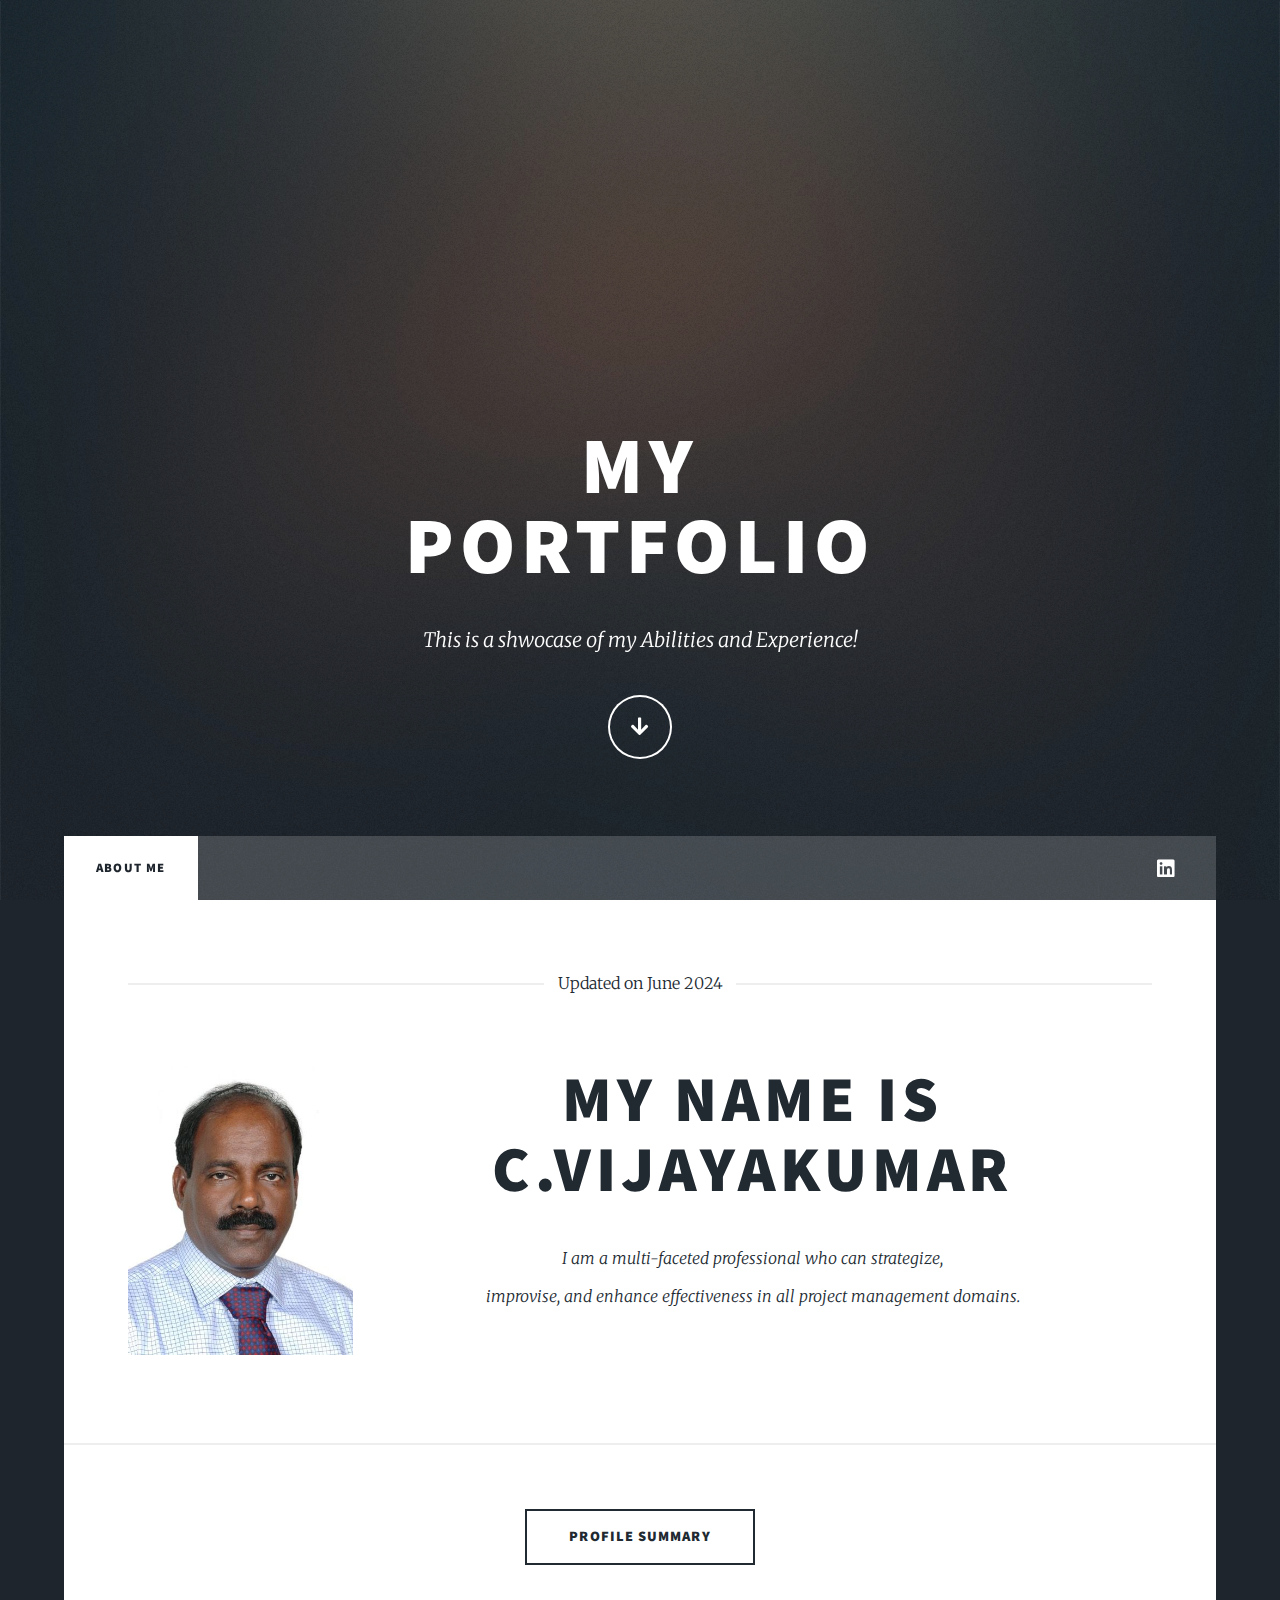
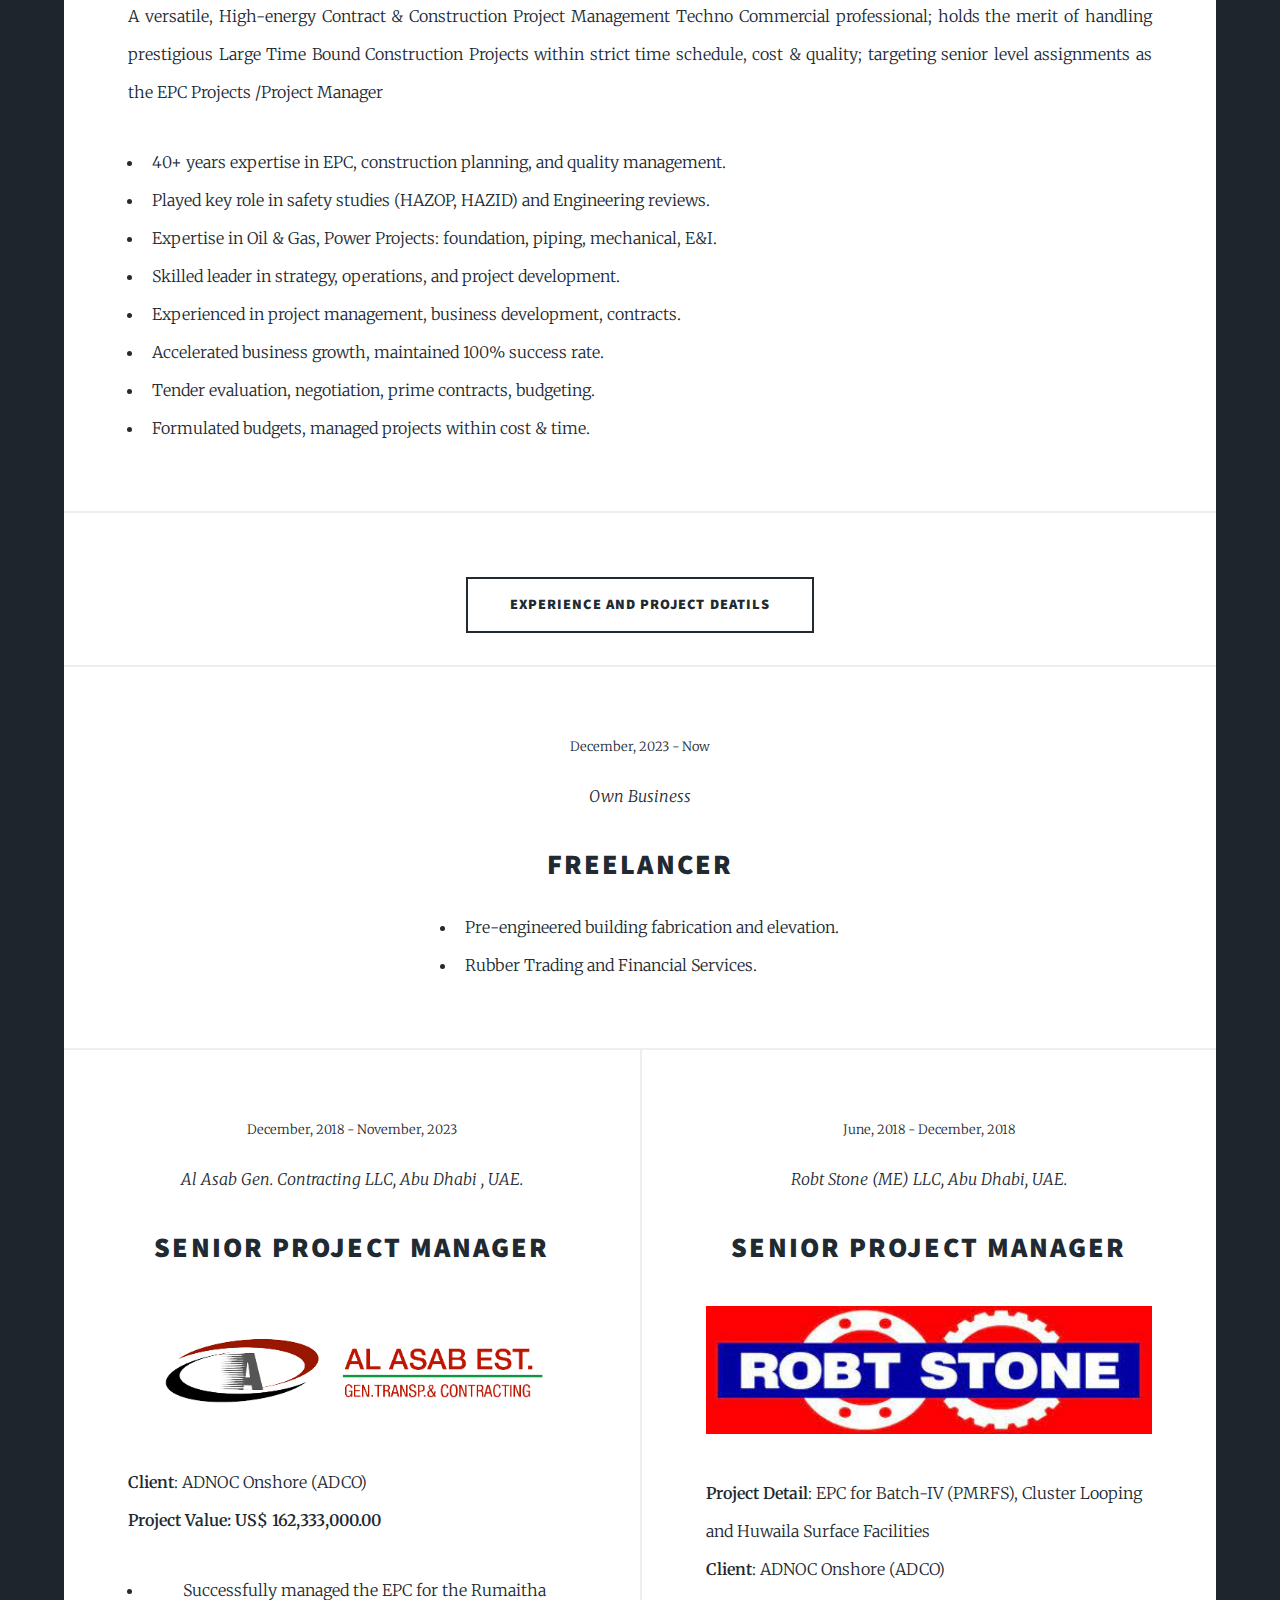
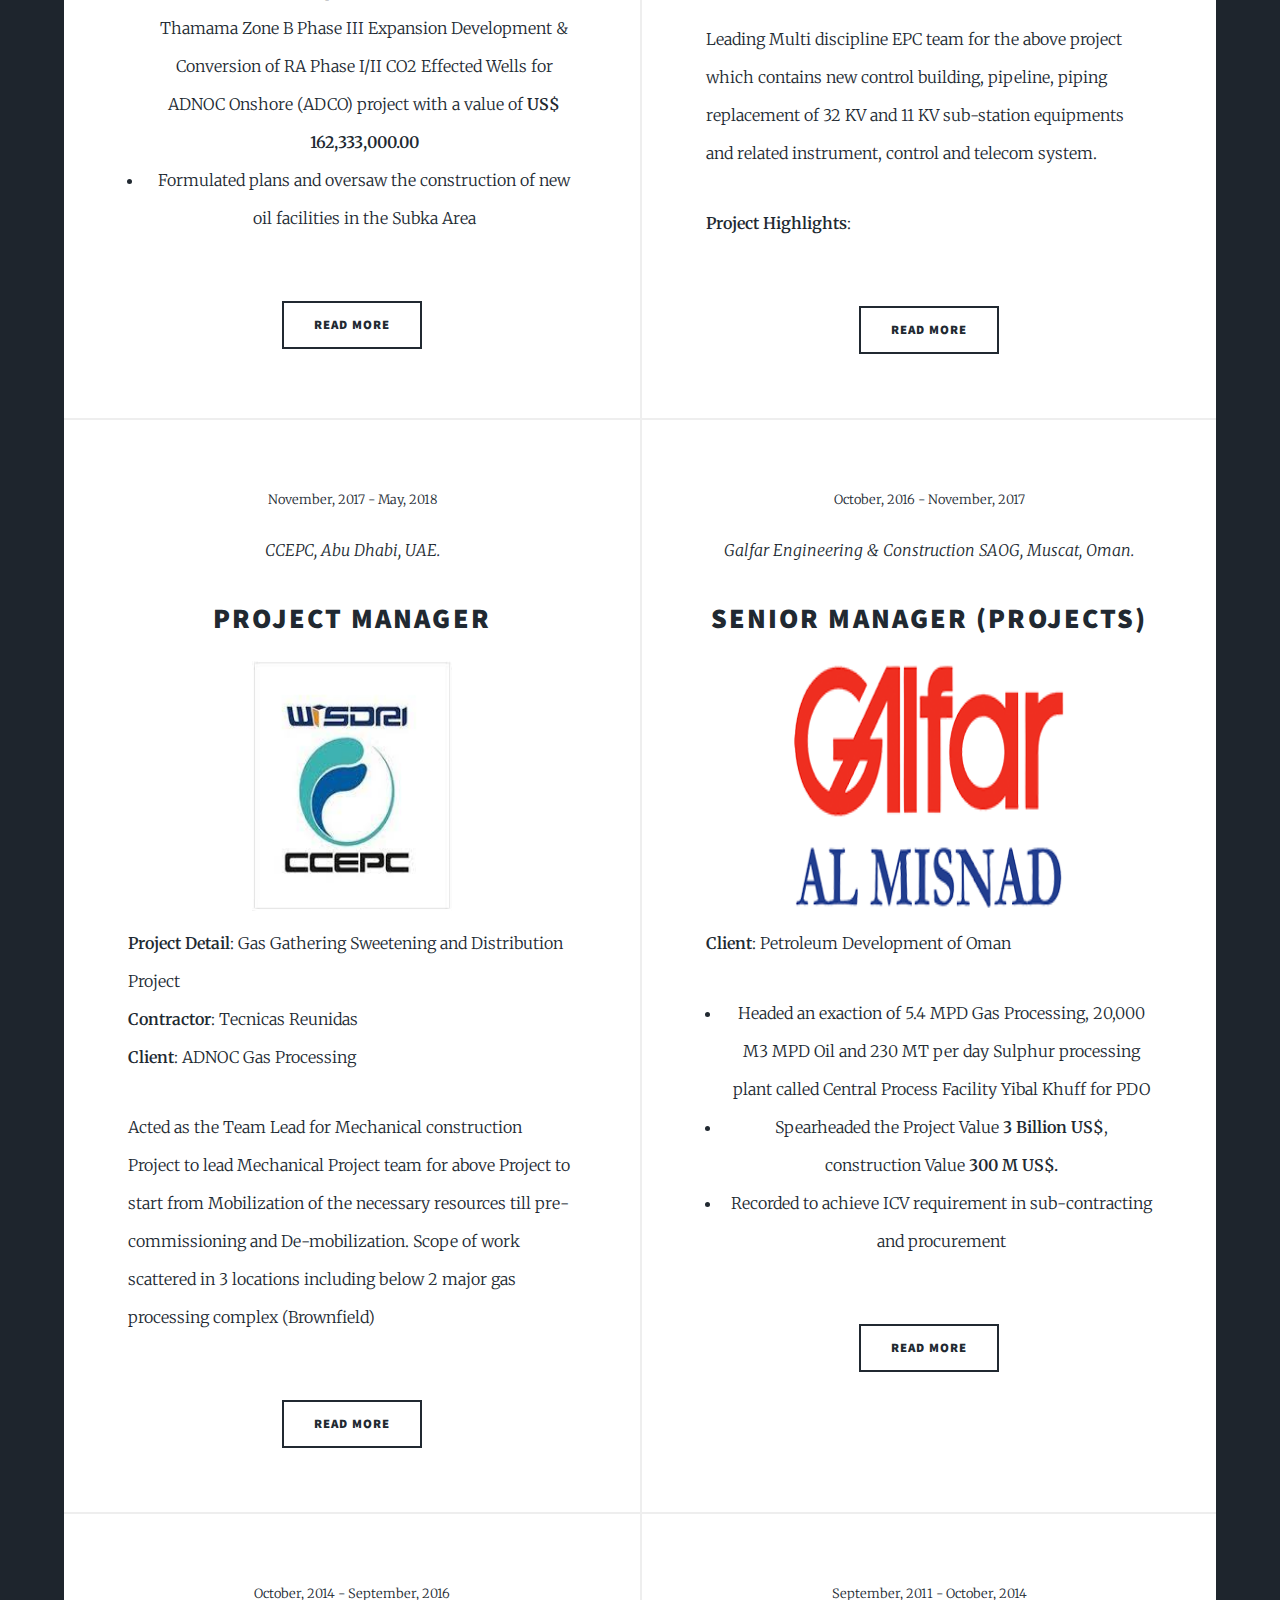
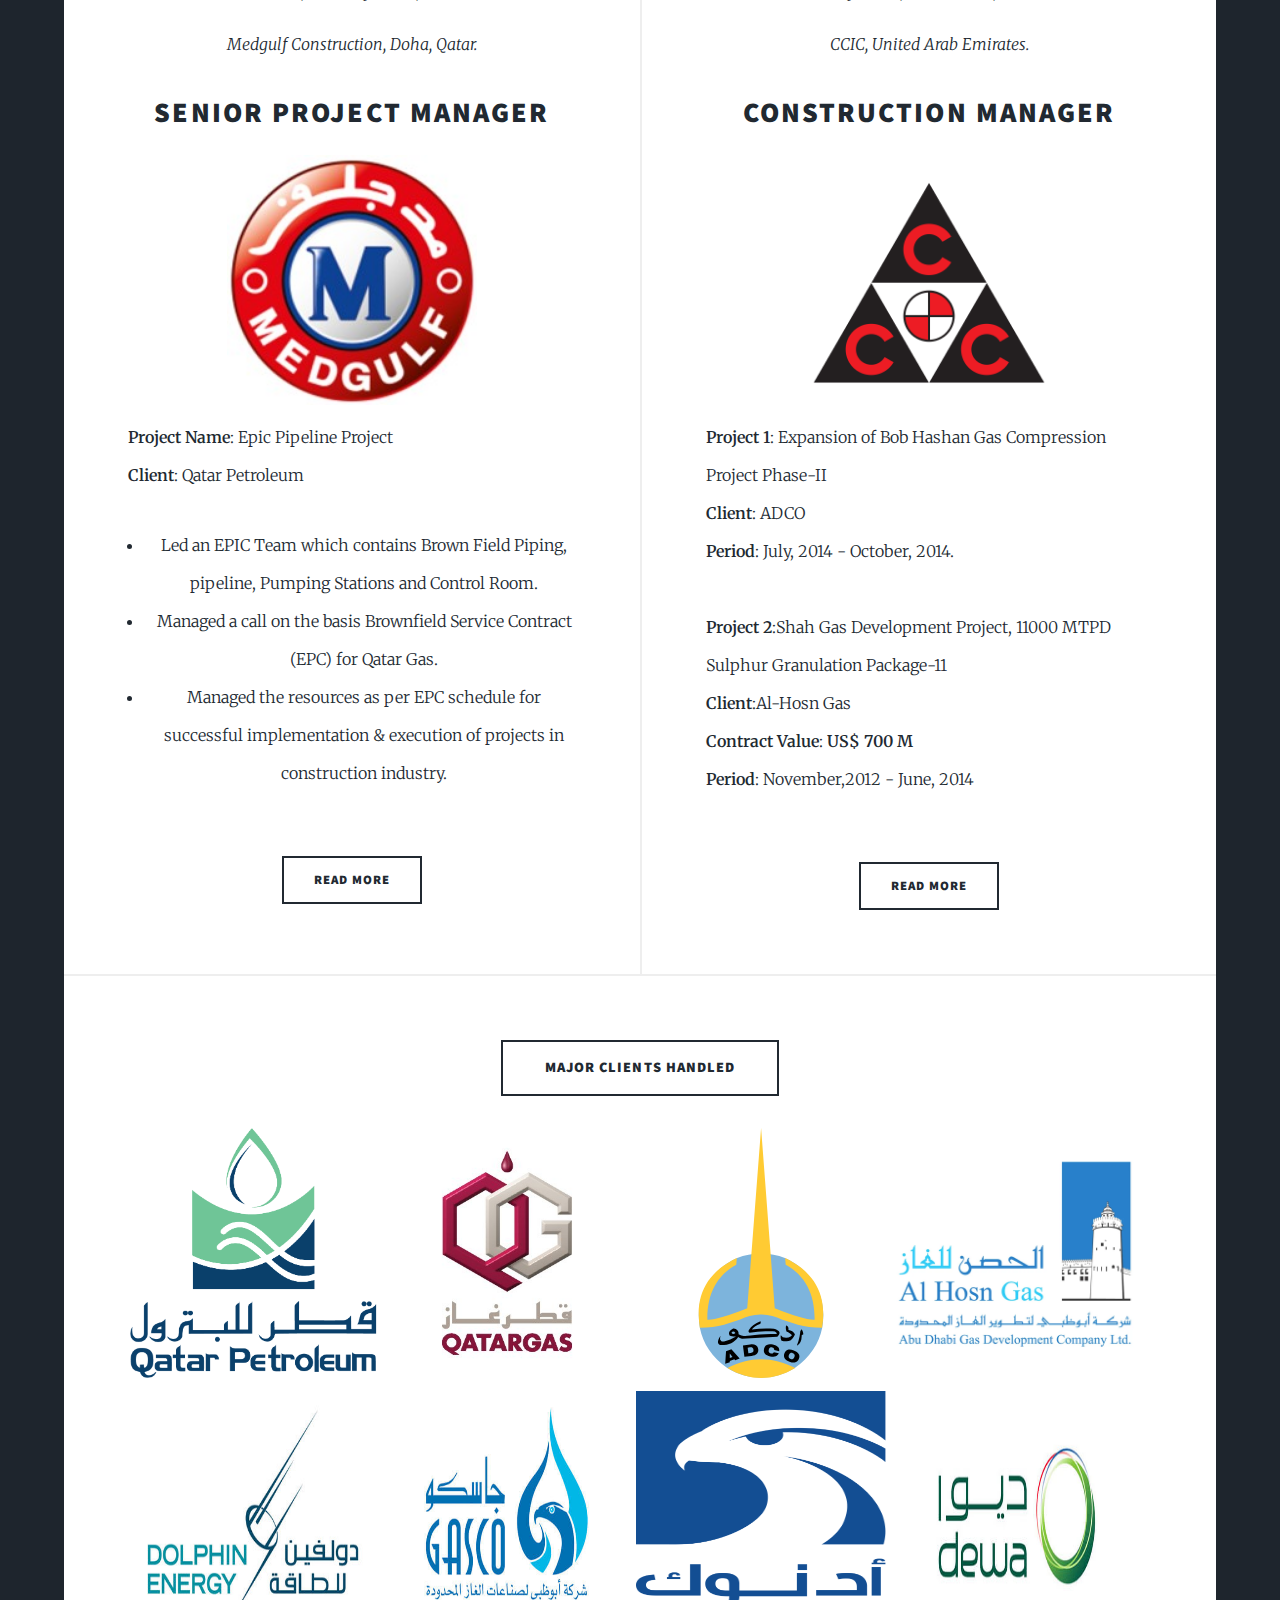
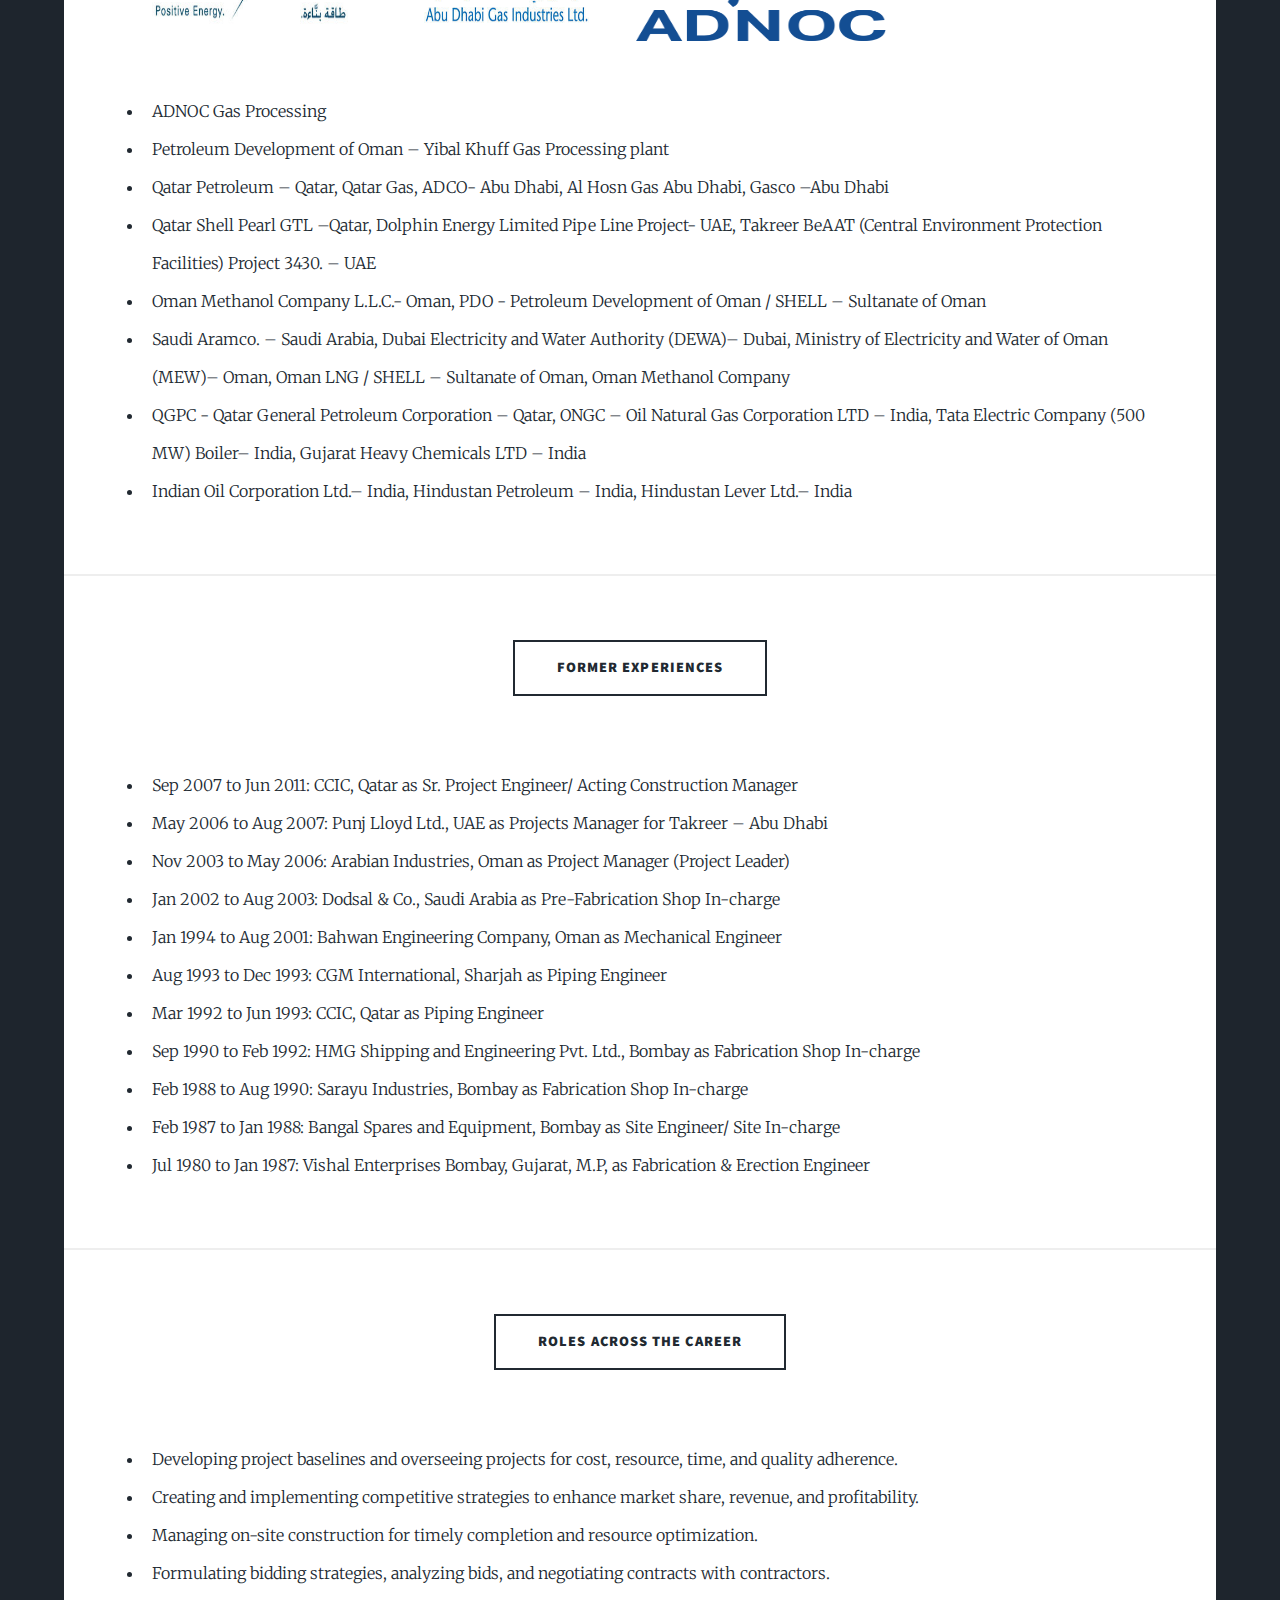
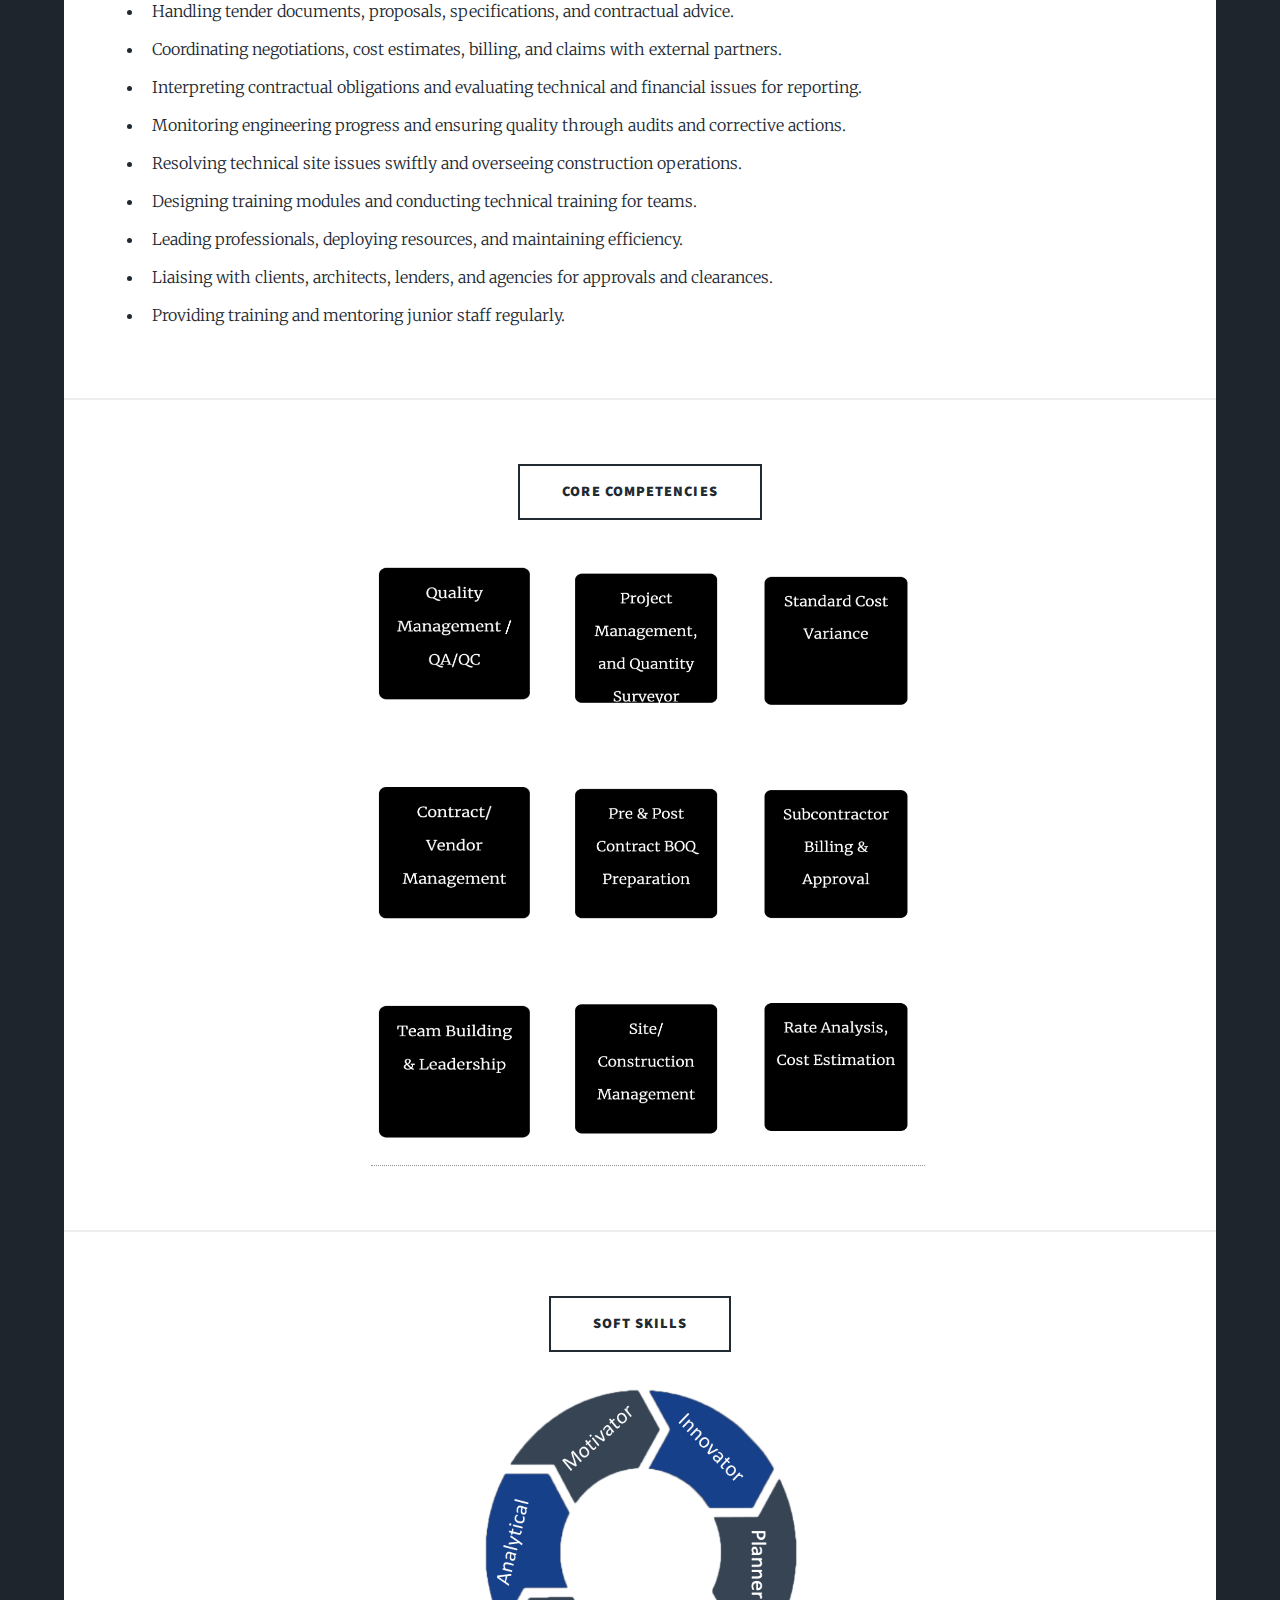
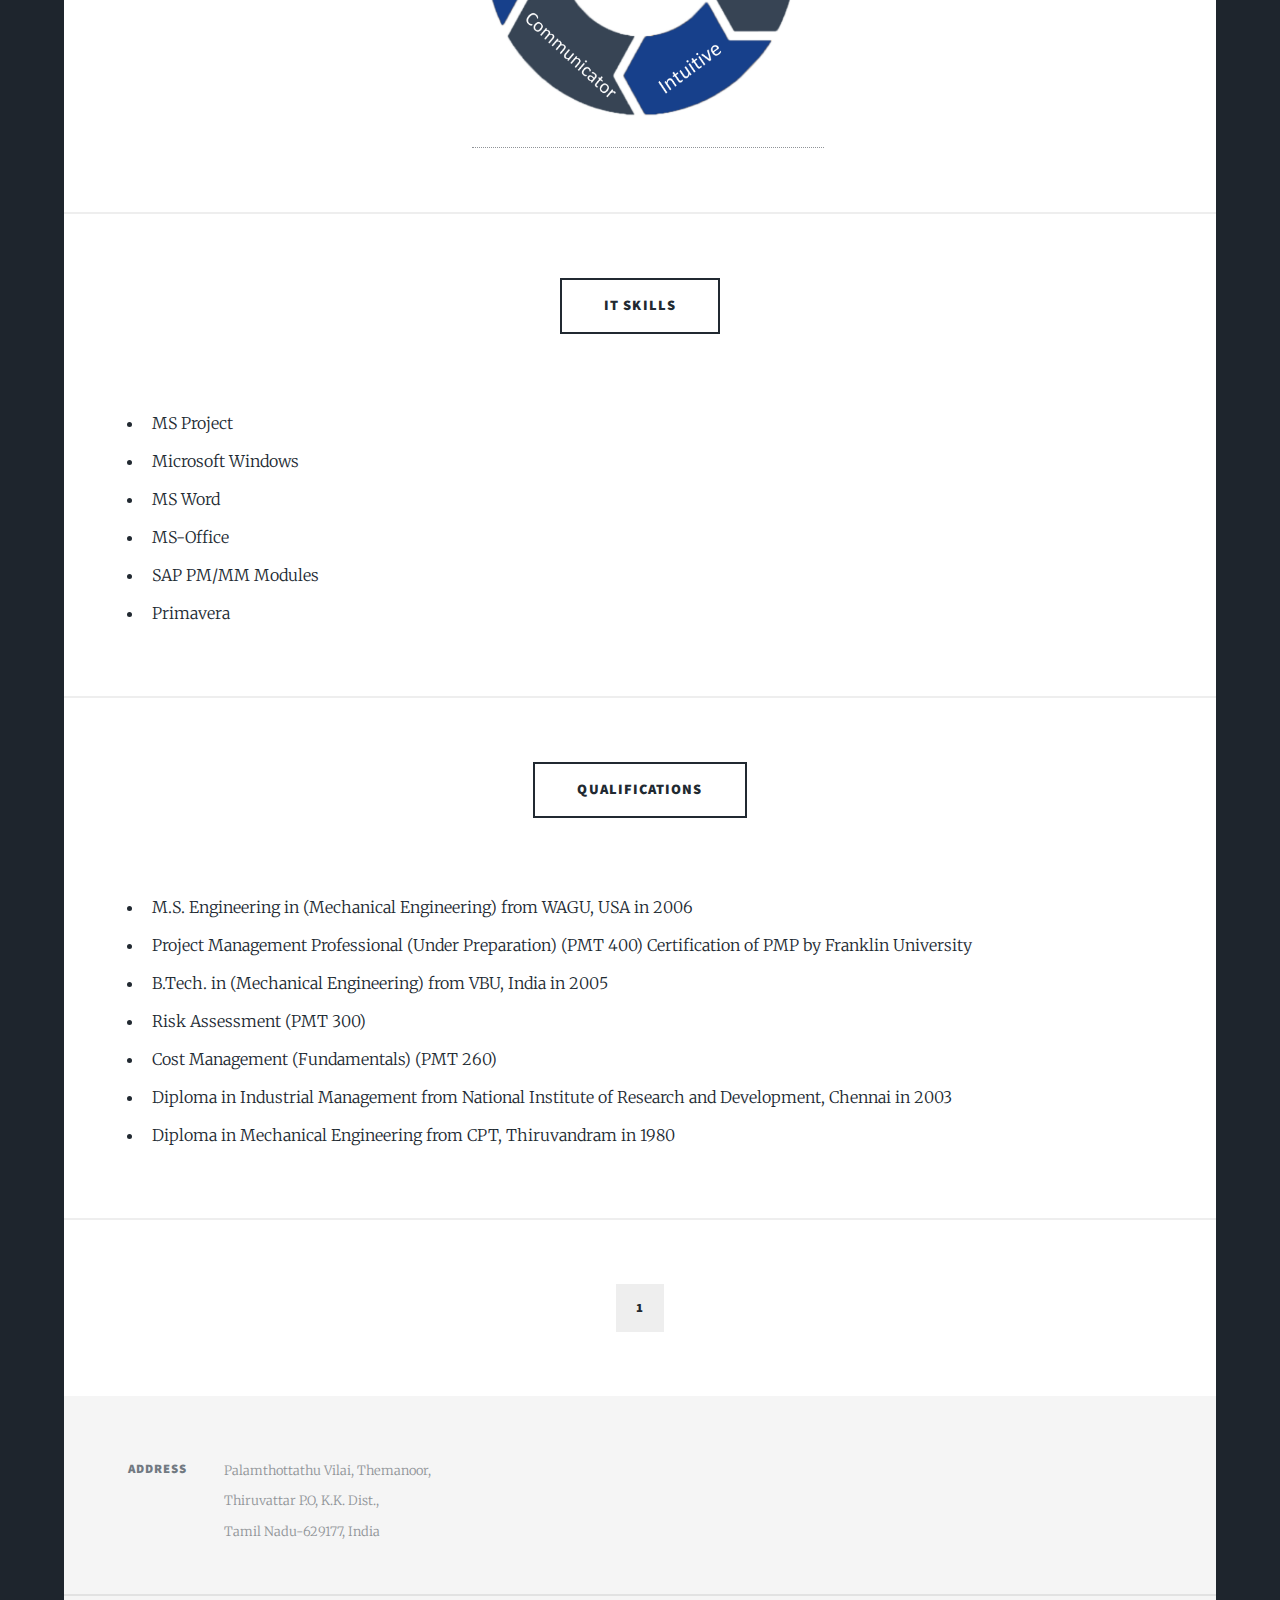
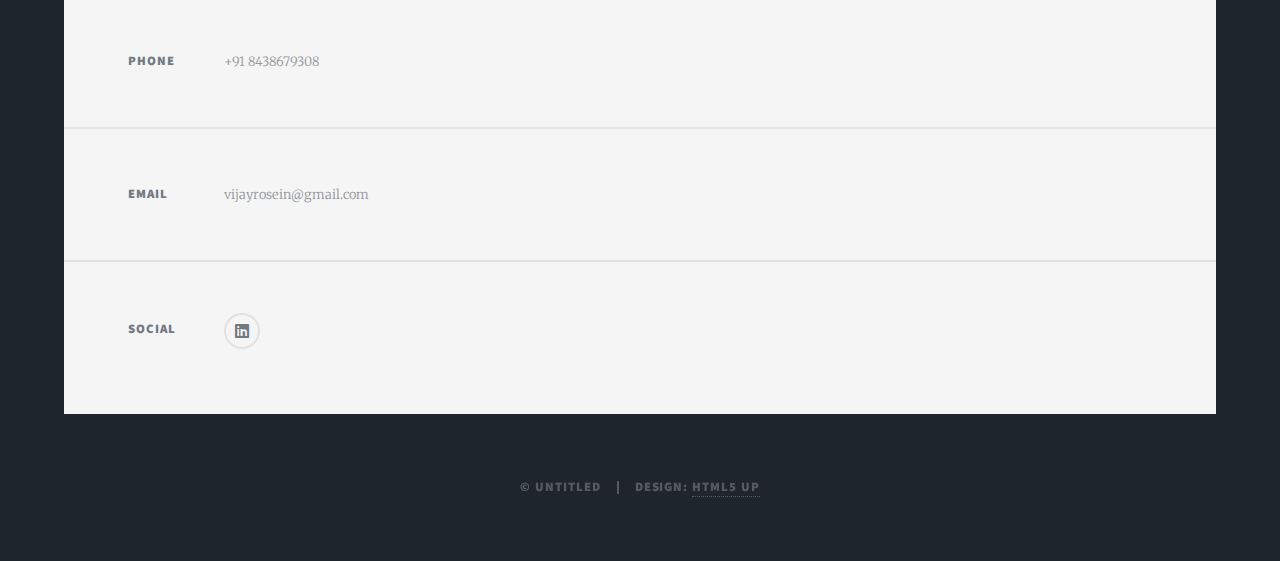
<file: index.html>
<!DOCTYPE HTML>
<!--
	Massively by HTML5 UP
	html5up.net | @ajlkn
	Free for personal and commercial use under the CCA 3.0 license (html5up.net/license)
-->
<html>
	<head>
		<title>My Portfolio</title>
		<meta charset="utf-8" />
		<meta name="viewport" content="width=device-width, initial-scale=1, user-scalable=no" />
		<link rel="stylesheet" href="assets/css/main.css" />
		<noscript><link rel="stylesheet" href="assets/css/noscript.css" /></noscript>
		<style>
			#more {display: none;}
			#more1 {display: none;}
			#more2 {display: none;}
			#more3 {display: none;}
			#more4 {display: none;}
			#more5 {display: none;}
			.cent {
  display: block;
  margin-left: auto;
  margin-right: auto;
  width: 55%;
                  }
          .cen {
  display: block;
  margin-left: auto;
  margin-right: auto;
  width: 35%;
               }
		</style>
		
	</head>
	<body class="is-preload">

		<!-- Wrapper -->
			<div id="wrapper" class="fade-in">

				<!-- Intro -->
					<div id="intro">
						<h1>My<br />
						Portfolio</h1>
						<p>This is a shwocase of my Abilities and Experience!</p>
						<ul class="actions">
							<li><a href="#header" class="button icon solid solo fa-arrow-down scrolly">Continue</a></li>
						</ul>
					</div>

				<!-- Header -->
					<header id="header">
						<a href = "#main" class="logo">Welcome</a>
					</header>

				<!-- Nav -->
					<nav id="nav">
						<ul class="links">
							<li class="active"><a >About Me</a></li>
							
						</ul>
						<ul class="icons">
							<li><a href="https://www.linkedin.com/in/vijayakumar-chellappan-617b5460/" class="icon brands fa-linkedin"><span class="label">Linkedin</span></a></li>
						</ul>
					</nav>

				<!-- Main -->
					<div id="main">

						<!-- Featured Post -->
							<article class="post featured">
								<header class="major">
									<span class="date">Updated on June 2024</span>
									<a class="image main"><img src="images/pro.jpg" alt="" /></a>
									<h2 style="text-align:center;">My Name is<br>
									C.Vijayakumar</h2>
									<p style="text-align:center;">I am a multi-faceted professional who can strategize,<br> improvise, and enhance effectiveness in all project
										management domains.</p>
								</header>
								<style>
									img {
									  vertical-align: left;
									}
								  </style>
								
								
									  
									  
									  
							</article>
							

						<!-- Posts -->
						<div id = 'submain'><ul class="actions special">
									
							<li><a class="button large">Profile Summary</a></li><br>
							
						</ul>
						<p>A versatile, High-energy Contract & Construction Project Management Techno
							Commercial professional; holds the merit of handling prestigious Large
							Time Bound Construction Projects within strict time schedule, cost & quality;
							targeting senior level assignments as the EPC Projects /Project Manager</p>

							<ul style="text-align: left;">
								<li>40+ years expertise in EPC, construction planning, and quality management.</li>
								<li>Played key role in safety studies (HAZOP, HAZID) and Engineering reviews.</li>
								<li>Expertise in Oil & Gas, Power Projects: foundation, piping, mechanical, E&I.</li>
								<li>Skilled leader in strategy, operations, and project development.</li>
								<li>Experienced in project management, business development, contracts.</li>
								<li>Accelerated business growth, maintained 100% success rate.</li>
								<li>Tender evaluation, negotiation, prime contracts, budgeting.</li>
								<li>Formulated budgets, managed projects within cost & time.</li>
							  </ul>
							  
							
							</div>
						
						<ul class="actions special">
									
							<li><a class="button large">Experience and Project Deatils</a></li><br>
							
						</ul>
						<article>
							
							<header>
								<span class="date" style="text-align: center;">December, 2023 - Now </span>
								<p style="text-align:center;"> Own Business</p>
								
								<h2 style="text-align: center;">Freelancer<br /></h2>
							</header>
							

							
							<div class="freelancer">


							<ul>
		
								<li>Pre-engineered building fabrication and elevation.</b></li>
								<li style="text-align:left;">Rubber Trading and Financial Services.</li>
							
							
							</ul>
						   </div>
						 
							</ul>
						
						</article>
							<section class="posts">
								
								
								<article>
									<header>
										<span class="date">December, 2018 - November, 2023 </span>
										<p style="text-align:center;"> Al Asab Gen. Contracting LLC, Abu Dhabi , UAE.</p>
										
										<h2>Senior Project Manager<br /></h2>
									</header>
									<a  class="image fit"><img src="images/pic2.png" alt="" /></a>
									<p style="text-align:left;"> <b>Client</b>: ADNOC Onshore (ADCO)<br> <b>Project Value: US$ 162,333,000.00</b></p>

									<ul>
										<li>Successfully managed the EPC for the Rumaitha Thamama Zone B Phase III Expansion Development &amp; Conversion of RA Phase I/II CO2 Effected Wells for ADNOC Onshore (ADCO) project with a value of <b>US$ 162,333,000.00</b></li>
										<li>Formulated plans and oversaw the construction of new oil facilities in the Subka Area</li>
										<span id="dots"></span><span id="more"><li>Built two closers with 17 new well connections and managed the installation of 11KV OHL and Class-1 sour service pipeline</li>
											<li>Installed Chemical injection skids in onshore and offshore clusters and integrated ICSS with new and existing clusters and control building</li>
											<li>Managed all Civil Mechanical, Electrical, and Instrumentation works, including commissioning.</li>.</span></p>
									</ul>
									<ul class="actions special"></ul>
                                        <button onclick="myFunction()" id="myBtn">Read more</button>
										<script>
											function myFunction() {
											  var dots = document.getElementById("dots");
											  var moreText = document.getElementById("more");
											  var btnText = document.getElementById("myBtn");
											
											  if (dots.style.display === "none") {
												dots.style.display = "inline";
												btnText.innerHTML = "Read more"; 
												moreText.style.display = "none";
											  } else {
												dots.style.display = "none";
												btnText.innerHTML = "Read less"; 
												moreText.style.display = "inline";
											  }
											}
										</script>
										
										 
									</ul>
								</article>
								<article>
									<header>
										<span class="date">June, 2018 - December, 2018 </span>
										<p style="text-align:center;"> Robt Stone (ME) LLC, Abu Dhabi, UAE.</p>
										
										<h2>Senior Project Manager<br /></h2>
									</header>
									<a  class="image fit"><img src="images/pic3.jpg" alt="" /></a>
									<p style="text-align:left;"> <b>Project Detail</b>: EPC for Batch-IV (PMRFS), Cluster Looping and Huwaila Surface Facilities<br> <b>Client</b>: ADNOC Onshore (ADCO)</p>
									
										<p style="text-align:left;"> Leading Multi discipline EPC team for the above project which contains new control building, pipeline, piping replacement of 32
											KV and 11 KV sub-station equipments and related instrument, control and telecom system.</p>
											<p style="text-align:left;"> <b>Project Highlights</b>: </p>
									<ul>
											
										
										<span id="dots1"></span><span id="more1"><li>Coordinating with various teams for timely completion of project</li><li>Ensuring quality control and safety measures are implemented on-site.</li>
											<li>Managing project budget and timelines to ensure successful delivery.</li>
											</span></p>
									</ul>
									<ul class="actions special"></ul>
                                        <button onclick="myFunction1()" id="myBtn1">Read more</button>
										<script>
											function myFunction1() {
											  var dots1 = document.getElementById("dots1");
											  var moreText1 = document.getElementById("more1");
											  var btnText1 = document.getElementById("myBtn1");
											
											  if (dots1.style.display === "none") {
												dots1.style.display = "inline";
												btnText1.innerHTML = "Read more"; 
												moreText1.style.display = "none";
											  } else {
												dots1.style.display = "none";
												btnText1.innerHTML = "Read less"; 
												moreText1.style.display = "inline";
											  }
											}
										</script>
										
										 
									</ul>
								</article>
								<article>
									<header>
										<span class="date">November, 2017 - May, 2018 </span>
										<p style="text-align:center;"> CCEPC, Abu Dhabi, UAE.</p>
										
										<h2>Project Manager<br /></h2>
									</header>
									<a class="image"><img src="images/pic4.jpg" alt="" width="200" height="250"/></a>
									<p style="text-align:left;"> <b>Project Detail</b>: Gas Gathering Sweetening and Distribution Project<br> <b>Contractor</b>: Tecnicas Reunidas <br> <b>Client</b>: ADNOC Gas Processing</p>
									
										<p style="text-align:left;"> Acted as the Team Lead for Mechanical construction Project to lead Mechanical Project team for above Project to start from Mobilization
											of the necessary resources till pre-commissioning and De-mobilization. Scope of work scattered in 3 locations including below 2 major
											gas processing complex (Brownfield)</p>
											
									<ul>
											
										</li>
										<span id="dots2"></span><span id="more2"><li>Habshan 5 - Brown Field.</li>
											<li>Habshan Complex (0) - Brown Field.</li>
											</span></p>
									</ul>
									<ul class="actions special"></ul>
                                        <button onclick="myFunction2()" id="myBtn2">Read more</button>
										<script>
											function myFunction2() {
											  var dots2 = document.getElementById("dots2");
											  var moreText2 = document.getElementById("more2");
											  var btnText2 = document.getElementById("myBtn2");
											
											  if (dots2.style.display === "none") {
												dots2.style.display = "inline";
												btnText2.innerHTML = "Read more"; 
												moreText2.style.display = "none";
											  } else {
												dots2.style.display = "none";
												btnText2.innerHTML = "Read less"; 
												moreText2.style.display = "inline";
											  }
											}
										</script>
										
										 
									</ul>
								</article>
								<article>
									<header>
										<span class="date">October, 2016 - November, 2017</span>
										<p style="text-align:center;">  Galfar Engineering & Construction SAOG, Muscat, Oman.</p>
										
										<h2>Senior Manager (Projects)<br /></h2>
									</header>
									<a class="image"><img src="images/pic5.png" alt="" width="275" height="250"/></a>
									<p style="text-align:left;">  <b>Client</b>: Petroleum Development of Oman</p>
									<ul>
									    <li> Headed an exaction of 5.4 MPD Gas Processing, 20,000 M3 MPD Oil and 230 MT per day Sulphur processing plant called Central
											Process Facility Yibal Khuff for PDO</li>
										<li>Spearheaded the Project Value <b>3 Billion US$</b>, construction Value <b>300 M US$.</b></li>
										<li>Recorded to achieve ICV requirement in sub-contracting and procurement</li>
									</ul>	
									<ul>
											
										</li>
										<span id="dots3"></span><span id="more3"><li>Played a pivotal role in leading the sub-contracting placement and monitoring team for Civil, Mechanical, E&I Teams.</li>
											
											</span></p>
									</ul>
									<ul class="actions special"></ul>
                                        <button onclick="myFunction3()" id="myBtn3">Read more</button>
										<script>
											function myFunction3() {
											  var dots3 = document.getElementById("dots3");
											  var moreText3 = document.getElementById("more3");
											  var btnText3 = document.getElementById("myBtn3");
											
											  if (dots3.style.display === "none") {
												dots3.style.display = "inline";
												btnText3.innerHTML = "Read more"; 
												moreText3.style.display = "none";
											  } else {
												dots3.style.display = "none";
												btnText3.innerHTML = "Read less"; 
												moreText3.style.display = "inline";
											  }
											}
										</script>
										
										 
									</ul>
								</article>
								<article>
									<header>
										<span class="date">October, 2014 - September, 2016</span>
										<p style="text-align:center;">   Medgulf Construction, Doha, Qatar.</p>
										
										<h2>Senior Project Manager<br /></h2>
									</header>
									<a class="image"><img src="images/pic6.jpg" alt="" width="250" height="250"/></a>
									<p style="text-align:left;"> <b>Project Name</b>: Epic Pipeline Project <br> <b>Client</b>: Qatar Petroleum</p>
									<ul>
									    <li> Led an EPIC Team which contains Brown Field Piping, pipeline, Pumping Stations and Control Room.</li>
										<li> Managed a call on the basis Brownfield Service Contract (EPC) for Qatar Gas.</li>
										<li>Managed the resources as per EPC schedule for successful implementation & execution of projects in construction industry.</li>
									</ul>	
									<ul>					
										<span id="dots4"></span><span id="more4"><li>Gained the understanding of the business objectives so as to generate project information, action items, schedule and deliverables
											for the team; executing day-to-day contracts / commercial administration during execution stages.</li>
											<li>Supervised all construction activities inclusive of providing technical inputs for methodologies of construction & coordinating in site
												management activities; administered all phases of project execution for approving engineering/ design changes.</li>
											<li>Finalized the requirements and specifications in consultation with collaborators/ promoters as well as conducting project scheduling.</li>

											
											</span></p>
									</ul>
									<ul class="actions special"></ul>
                                        <button onclick="myFunction4()" id="myBtn4">Read more</button>
										<script>
											function myFunction4() {
											  var dots4 = document.getElementById("dots4");
											  var moreText4 = document.getElementById("more4");
											  var btnText4 = document.getElementById("myBtn4");
											
											  if (dots4.style.display === "none") {
												dots4.style.display = "inline";
												btnText4.innerHTML = "Read more"; 
												moreText4.style.display = "none";
											  } else {
												dots4.style.display = "none";
												btnText4.innerHTML = "Read less"; 
												moreText4.style.display = "inline";
											  }
											}
										</script>
										
										 
									</ul>
								</article>
								
								<article>
									
									<header>
										
										<span class="date">September, 2011 - October, 2014</span>
										<p style="text-align:center;">   CCIC, United Arab Emirates.</p>
										
										<h2>Construction Manager<br /></h2>
									</header>
									<a class="image"><img src="images/pic7.webp" alt="" width="250" height="250"/></a>
									<p style="text-align:left;"> <b>Project 1</b>:  Expansion of Bob Hashan Gas Compression Project Phase-II <br> <b>Client</b>: ADCO <br> <b>Period</b>: July, 2014 - October, 2014. <br><br>
									<b>Project 2</b>:Shah Gas Development Project, 11000 MTPD Sulphur Granulation Package-11 <br><b>Client</b>:Al-Hosn Gas <br> <b>Contract Value</b>:  <b>US$ 700 M</b><br><b>Period</b>: November,2012 - June, 2014</p>
									<ul>
									    
									</ul>	
														
										<span id="dots5"></span><span id="more5"><p style="text-align:left;"><b>Project 3</b>:  Habsan-5 IGD NGL Recovery Project <br> <b>Contract Value</b>: : US$ 4.7 Billion <br><b>Contrusction Value</b>: : US$ 299 M<br><b>Client</b>: GASCO <br> <b>Period</b>: September, 2011 - November, 2012.</p>
											

											
											</span></p>
									
									<ul class="actions special"></ul>
                                        <button onclick="myFunction5()" id="myBtn5">Read more</button>
										<script>
											function myFunction5() {
											  var dots5 = document.getElementById("dots5");
											  var moreText5 = document.getElementById("more5");
											  var btnText5 = document.getElementById("myBtn5");
											
											  if (dots5.style.display === "none") {
												dots5.style.display = "inline";
												btnText5.innerHTML = "Read more"; 
												moreText5.style.display = "none";
											  } else {
												dots5.style.display = "none";
												btnText5.innerHTML = "Read less"; 
												moreText5.style.display = "inline";
											  }
											}
										</script>
										
										 
									</ul>
									
								</article>
								
							</section>
							<section>
								<ul class="actions special">
									<li><a class="button large">Major Clients Handled</a></li>
									
								</ul>
								<a class="image"><img src="images/pic8.png" alt="" width="250" height="250"/></a>
								<a class="image"><img src="images/pic9.jpg" alt="" width="250" height="250"/></a>
								<a class="image"><img src="images/pic10.svg" alt="" width="250" height="250"/></a>
								<a class="image"><img src="images/pic11.webp" alt="" width="250" height="250"/></a>
								<a class="image"><img src="images/12.jpg" alt="" width="250" height="250"/></a>
								<a class="image"><img src="images/13.jpg" alt="" width="250" height="250"/></a>
								<a class="image"><img src="images/14.svg.png" alt="" width="250" height="250"/></a>
								<a class="image"><img src="images/14.jpg" alt="" width="250" height="250"/></a>
								<br><br>
								<ul>
									<li>ADNOC Gas Processing</li>
									<li>Petroleum Development of Oman – Yibal Khuff Gas Processing plant</li>
									<li>Qatar Petroleum – Qatar, Qatar Gas, ADCO- Abu Dhabi, Al Hosn Gas Abu Dhabi, Gasco –Abu Dhabi</li>
									<li>Qatar Shell Pearl GTL –Qatar, Dolphin Energy Limited Pipe Line Project- UAE, Takreer BeAAT (Central Environment Protection Facilities) Project 3430. – UAE</li>
									<li>Oman Methanol Company L.L.C.- Oman, PDO - Petroleum Development of Oman / SHELL – Sultanate of Oman</li>
									<li>Saudi Aramco. – Saudi Arabia, Dubai Electricity and Water Authority (DEWA)– Dubai, Ministry of Electricity and Water of Oman (MEW)– Oman, Oman LNG / SHELL – Sultanate of Oman, Oman Methanol Company</li>
									<li>QGPC - Qatar General Petroleum Corporation – Qatar, ONGC – Oil Natural Gas Corporation LTD – India, Tata Electric Company (500 MW) Boiler– India, Gujarat Heavy Chemicals LTD – India</li>
									<li>Indian Oil Corporation Ltd.– India, Hindustan Petroleum – India, Hindustan Lever Ltd.– India</li>
								  </ul>
								  
							</section>
							
						
							<section>
								<ul class="actions special">
									<li><a class="button large">Former Experiences</a></li>
									
								</ul>
								<ul>
									<br>
									
									
									<li>Sep 2007 to Jun 2011: CCIC, Qatar as Sr. Project Engineer/ Acting Construction Manager</li>
									<li>May 2006 to Aug 2007: Punj Lloyd Ltd., UAE as Projects Manager for Takreer – Abu Dhabi</li>
									<li>Nov 2003 to May 2006: Arabian Industries, Oman as Project Manager (Project Leader)</li>
									<li>Jan 2002 to Aug 2003: Dodsal &amp; Co., Saudi Arabia as Pre-Fabrication Shop In-charge</li>
									<li>Jan 1994 to Aug 2001: Bahwan Engineering Company, Oman as Mechanical Engineer</li>
									<li>Aug 1993 to Dec 1993: CGM International, Sharjah as Piping Engineer</li>
									<li>Mar 1992 to Jun 1993: CCIC, Qatar as Piping Engineer</li>
									<li>Sep 1990 to Feb 1992: HMG Shipping and Engineering Pvt. Ltd., Bombay as Fabrication Shop In-charge</li>
									<li>Feb 1988 to Aug 1990: Sarayu Industries, Bombay as Fabrication Shop In-charge</li>
									<li>Feb 1987 to Jan 1988: Bangal Spares and Equipment, Bombay as Site Engineer/ Site In-charge</li>
									<li>Jul 1980 to Jan 1987: Vishal Enterprises Bombay, Gujarat, M.P, as Fabrication &amp; Erection Engineer</li>
								  </ul>
								  

							</section>
							<section>
								<ul class="actions special">
									<li><a class="button large">Roles Across the Career</a></li> </ul> <br>
									
									<ul>
										<li>Developing project baselines and overseeing projects for cost, resource, time, and quality adherence.</li>
										<li>Creating and implementing competitive strategies to enhance market share, revenue, and profitability.</li>
										<li>Managing on-site construction for timely completion and resource optimization.</li>
										<li>Formulating bidding strategies, analyzing bids, and negotiating contracts with contractors.</li>
										<li>Handling tender documents, proposals, specifications, and contractual advice.</li>
										<li>Coordinating negotiations, cost estimates, billing, and claims with external partners.</li>
										<li>Interpreting contractual obligations and evaluating technical and financial issues for reporting.</li>
										<li>Monitoring engineering progress and ensuring quality through audits and corrective actions.</li>
										<li>Resolving technical site issues swiftly and overseeing construction operations.</li>
										<li>Designing training modules and conducting technical training for teams.</li>
										<li>Leading professionals, deploying resources, and maintaining efficiency.</li>
										<li>Liaising with clients, architects, lenders, and agencies for approvals and clearances.</li>
										<li>Providing training and mentoring junior staff regularly.</li>
									  </ul>
									  
									  
							 
							</section>
							<section>
								<ul class="actions special">
									<li><a class="button large">Core Competencies</a></li>
									
								</ul>
								<ul><a class="cent"><img src="images/01.png" alt="" width="550" height="600"/></a>
									
								</ul>
										  
							</section>
							<section>
								<ul class="actions special">
									<li><a class="button large">Soft Skills</a></li>
									
								</ul>
								<ul><a class="cen"><img src="images/02.png" alt="" width="350" height="350"/></a>
									
								</ul>
							 
							</section>
							<section>
								<ul class="actions special">
									<li><a class="button large">IT Skills</a></li> </ul> <br>
									
									<ul>
										<li>MS Project</li>
										<li>Microsoft Windows</li>
										<li>MS Word</li>
										<li>MS-Office</li>
										<li>SAP PM/MM Modules</li>
										<li>Primavera</li>
									  </ul>
									  
							 
							</section>
							<section>
								<ul class="actions special">
									<li><a class="button large">Qualifications</a></li>
									
								</ul>

								<ul>
									<br>
									<li>M.S. Engineering in (Mechanical Engineering) from WAGU, USA in 2006</li>
									<li>Project Management Professional (Under Preparation) (PMT 400) Certification of PMP by Franklin
										University</li>
									<li>B.Tech. in (Mechanical Engineering) from VBU, India in 2005</li>
									<li>Risk Assessment (PMT 300)</li>
									<li>Cost Management (Fundamentals) (PMT 260)</li>
									<li>Diploma in Industrial Management from National Institute of Research and Development, Chennai in 2003</li>
									<li>Diploma in Mechanical Engineering from CPT, Thiruvandram in 1980</li>
								  </ul>

							</section>

						<!-- Footer -->
							<footer>
								<div class="pagination">
									<!--<a href="#" class="previous">Prev</a>-->
									<a href="#" class="page active">1</a>
									
								</div>
							</footer>

					</div>

				<!-- Footer -->
					<footer id="footer">
						
						<section class="split contact">
							<section class="alt">
								<h3>Address</h3>
								<p> Palamthottathu Vilai, Themanoor, <br> Thiruvattar P.O, K.K. Dist.,<br>
								Tamil Nadu-629177, India</p>
							</section>
							<section>
								<h3>Phone</h3>
								<p>+91 8438679308</p>
							</section>
							<section>
								<h3>Email</h3>
								<p>vijayrosein@gmail.com</p>

							</section>
							<section>
								<h3>Social</h3>
								<ul class="icons alt">
								
									<li><a href="https://www.linkedin.com/in/vijayakumar-chellappan-617b5460/" class="icon brands alt fa-linkedin"><span class="label">Linkedin</span></a></li>
								</ul>
							</section>
						</section>
					</footer>

				<!-- Copyright -->
					<div id="copyright">
						<ul><li>&copy; Untitled</li><li>Design: <a href="https://html5up.net">HTML5 UP</a></li></ul>
					</div>

			</div>

		<!-- Scripts -->
			<script src="assets/js/jquery.min.js"></script>
			<script src="assets/js/jquery.scrollex.min.js"></script>
			<script src="assets/js/jquery.scrolly.min.js"></script>
			<script src="assets/js/browser.min.js"></script>
			<script src="assets/js/breakpoints.min.js"></script>
			<script src="assets/js/util.js"></script>
			<script src="assets/js/main.js"></script>

	</body>
</html>
</file>
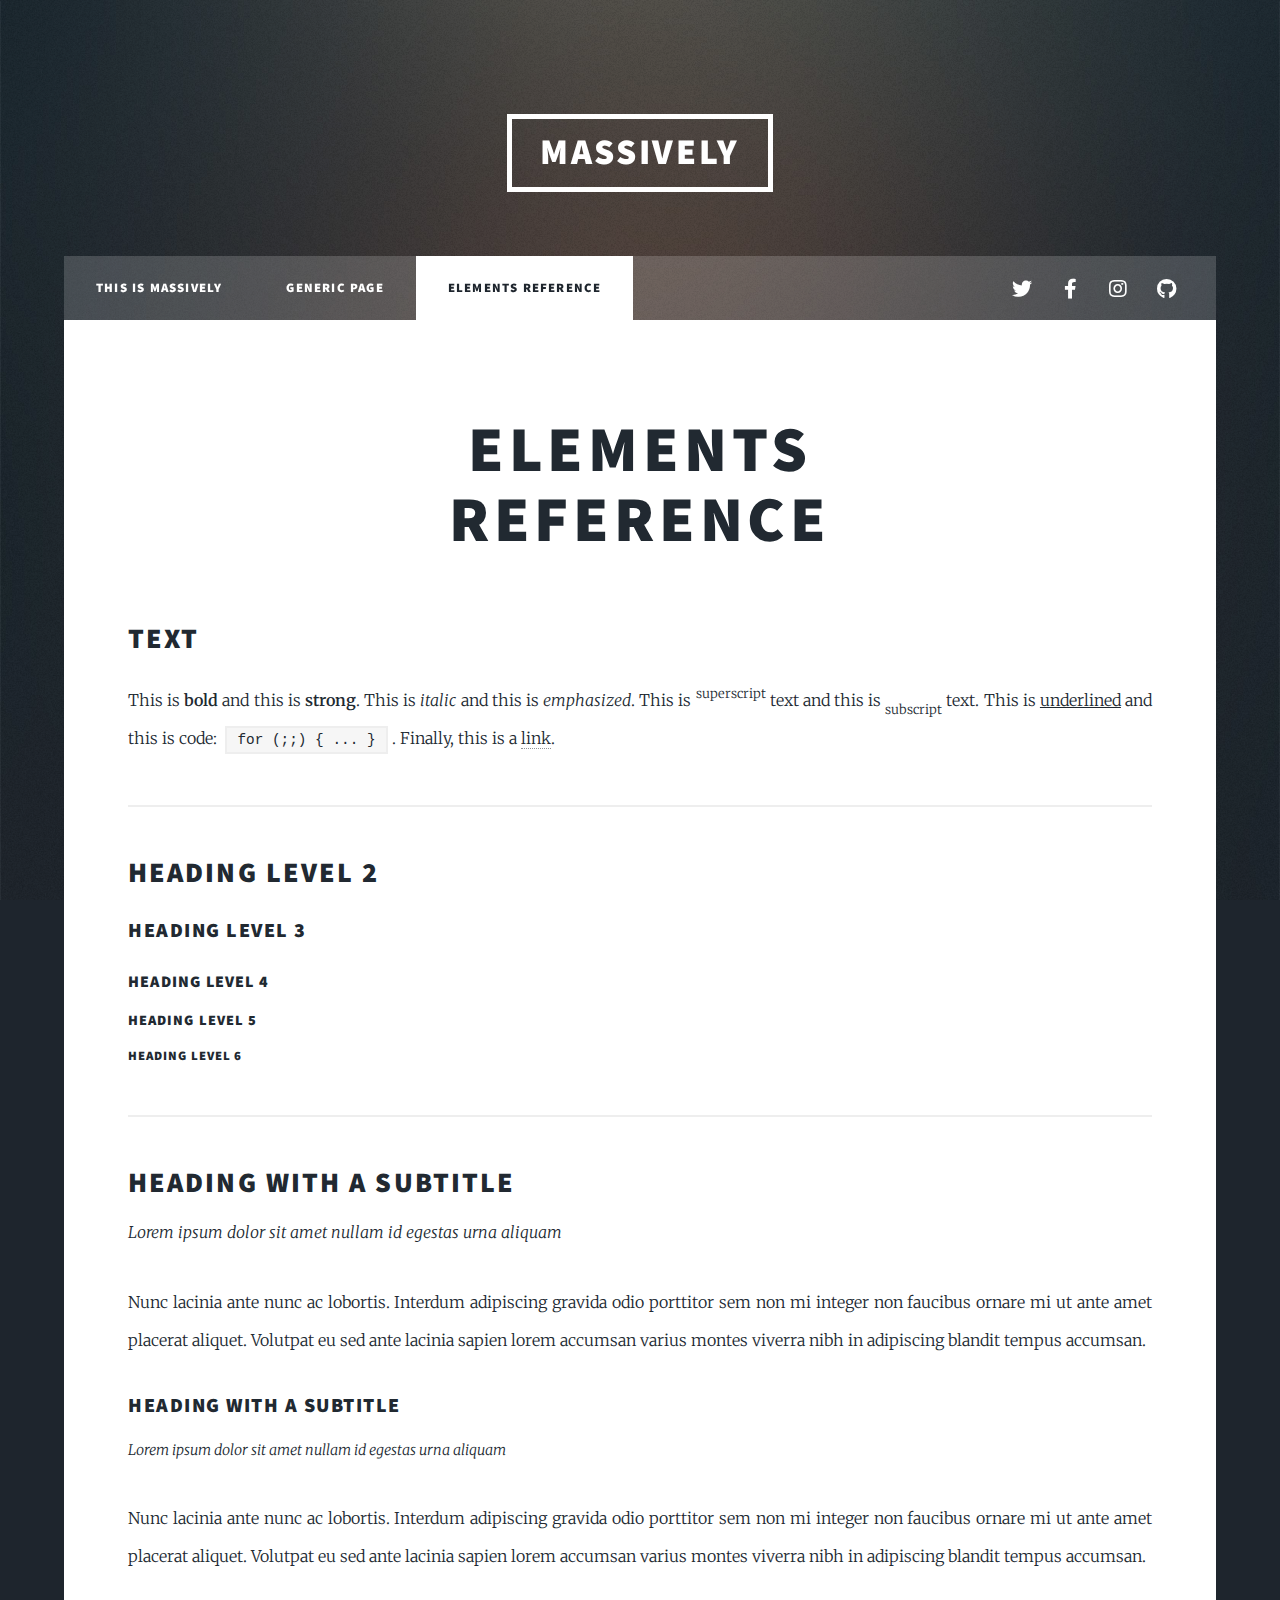
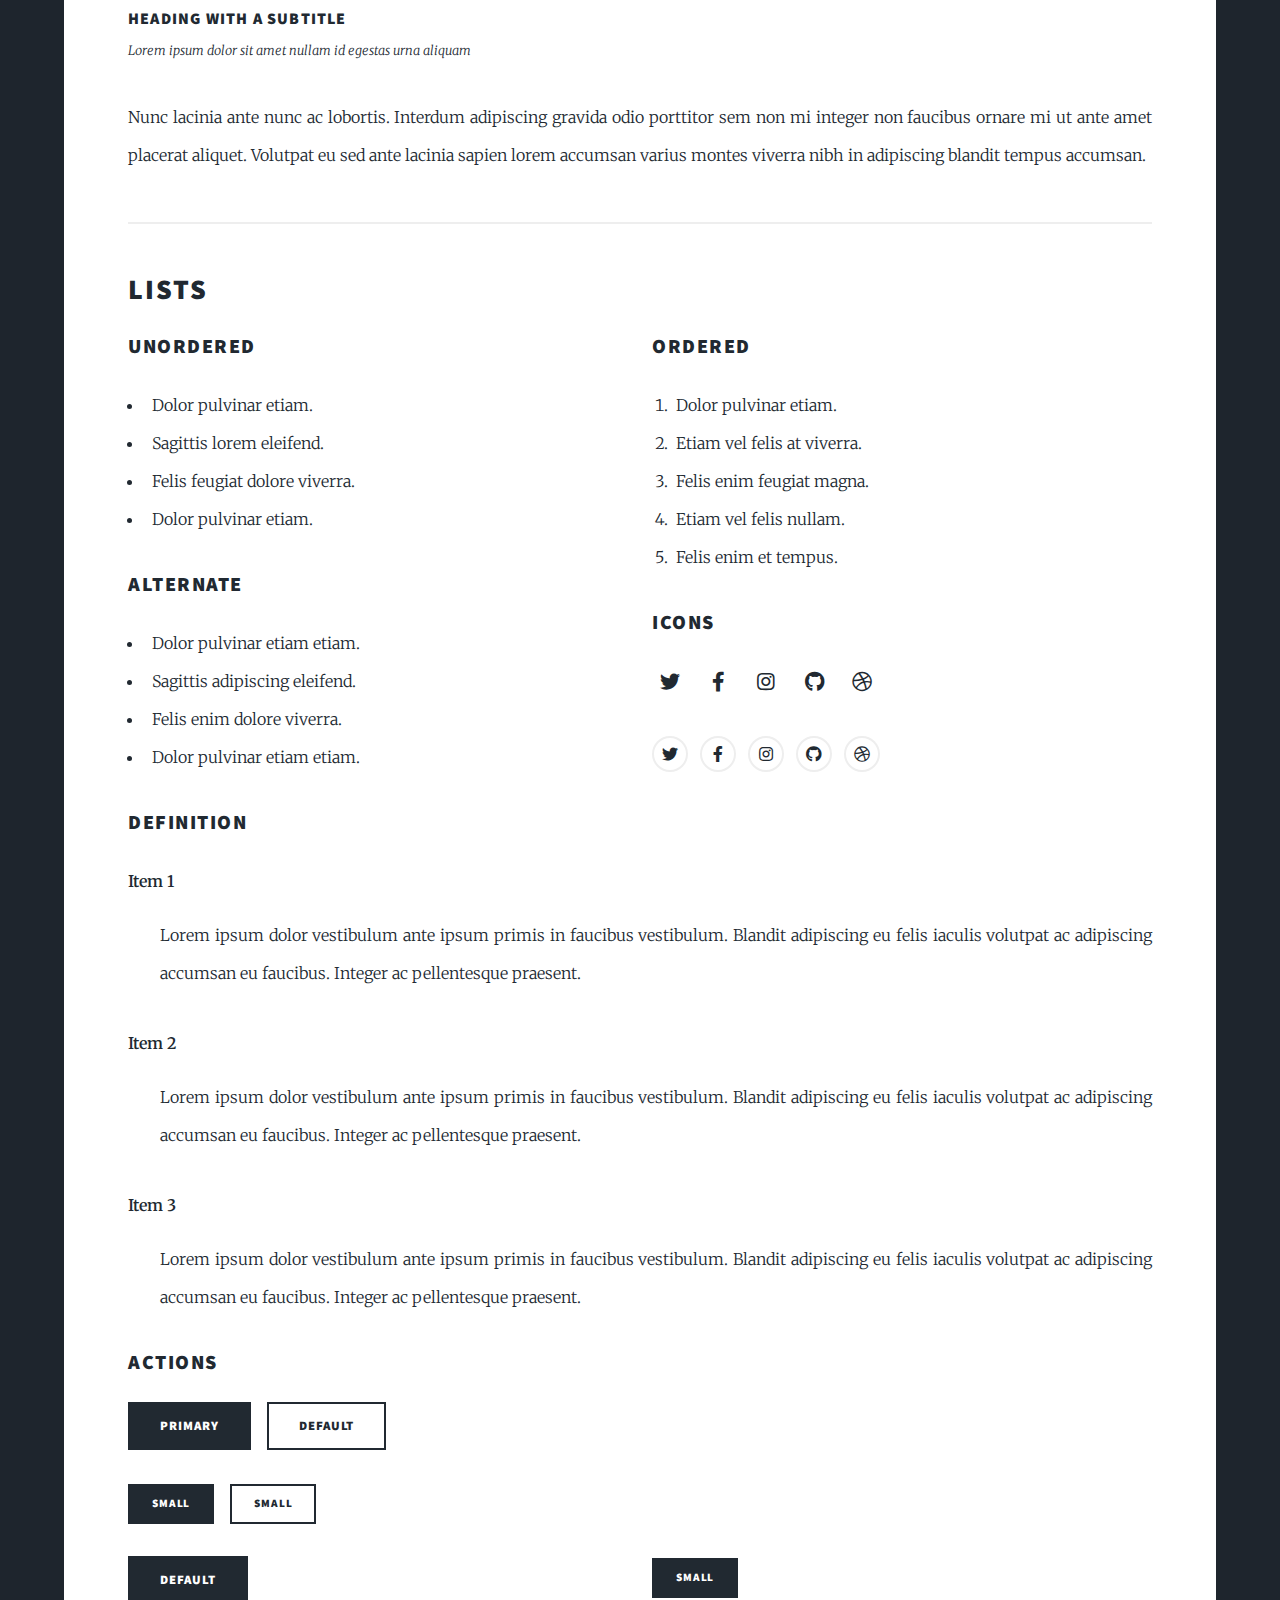
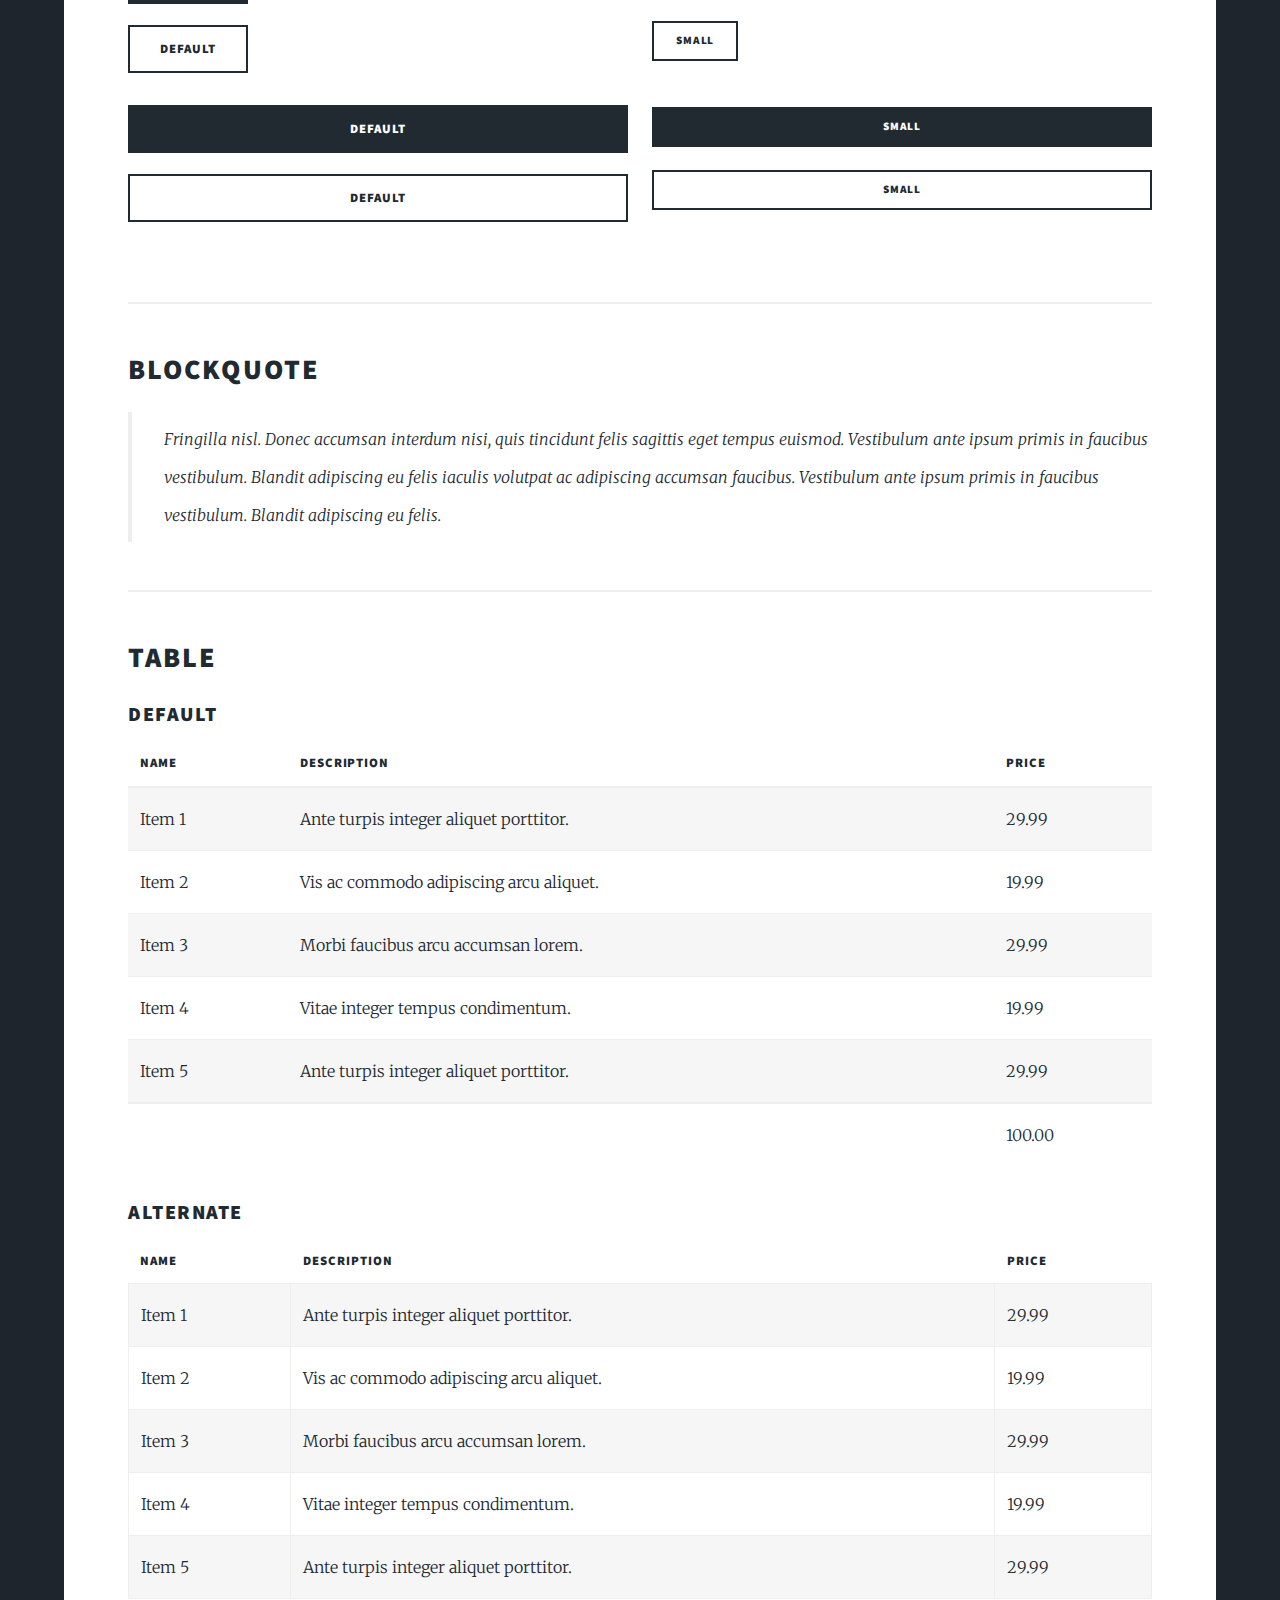
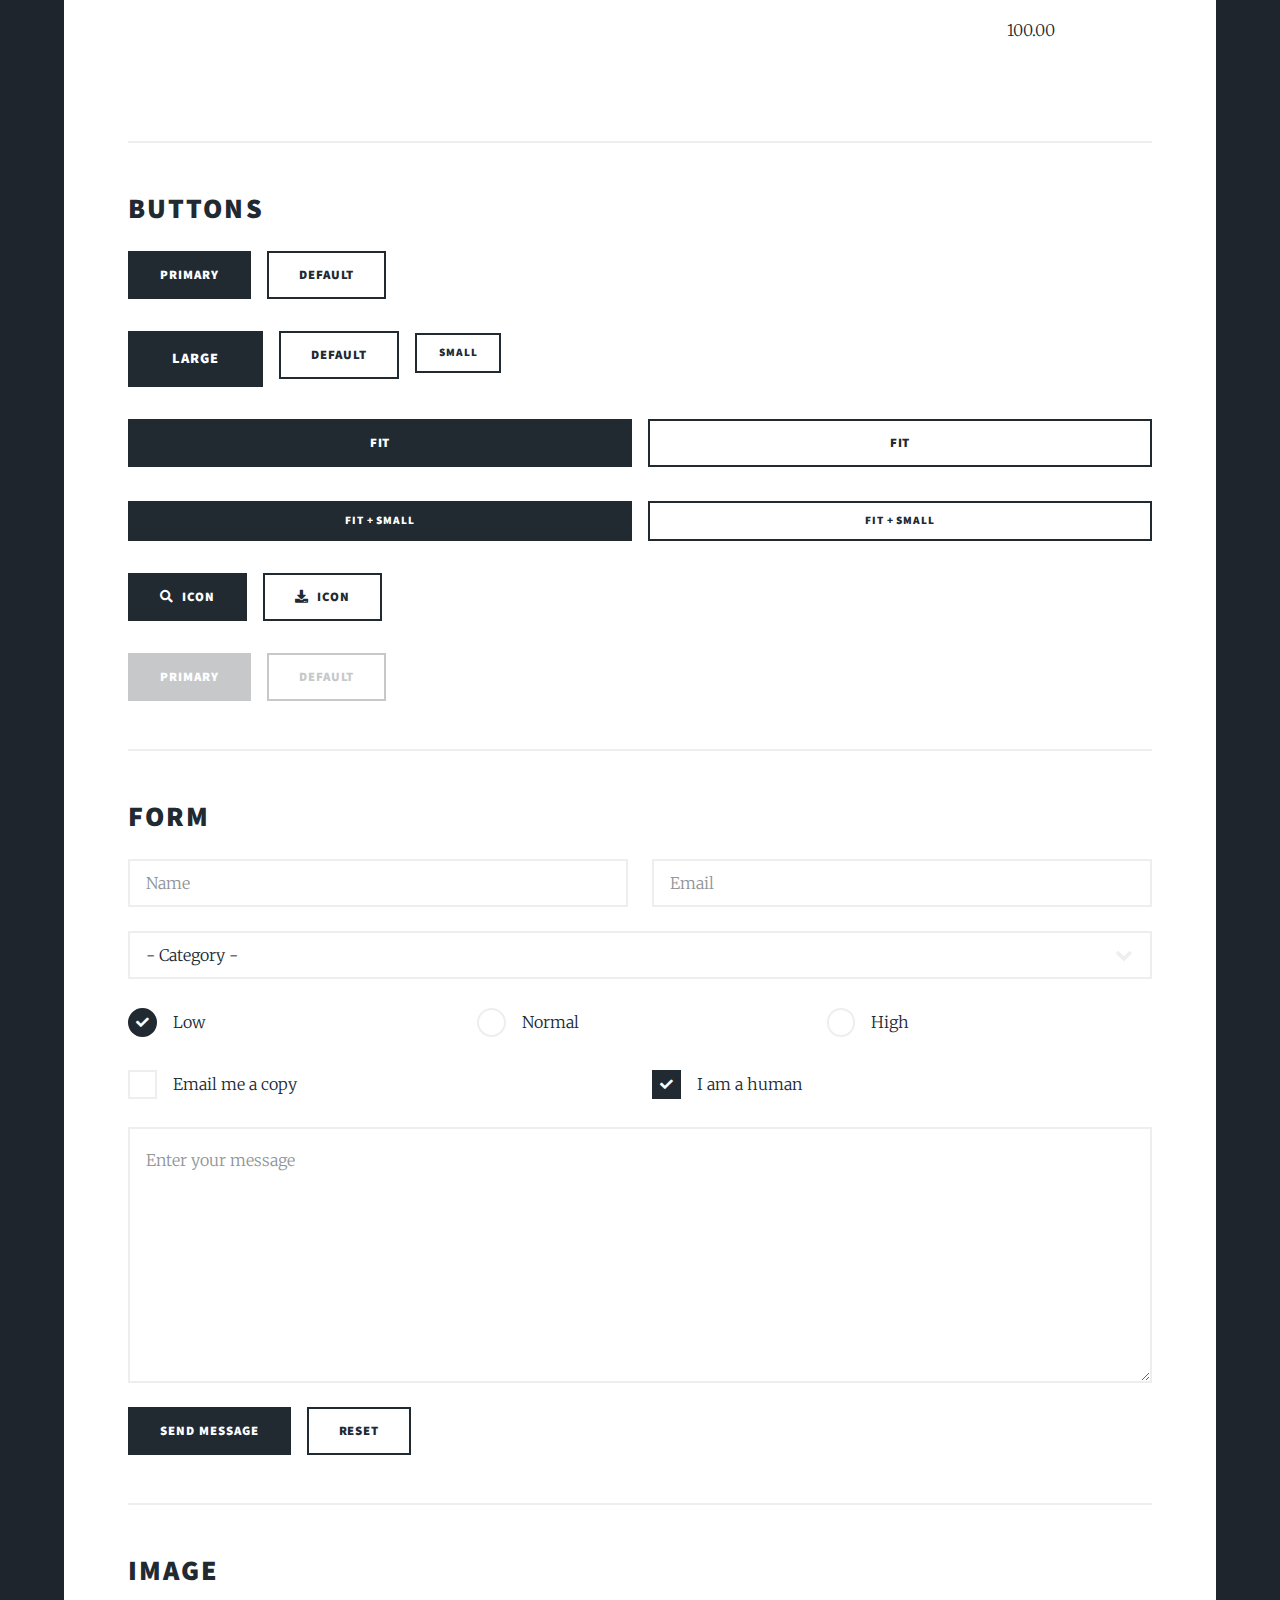
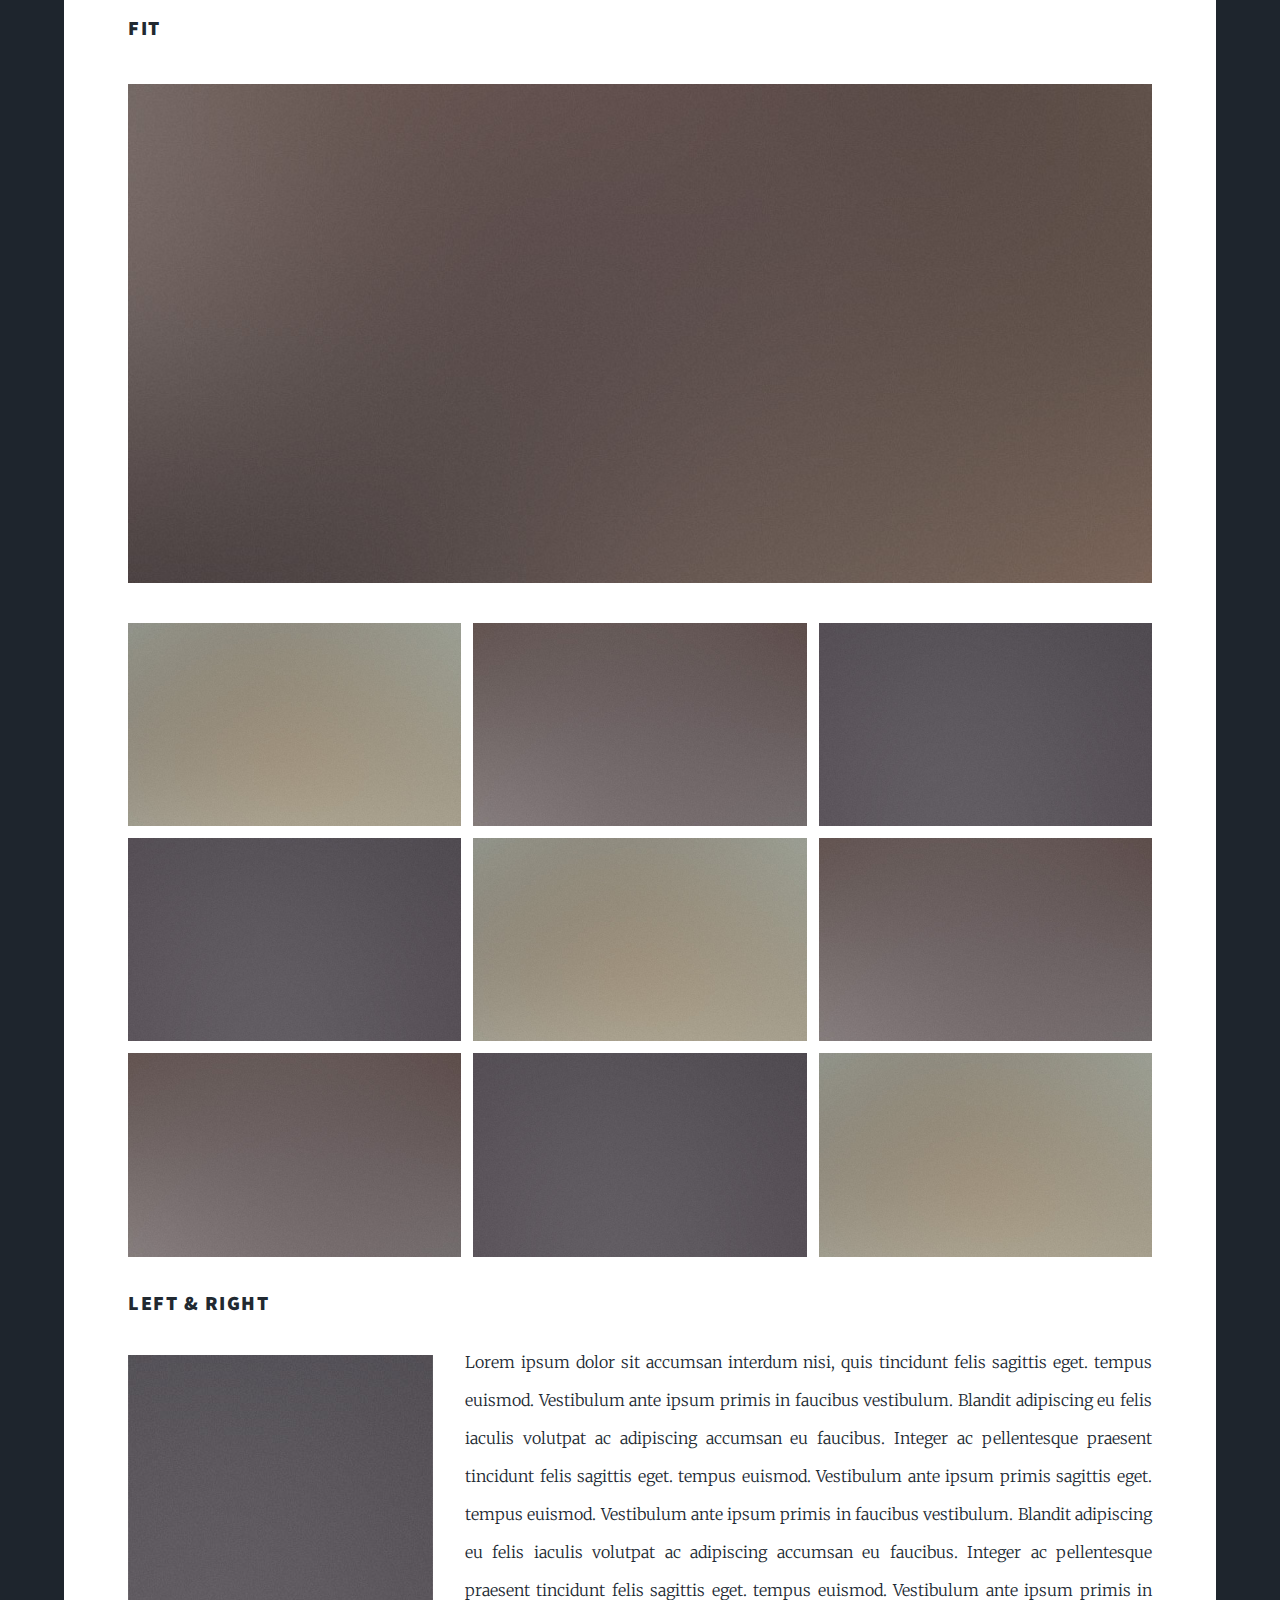
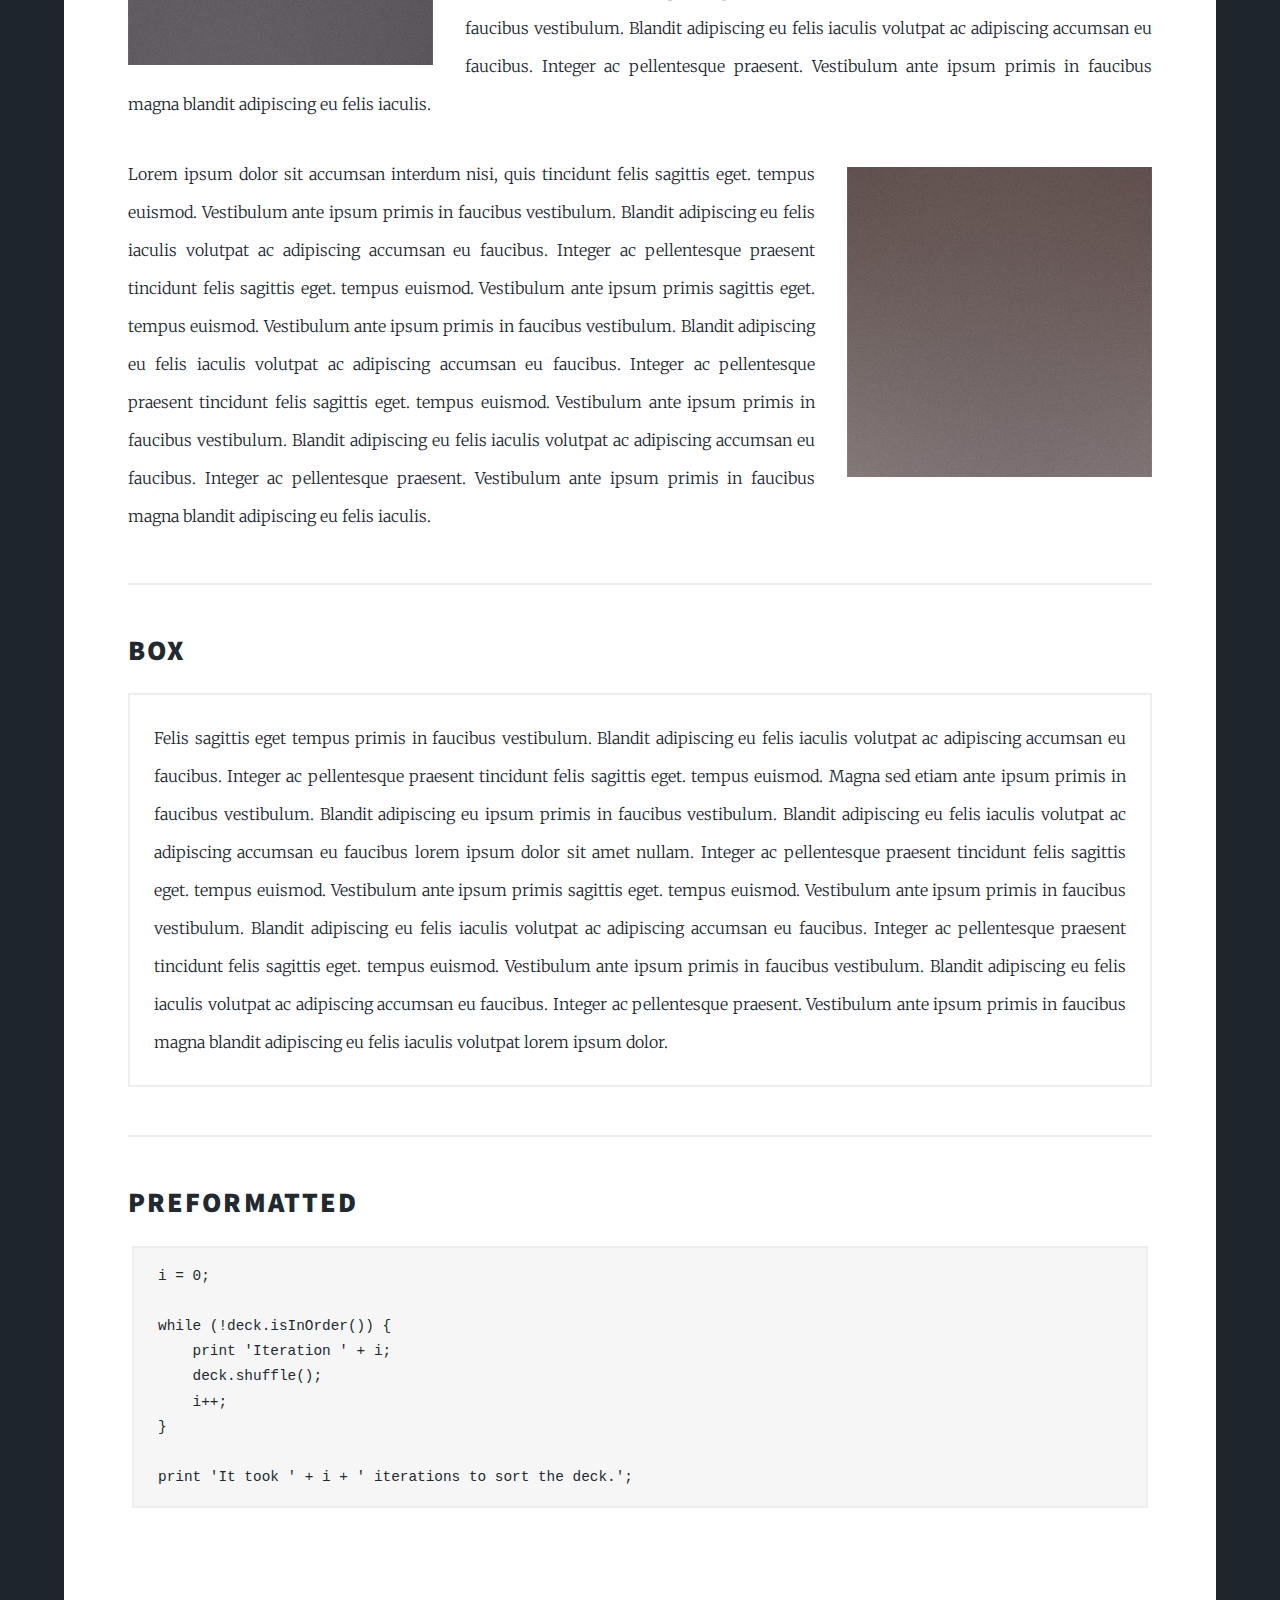
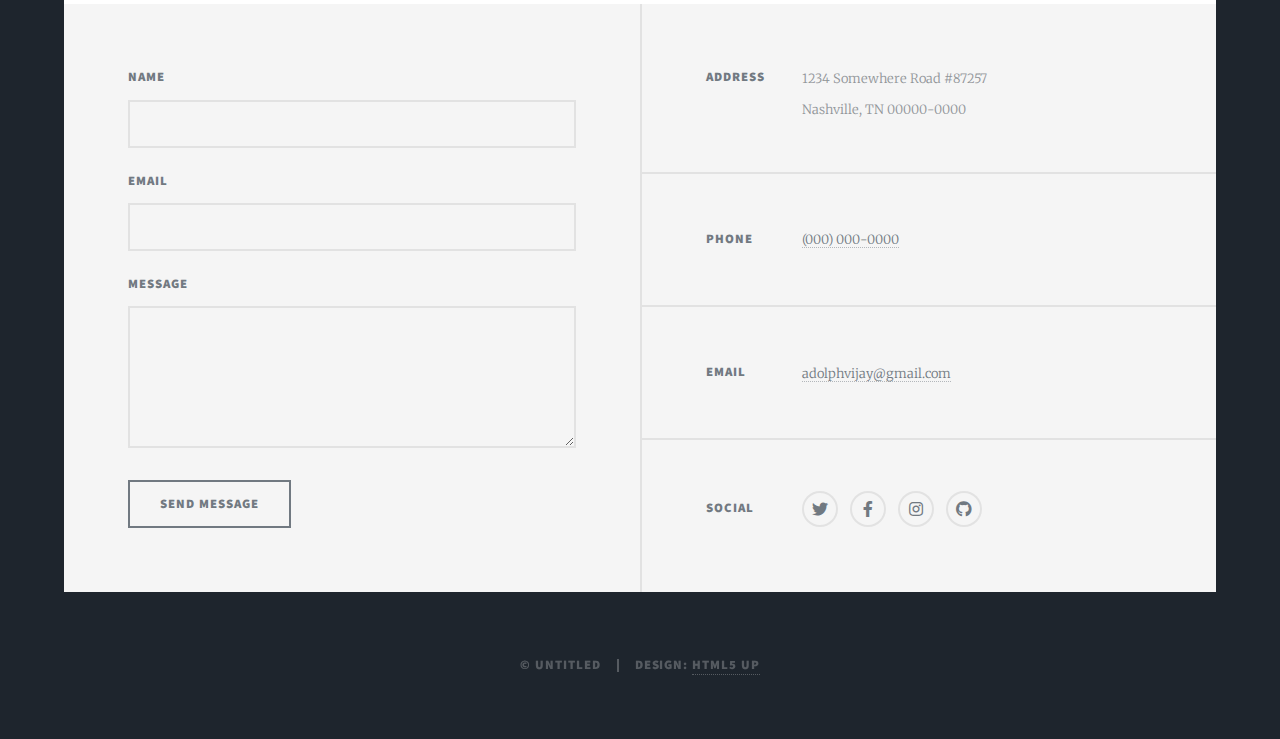
<file: elements.html>
<!DOCTYPE HTML>
<!--
	Massively by HTML5 UP
	html5up.net | @ajlkn
	Free for personal and commercial use under the CCA 3.0 license (html5up.net/license)
-->
<html>
	<head>
		<title>Elements Reference - Massively by HTML5 UP</title>
		<meta charset="utf-8" />
		<meta name="viewport" content="width=device-width, initial-scale=1, user-scalable=no" />
		<link rel="stylesheet" href="assets/css/main.css" />
		<noscript><link rel="stylesheet" href="assets/css/noscript.css" /></noscript>
	</head>
	<body class="is-preload">

		<!-- Wrapper -->
			<div id="wrapper">

				<!-- Header -->
					<header id="header">
						<a href="index.html" class="logo">Massively</a>
					</header>

				<!-- Nav -->
					<nav id="nav">
						<ul class="links">
							<li><a href="index.html">This is Massively</a></li>
							<li><a href="generic.html">Generic Page</a></li>
							<li class="active"><a href="elements.html">Elements Reference</a></li>
						</ul>
						<ul class="icons">
							<li><a href="#" class="icon brands fa-twitter"><span class="label">Twitter</span></a></li>
							<li><a href="#" class="icon brands fa-facebook-f"><span class="label">Facebook</span></a></li>
							<li><a href="#" class="icon brands fa-instagram"><span class="label">Instagram</span></a></li>
							<li><a href="#" class="icon brands fa-github"><span class="label">GitHub</span></a></li>
						</ul>
					</nav>

				<!-- Main -->
					<div id="main">

						<!-- Post -->
							<section class="post">
								<header class="major">
									<h1>Elements<br />
									Reference</h1>
								</header>

								<!-- Text stuff -->
									<h2>Text</h2>
									<p>This is <b>bold</b> and this is <strong>strong</strong>. This is <i>italic</i> and this is <em>emphasized</em>.
									This is <sup>superscript</sup> text and this is <sub>subscript</sub> text.
									This is <u>underlined</u> and this is code: <code>for (;;) { ... }</code>.
									Finally, this is a <a href="#">link</a>.</p>
									<hr />
									<h2>Heading Level 2</h2>
									<h3>Heading Level 3</h3>
									<h4>Heading Level 4</h4>
									<h5>Heading Level 5</h5>
									<h6>Heading Level 6</h6>
									<hr />
									<header>
										<h2>Heading with a Subtitle</h2>
										<p>Lorem ipsum dolor sit amet nullam id egestas urna aliquam</p>
									</header>
									<p>Nunc lacinia ante nunc ac lobortis. Interdum adipiscing gravida odio porttitor sem non mi integer non faucibus ornare mi ut ante amet placerat aliquet. Volutpat eu sed ante lacinia sapien lorem accumsan varius montes viverra nibh in adipiscing blandit tempus accumsan.</p>
									<header>
										<h3>Heading with a Subtitle</h3>
										<p>Lorem ipsum dolor sit amet nullam id egestas urna aliquam</p>
									</header>
									<p>Nunc lacinia ante nunc ac lobortis. Interdum adipiscing gravida odio porttitor sem non mi integer non faucibus ornare mi ut ante amet placerat aliquet. Volutpat eu sed ante lacinia sapien lorem accumsan varius montes viverra nibh in adipiscing blandit tempus accumsan.</p>
									<header>
										<h4>Heading with a Subtitle</h4>
										<p>Lorem ipsum dolor sit amet nullam id egestas urna aliquam</p>
									</header>
									<p>Nunc lacinia ante nunc ac lobortis. Interdum adipiscing gravida odio porttitor sem non mi integer non faucibus ornare mi ut ante amet placerat aliquet. Volutpat eu sed ante lacinia sapien lorem accumsan varius montes viverra nibh in adipiscing blandit tempus accumsan.</p>

									<hr />

								<!-- Lists -->
									<h2>Lists</h2>
									<div class="row">
										<div class="col-6 col-12-small">

											<h3>Unordered</h3>
											<ul>
												<li>Dolor pulvinar etiam.</li>
												<li>Sagittis lorem eleifend.</li>
												<li>Felis feugiat dolore viverra.</li>
												<li>Dolor pulvinar etiam.</li>
											</ul>

											<h3>Alternate</h3>
											<ul class="alt">
												<li>Dolor pulvinar etiam etiam.</li>
												<li>Sagittis adipiscing eleifend.</li>
												<li>Felis enim dolore viverra.</li>
												<li>Dolor pulvinar etiam etiam.</li>
											</ul>

										</div>
										<div class="col-6 col-12-small">

											<h3>Ordered</h3>
											<ol>
												<li>Dolor pulvinar etiam.</li>
												<li>Etiam vel felis at viverra.</li>
												<li>Felis enim feugiat magna.</li>
												<li>Etiam vel felis nullam.</li>
												<li>Felis enim et tempus.</li>
											</ol>

											<h3>Icons</h3>
											<ul class="icons">
												<li><a href="#" class="icon brands fa-twitter"><span class="label">Twitter</span></a></li>
												<li><a href="#" class="icon brands fa-facebook-f"><span class="label">Facebook</span></a></li>
												<li><a href="#" class="icon brands fa-instagram"><span class="label">Instagram</span></a></li>
												<li><a href="#" class="icon brands fa-github"><span class="label">Github</span></a></li>
												<li><a href="#" class="icon brands fa-dribbble"><span class="label">Dribbble</span></a></li>
											</ul>
											<ul class="icons alt">
												<li><a href="#" class="icon brands alt fa-twitter"><span class="label">Twitter</span></a></li>
												<li><a href="#" class="icon brands alt fa-facebook-f"><span class="label">Facebook</span></a></li>
												<li><a href="#" class="icon brands alt fa-instagram"><span class="label">Instagram</span></a></li>
												<li><a href="#" class="icon brands alt fa-github"><span class="label">Github</span></a></li>
												<li><a href="#" class="icon brands alt fa-dribbble"><span class="label">Dribbble</span></a></li>
											</ul>

										</div>
									</div>
									<h3>Definition</h3>
									<dl>
										<dt>Item 1</dt>
										<dd>
											<p>Lorem ipsum dolor vestibulum ante ipsum primis in faucibus vestibulum. Blandit adipiscing eu felis iaculis volutpat ac adipiscing accumsan eu faucibus. Integer ac pellentesque praesent.</p>
										</dd>
										<dt>Item 2</dt>
										<dd>
											<p>Lorem ipsum dolor vestibulum ante ipsum primis in faucibus vestibulum. Blandit adipiscing eu felis iaculis volutpat ac adipiscing accumsan eu faucibus. Integer ac pellentesque praesent.</p>
										</dd>
										<dt>Item 3</dt>
										<dd>
											<p>Lorem ipsum dolor vestibulum ante ipsum primis in faucibus vestibulum. Blandit adipiscing eu felis iaculis volutpat ac adipiscing accumsan eu faucibus. Integer ac pellentesque praesent.</p>
										</dd>
									</dl>

									<h3>Actions</h3>
									<ul class="actions">
										<li><a href="#" class="button primary">Primary</a></li>
										<li><a href="#" class="button">Default</a></li>
									</ul>
									<ul class="actions small">
										<li><a href="#" class="button primary small">Small</a></li>
										<li><a href="#" class="button small">Small</a></li>
									</ul>
									<div class="row">
										<div class="col-6 col-12-small">
											<ul class="actions stacked">
												<li><a href="#" class="button primary">Default</a></li>
												<li><a href="#" class="button">Default</a></li>
											</ul>
										</div>
										<div class="col-6 col-12-small">
											<ul class="actions stacked">
												<li><a href="#" class="button primary small">Small</a></li>
												<li><a href="#" class="button small">Small</a></li>
											</ul>
										</div>
									</div>
									<div class="row">
										<div class="col-6 col-12-small">
											<ul class="actions stacked">
												<li><a href="#" class="button primary fit">Default</a></li>
												<li><a href="#" class="button fit">Default</a></li>
											</ul>
										</div>
										<div class="col-6 col-12-small">
											<ul class="actions stacked">
												<li><a href="#" class="button primary small fit">Small</a></li>
												<li><a href="#" class="button small fit">Small</a></li>
											</ul>
										</div>
									</div>

									<hr />

								<!-- Blockquote -->
									<h2>Blockquote</h2>
									<blockquote>Fringilla nisl. Donec accumsan interdum nisi, quis tincidunt felis sagittis eget tempus euismod. Vestibulum ante ipsum primis in faucibus vestibulum. Blandit adipiscing eu felis iaculis volutpat ac adipiscing accumsan faucibus. Vestibulum ante ipsum primis in faucibus vestibulum. Blandit adipiscing eu felis.</blockquote>

									<hr />

								<!-- Table -->
									<h2>Table</h2>

									<h3>Default</h3>
									<div class="table-wrapper">
										<table>
											<thead>
												<tr>
													<th>Name</th>
													<th>Description</th>
													<th>Price</th>
												</tr>
											</thead>
											<tbody>
												<tr>
													<td>Item 1</td>
													<td>Ante turpis integer aliquet porttitor.</td>
													<td>29.99</td>
												</tr>
												<tr>
													<td>Item 2</td>
													<td>Vis ac commodo adipiscing arcu aliquet.</td>
													<td>19.99</td>
												</tr>
												<tr>
													<td>Item 3</td>
													<td> Morbi faucibus arcu accumsan lorem.</td>
													<td>29.99</td>
												</tr>
												<tr>
													<td>Item 4</td>
													<td>Vitae integer tempus condimentum.</td>
													<td>19.99</td>
												</tr>
												<tr>
													<td>Item 5</td>
													<td>Ante turpis integer aliquet porttitor.</td>
													<td>29.99</td>
												</tr>
											</tbody>
											<tfoot>
												<tr>
													<td colspan="2"></td>
													<td>100.00</td>
												</tr>
											</tfoot>
										</table>
									</div>

									<h3>Alternate</h3>
									<div class="table-wrapper">
										<table class="alt">
											<thead>
												<tr>
													<th>Name</th>
													<th>Description</th>
													<th>Price</th>
												</tr>
											</thead>
											<tbody>
												<tr>
													<td>Item 1</td>
													<td>Ante turpis integer aliquet porttitor.</td>
													<td>29.99</td>
												</tr>
												<tr>
													<td>Item 2</td>
													<td>Vis ac commodo adipiscing arcu aliquet.</td>
													<td>19.99</td>
												</tr>
												<tr>
													<td>Item 3</td>
													<td> Morbi faucibus arcu accumsan lorem.</td>
													<td>29.99</td>
												</tr>
												<tr>
													<td>Item 4</td>
													<td>Vitae integer tempus condimentum.</td>
													<td>19.99</td>
												</tr>
												<tr>
													<td>Item 5</td>
													<td>Ante turpis integer aliquet porttitor.</td>
													<td>29.99</td>
												</tr>
											</tbody>
											<tfoot>
												<tr>
													<td colspan="2"></td>
													<td>100.00</td>
												</tr>
											</tfoot>
										</table>
									</div>

									<hr />

								<!-- Buttons -->
									<h2>Buttons</h2>
									<ul class="actions">
										<li><a href="#" class="button primary">Primary</a></li>
										<li><a href="#" class="button">Default</a></li>
									</ul>
									<ul class="actions">
										<li><a href="#" class="button primary large">Large</a></li>
										<li><a href="#" class="button">Default</a></li>
										<li><a href="#" class="button small">Small</a></li>
									</ul>
									<ul class="actions fit">
										<li><a href="#" class="button primary fit">Fit</a></li>
										<li><a href="#" class="button fit">Fit</a></li>
									</ul>
									<ul class="actions fit small">
										<li><a href="#" class="button primary fit small">Fit + Small</a></li>
										<li><a href="#" class="button fit small">Fit + Small</a></li>
									</ul>
									<ul class="actions">
										<li><a href="#" class="button primary icon solid fa-search">Icon</a></li>
										<li><a href="#" class="button icon solid fa-download">Icon</a></li>
									</ul>
									<ul class="actions">
										<li><span class="button primary disabled">Primary</span></li>
										<li><span class="button disabled">Default</span></li>
									</ul>

									<hr />

								<!-- Form -->
									<h2>Form</h2>

									<form method="post" action="#">
										<div class="row gtr-uniform">
											<div class="col-6 col-12-xsmall">
												<input type="text" name="demo-name" id="demo-name" value="" placeholder="Name" />
											</div>
											<div class="col-6 col-12-xsmall">
												<input type="email" name="demo-email" id="demo-email" value="" placeholder="Email" />
											</div>
											<!-- Break -->
											<div class="col-12">
												<select name="demo-category" id="demo-category">
													<option value="">- Category -</option>
													<option value="1">Manufacturing</option>
													<option value="1">Shipping</option>
													<option value="1">Administration</option>
													<option value="1">Human Resources</option>
												</select>
											</div>
											<!-- Break -->
											<div class="col-4 col-12-small">
												<input type="radio" id="demo-priority-low" name="demo-priority" checked>
												<label for="demo-priority-low">Low</label>
											</div>
											<div class="col-4 col-12-small">
												<input type="radio" id="demo-priority-normal" name="demo-priority">
												<label for="demo-priority-normal">Normal</label>
											</div>
											<div class="col-4 col-12-small">
												<input type="radio" id="demo-priority-high" name="demo-priority">
												<label for="demo-priority-high">High</label>
											</div>
											<!-- Break -->
											<div class="col-6 col-12-small">
												<input type="checkbox" id="demo-copy" name="demo-copy">
												<label for="demo-copy">Email me a copy</label>
											</div>
											<div class="col-6 col-12-small">
												<input type="checkbox" id="demo-human" name="demo-human" checked>
												<label for="demo-human">I am a human</label>
											</div>
											<!-- Break -->
											<div class="col-12">
												<textarea name="demo-message" id="demo-message" placeholder="Enter your message" rows="6"></textarea>
											</div>
											<!-- Break -->
											<div class="col-12">
												<ul class="actions">
													<li><input type="submit" value="Send Message" class="primary" /></li>
													<li><input type="reset" value="Reset" /></li>
												</ul>
											</div>
										</div>
									</form>

									<hr />

								<!-- Image -->
									<h2>Image</h2>

									<h3>Fit</h3>
									<span class="image fit"><img src="images/pic01.jpg" alt="" /></span>
									<div class="box alt">
										<div class="row gtr-50 gtr-uniform">
											<div class="col-4"><span class="image fit"><img src="images/pic02.jpg" alt="" /></span></div>
											<div class="col-4"><span class="image fit"><img src="images/pic03.jpg" alt="" /></span></div>
											<div class="col-4"><span class="image fit"><img src="images/pic04.jpg" alt="" /></span></div>
											<!-- Break -->
											<div class="col-4"><span class="image fit"><img src="images/pic04.jpg" alt="" /></span></div>
											<div class="col-4"><span class="image fit"><img src="images/pic02.jpg" alt="" /></span></div>
											<div class="col-4"><span class="image fit"><img src="images/pic03.jpg" alt="" /></span></div>
											<!-- Break -->
											<div class="col-4"><span class="image fit"><img src="images/pic03.jpg" alt="" /></span></div>
											<div class="col-4"><span class="image fit"><img src="images/pic04.jpg" alt="" /></span></div>
											<div class="col-4"><span class="image fit"><img src="images/pic02.jpg" alt="" /></span></div>
										</div>
									</div>

									<h3>Left &amp; Right</h3>
									<p><span class="image left"><img src="images/pic08.jpg" alt="" /></span>Lorem ipsum dolor sit accumsan interdum nisi, quis tincidunt felis sagittis eget. tempus euismod. Vestibulum ante ipsum primis in faucibus vestibulum. Blandit adipiscing eu felis iaculis volutpat ac adipiscing accumsan eu faucibus. Integer ac pellentesque praesent tincidunt felis sagittis eget. tempus euismod. Vestibulum ante ipsum primis sagittis eget. tempus euismod. Vestibulum ante ipsum primis in faucibus vestibulum. Blandit adipiscing eu felis iaculis volutpat ac adipiscing accumsan eu faucibus. Integer ac pellentesque praesent tincidunt felis sagittis eget. tempus euismod. Vestibulum ante ipsum primis in faucibus vestibulum. Blandit adipiscing eu felis iaculis volutpat ac adipiscing accumsan eu faucibus. Integer ac pellentesque praesent. Vestibulum ante ipsum primis in faucibus magna blandit adipiscing eu felis iaculis.</p>
									<p><span class="image right"><img src="images/pic09.jpg" alt="" /></span>Lorem ipsum dolor sit accumsan interdum nisi, quis tincidunt felis sagittis eget. tempus euismod. Vestibulum ante ipsum primis in faucibus vestibulum. Blandit adipiscing eu felis iaculis volutpat ac adipiscing accumsan eu faucibus. Integer ac pellentesque praesent tincidunt felis sagittis eget. tempus euismod. Vestibulum ante ipsum primis sagittis eget. tempus euismod. Vestibulum ante ipsum primis in faucibus vestibulum. Blandit adipiscing eu felis iaculis volutpat ac adipiscing accumsan eu faucibus. Integer ac pellentesque praesent tincidunt felis sagittis eget. tempus euismod. Vestibulum ante ipsum primis in faucibus vestibulum. Blandit adipiscing eu felis iaculis volutpat ac adipiscing accumsan eu faucibus. Integer ac pellentesque praesent. Vestibulum ante ipsum primis in faucibus magna blandit adipiscing eu felis iaculis.</p>

									<hr />

								<!-- Box -->
									<h2>Box</h2>
									<div class="box">
										<p>Felis sagittis eget tempus primis in faucibus vestibulum. Blandit adipiscing eu felis iaculis volutpat ac adipiscing accumsan eu faucibus. Integer ac pellentesque praesent tincidunt felis sagittis eget. tempus euismod. Magna sed etiam ante ipsum primis in faucibus vestibulum. Blandit adipiscing eu ipsum primis in faucibus vestibulum. Blandit adipiscing eu felis iaculis volutpat ac adipiscing accumsan eu faucibus lorem ipsum dolor sit amet nullam. Integer ac pellentesque praesent tincidunt felis sagittis eget. tempus euismod. Vestibulum ante ipsum primis sagittis eget. tempus euismod. Vestibulum ante ipsum primis in faucibus vestibulum. Blandit adipiscing eu felis iaculis volutpat ac adipiscing accumsan eu faucibus. Integer ac pellentesque praesent tincidunt felis sagittis eget. tempus euismod. Vestibulum ante ipsum primis in faucibus vestibulum. Blandit adipiscing eu felis iaculis volutpat ac adipiscing accumsan eu faucibus. Integer ac pellentesque praesent. Vestibulum ante ipsum primis in faucibus magna blandit adipiscing eu felis iaculis volutpat lorem ipsum dolor.</p>
									</div>

									<hr />

								<!-- Preformatted Code -->
									<h2>Preformatted</h2>
									<pre><code>i = 0;

while (!deck.isInOrder()) {
    print 'Iteration ' + i;
    deck.shuffle();
    i++;
}

print 'It took ' + i + ' iterations to sort the deck.';
</code></pre>

							</section>

					</div>

				<!-- Footer -->
					<footer id="footer">
						<section>
							<form method="post" action="#">
								<div class="fields">
									<div class="field">
										<label for="name">Name</label>
										<input type="text" name="name" id="name" />
									</div>
									<div class="field">
										<label for="email">Email</label>
										<input type="text" name="email" id="email" />
									</div>
									<div class="field">
										<label for="message">Message</label>
										<textarea name="message" id="message" rows="3"></textarea>
									</div>
								</div>
								<ul class="actions">
									<li><input type="submit" value="Send Message" /></li>
								</ul>
							</form>
						</section>
						<section class="split contact">
							<section class="alt">
								<h3>Address</h3>
								<p>1234 Somewhere Road #87257<br />
								Nashville, TN 00000-0000</p>
							</section>
							<section>
								<h3>Phone</h3>
								<p><a href="#">(000) 000-0000</a></p>
							</section>
							<section>
								<h3>Email</h3>
								<p><a href="#">adolphvijay@gmail.com</a></p>
							</section>
							<section>
								<h3>Social</h3>
								<ul class="icons alt">
									<li><a href="#" class="icon brands alt fa-twitter"><span class="label">Twitter</span></a></li>
									<li><a href="#" class="icon brands alt fa-facebook-f"><span class="label">Facebook</span></a></li>
									<li><a href="#" class="icon brands alt fa-instagram"><span class="label">Instagram</span></a></li>
									<li><a href="#" class="icon brands alt fa-github"><span class="label">GitHub</span></a></li>
								</ul>
							</section>
						</section>
					</footer>

				<!-- Copyright -->
					<div id="copyright">
						<ul><li>&copy; Untitled</li><li>Design: <a href="https://html5up.net">HTML5 UP</a></li></ul>
					</div>

			</div>

		<!-- Scripts -->
			<script src="assets/js/jquery.min.js"></script>
			<script src="assets/js/jquery.scrollex.min.js"></script>
			<script src="assets/js/jquery.scrolly.min.js"></script>
			<script src="assets/js/browser.min.js"></script>
			<script src="assets/js/breakpoints.min.js"></script>
			<script src="assets/js/util.js"></script>
			<script src="assets/js/main.js"></script>

	</body>
</html>
</file>
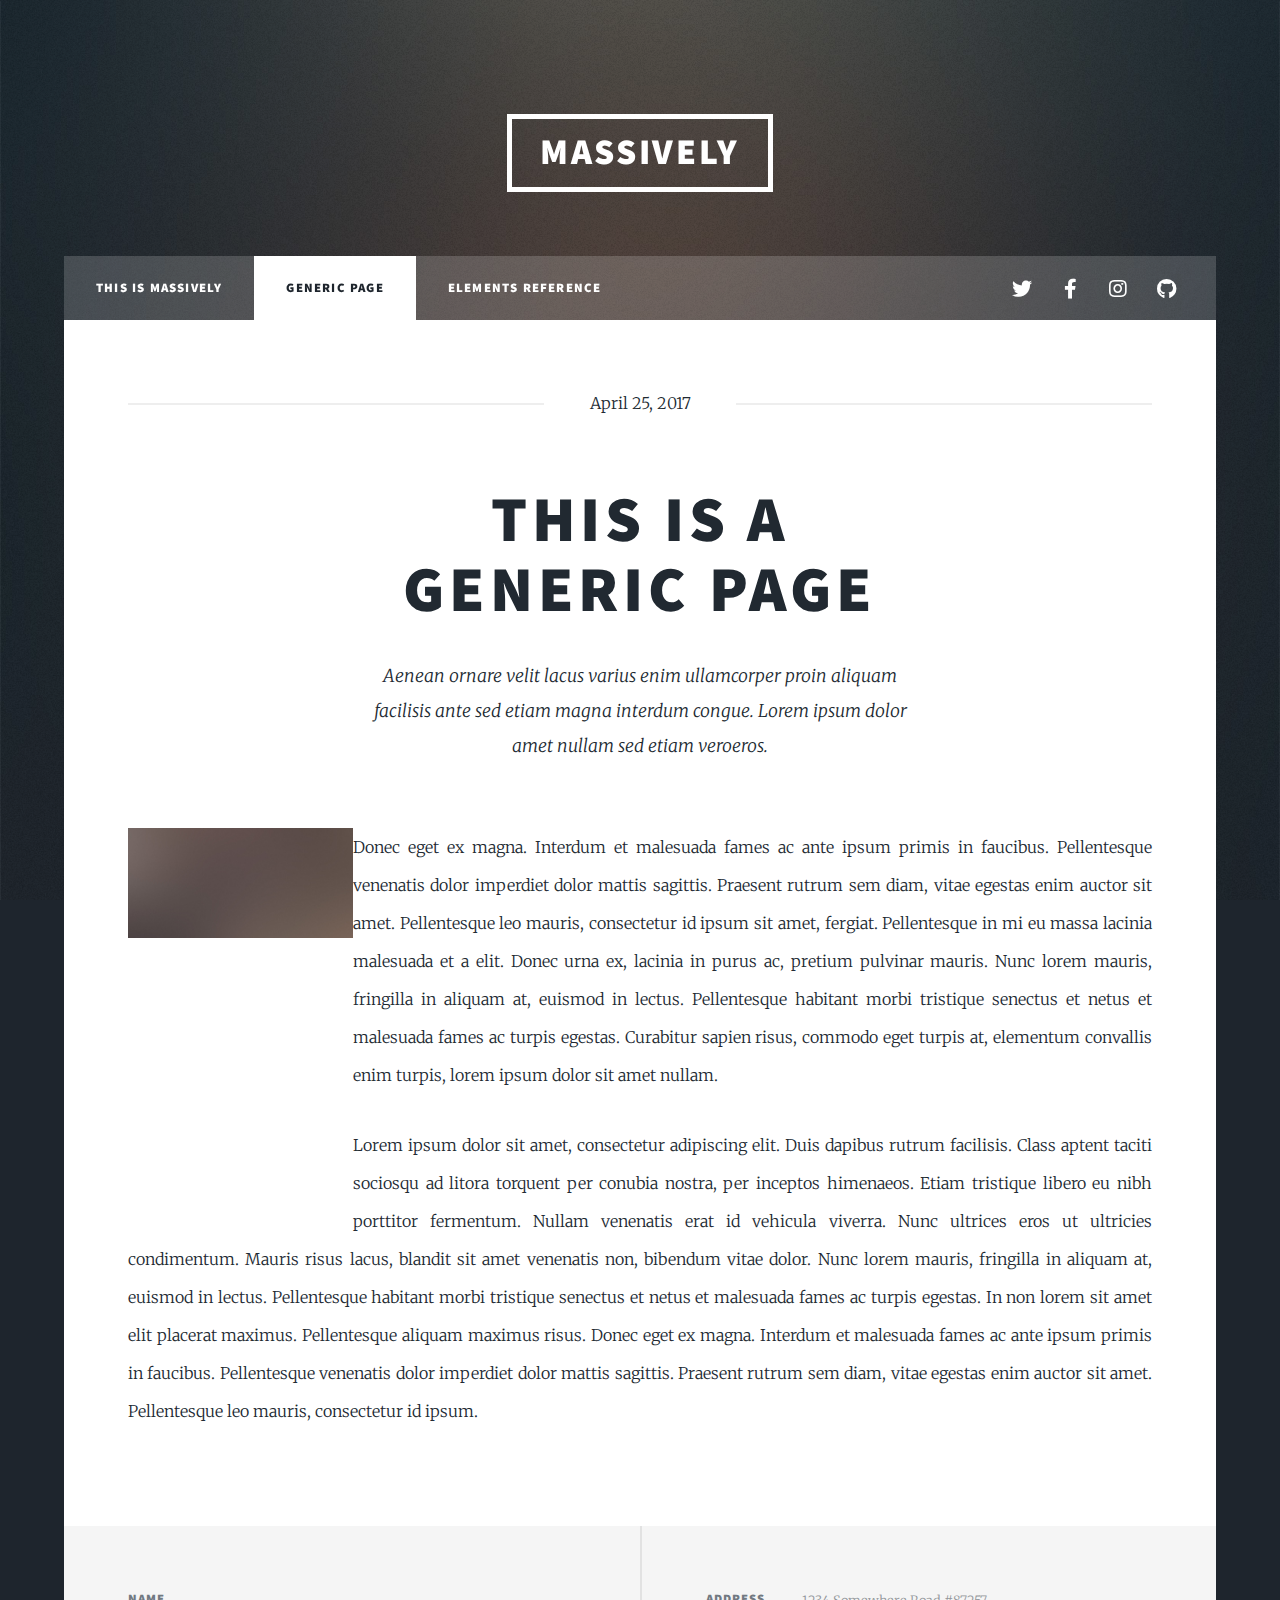
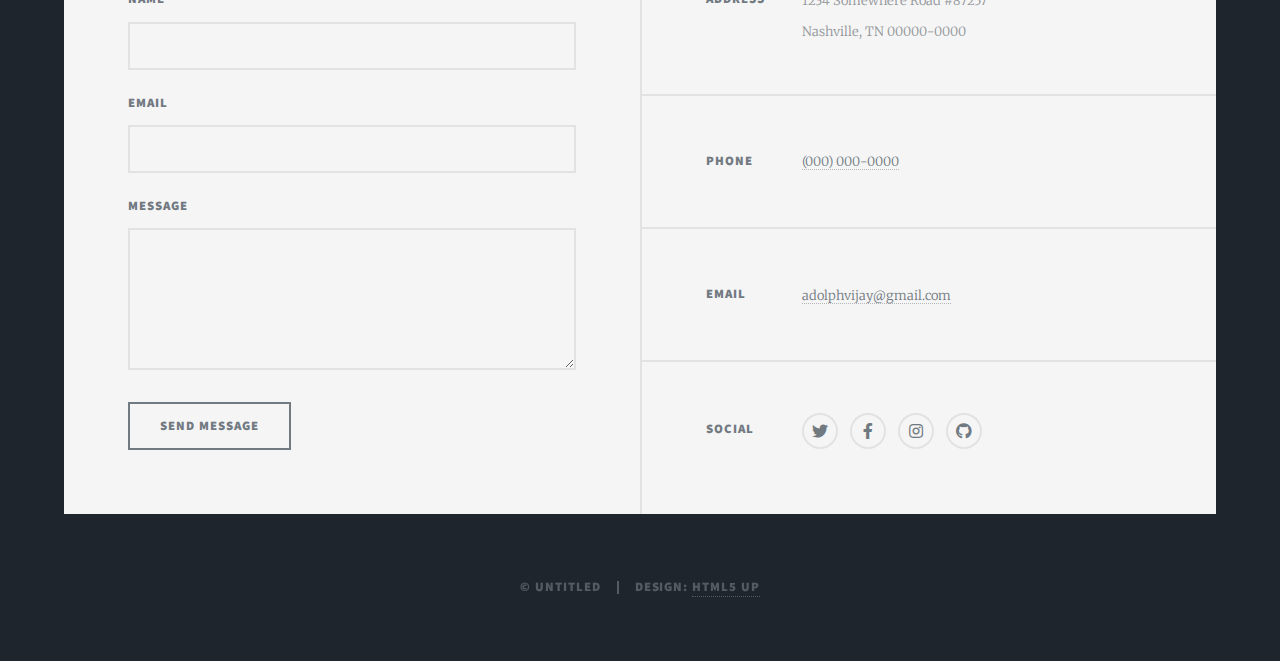
<file: generic.html>
<!DOCTYPE HTML>
<!--
	Massively by HTML5 UP
	html5up.net | @ajlkn
	Free for personal and commercial use under the CCA 3.0 license (html5up.net/license)
-->
<html>
	<head>
		<title>Generic Page - Massively by HTML5 UP</title>
		<meta charset="utf-8" />
		<meta name="viewport" content="width=device-width, initial-scale=1, user-scalable=no" />
		<link rel="stylesheet" href="assets/css/main.css" />
		<noscript><link rel="stylesheet" href="assets/css/noscript.css" /></noscript>
	</head>
	<body class="is-preload">

		<!-- Wrapper -->
			<div id="wrapper">

				<!-- Header -->
					<header id="header">
						<a href="index.html" class="logo">Massively</a>
					</header>

				<!-- Nav -->
					<nav id="nav">
						<ul class="links">
							<li><a href="index.html">This is Massively</a></li>
							<li class="active"><a href="generic.html">Generic Page</a></li>
							<li><a href="elements.html">Elements Reference</a></li>
						</ul>
						<ul class="icons">
							<li><a href="#" class="icon brands fa-twitter"><span class="label">Twitter</span></a></li>
							<li><a href="#" class="icon brands fa-facebook-f"><span class="label">Facebook</span></a></li>
							<li><a href="#" class="icon brands fa-instagram"><span class="label">Instagram</span></a></li>
							<li><a href="#" class="icon brands fa-github"><span class="label">GitHub</span></a></li>
						</ul>
					</nav>

				<!-- Main -->
					<div id="main">

						<!-- Post -->
							<section class="post">
								<header class="major">
									<span class="date">April 25, 2017</span>
									<h1>This is a<br />
									Generic Page</h1>
									<p>Aenean ornare velit lacus varius enim ullamcorper proin aliquam<br />
									facilisis ante sed etiam magna interdum congue. Lorem ipsum dolor<br />
									amet nullam sed etiam veroeros.</p>
								</header>
								<div class="image main"><img src="images/pic01.jpg" alt="" /></div>
								<p>Donec eget ex magna. Interdum et malesuada fames ac ante ipsum primis in faucibus. Pellentesque venenatis dolor imperdiet dolor mattis sagittis. Praesent rutrum sem diam, vitae egestas enim auctor sit amet. Pellentesque leo mauris, consectetur id ipsum sit amet, fergiat. Pellentesque in mi eu massa lacinia malesuada et a elit. Donec urna ex, lacinia in purus ac, pretium pulvinar mauris. Nunc lorem mauris, fringilla in aliquam at, euismod in lectus. Pellentesque habitant morbi tristique senectus et netus et malesuada fames ac turpis egestas. Curabitur sapien risus, commodo eget turpis at, elementum convallis enim turpis, lorem ipsum dolor sit amet nullam.</p>
								<p>Lorem ipsum dolor sit amet, consectetur adipiscing elit. Duis dapibus rutrum facilisis. Class aptent taciti sociosqu ad litora torquent per conubia nostra, per inceptos himenaeos. Etiam tristique libero eu nibh porttitor fermentum. Nullam venenatis erat id vehicula viverra. Nunc ultrices eros ut ultricies condimentum. Mauris risus lacus, blandit sit amet venenatis non, bibendum vitae dolor. Nunc lorem mauris, fringilla in aliquam at, euismod in lectus. Pellentesque habitant morbi tristique senectus et netus et malesuada fames ac turpis egestas. In non lorem sit amet elit placerat maximus. Pellentesque aliquam maximus risus. Donec eget ex magna. Interdum et malesuada fames ac ante ipsum primis in faucibus. Pellentesque venenatis dolor imperdiet dolor mattis sagittis. Praesent rutrum sem diam, vitae egestas enim auctor sit amet. Pellentesque leo mauris, consectetur id ipsum.</p>
							</section>

					</div>

				<!-- Footer -->
					<footer id="footer">
						<section>
							<form method="post" action="#">
								<div class="fields">
									<div class="field">
										<label for="name">Name</label>
										<input type="text" name="name" id="name" />
									</div>
									<div class="field">
										<label for="email">Email</label>
										<input type="text" name="email" id="email" />
									</div>
									<div class="field">
										<label for="message">Message</label>
										<textarea name="message" id="message" rows="3"></textarea>
									</div>
								</div>
								<ul class="actions">
									<li><input type="submit" value="Send Message" /></li>
								</ul>
							</form>
						</section>
						<section class="split contact">
							<section class="alt">
								<h3>Address</h3>
								<p>1234 Somewhere Road #87257<br />
								Nashville, TN 00000-0000</p>
							</section>
							<section>
								<h3>Phone</h3>
								<p><a href="#">(000) 000-0000</a></p>
							</section>
							<section>
								<h3>Email</h3>
								<p><a href="#">adolphvijay@gmail.com</a></p>
							</section>
							<section>
								<h3>Social</h3>
								<ul class="icons alt">
									<li><a href="#" class="icon brands alt fa-twitter"><span class="label">Twitter</span></a></li>
									<li><a href="#" class="icon brands alt fa-facebook-f"><span class="label">Facebook</span></a></li>
									<li><a href="#" class="icon brands alt fa-instagram"><span class="label">Instagram</span></a></li>
									<li><a href="#" class="icon brands alt fa-github"><span class="label">GitHub</span></a></li>
								</ul>
							</section>
						</section>
					</footer>

				<!-- Copyright -->
					<div id="copyright">
						<ul><li>&copy; Untitled</li><li>Design: <a href="https://html5up.net">HTML5 UP</a></li></ul>
					</div>

			</div>

		<!-- Scripts -->
			<script src="assets/js/jquery.min.js"></script>
			<script src="assets/js/jquery.scrollex.min.js"></script>
			<script src="assets/js/jquery.scrolly.min.js"></script>
			<script src="assets/js/browser.min.js"></script>
			<script src="assets/js/breakpoints.min.js"></script>
			<script src="assets/js/util.js"></script>
			<script src="assets/js/main.js"></script>

	</body>
</html>
</file>
<file: assets/css/main.css>
@import url(fontawesome-all.min.css);
@import url("https://fonts.googleapis.com/css?family=Merriweather:300,700,300italic,700italic|Source+Sans+Pro:900");

/*
	Massively by HTML5 UP
	html5up.net | @ajlkn
	Free for personal and commercial use under the CCA 3.0 license (html5up.net/license)
*/

html, body, div, span, applet, object,
iframe, h1, h2, h3, h4, h5, h6, p, blockquote,
pre, a, abbr, acronym, address, big, cite,
code, del, dfn, em, img, ins, kbd, q, s, samp,
small, strike, strong, sub, sup, tt, var, b,
u, i, center, dl, dt, dd, ol, ul, li, fieldset,
form, label, legend, table, caption, tbody,
tfoot, thead, tr, th, td, article, aside,
canvas, details, embed, figure, figcaption,
footer, header, hgroup, menu, nav, output, ruby,
section, summary, time, mark, audio, video {
	margin: 0;
	padding: 0;
	border: 0;
	font-size: 80%;
	font: inherit;
	vertical-align: baseline;}

article, aside, details, figcaption, figure,
footer, header, hgroup, menu, nav, section {
	display: block;}

	.freelancer {
		text-align: center;
	  }
	  .freelancer > ul {
		display: inline-block;
	  }
body {
	line-height: 1;
}

ol, ul {
	list-style: none;
}

blockquote, q {
	quotes: none;
}

	blockquote:before, blockquote:after, q:before, q:after {
		content: '';
		content: none;
	}

table {
	border-collapse: collapse;
	border-spacing: 0;
}

body {
	-webkit-text-size-adjust: none;
}

mark {
	background-color: transparent;
	color: inherit;
}

input::-moz-focus-inner {
	border: 0;
	padding: 0;
}

input, select, textarea {
	-moz-appearance: none;
	-webkit-appearance: none;
	-ms-appearance: none;
	appearance: none;
}

/* Basic */

	@-ms-viewport {
		width: device-width;
	}

	body {
		-ms-overflow-style: scrollbar;
	}

	@media screen and (max-width: 480px) {

		html, body {
			min-width: 320px;
		}

	}

	html {
		box-sizing: border-box;
	}

	*, *:before, *:after {
		box-sizing: inherit;
	}

	body {
		background-color: #1e252d;
	}

		body.is-preload *, body.is-preload *:before, body.is-preload *:after {
			-moz-animation: none !important;
			-webkit-animation: none !important;
			-ms-animation: none !important;
			animation: none !important;
			-moz-transition: none !important;
			-webkit-transition: none !important;
			-ms-transition: none !important;
			transition: none !important;
		}

/* Type */

	html {
		font-size: 12pt;
	}

		@media screen and (max-width: 1680px) {

			html {
				font-size: 12pt;
			}

		}

		@media screen and (max-width: 1250px) {

			html {
				font-size: 11pt;
			}

		}

		@media screen and (max-width: 360px) {

			html {
				font-size: 10pt;
			}

		}

	body {
		color: #212931;
	}

	body, input, select, textarea {
		font-family: "Merriweather", Georgia, serif;
		font-weight: 300;
		font-size: 1rem;
		line-height: 2.375;
	}

	a {
		-moz-transition: color 0.2s ease-in-out, background-color 0.2s ease-in-out, border-color 0.2s ease-in-out, box-shadow 0.2s ease-in-out;
		-webkit-transition: color 0.2s ease-in-out, background-color 0.2s ease-in-out, border-color 0.2s ease-in-out, box-shadow 0.2s ease-in-out;
		-ms-transition: color 0.2s ease-in-out, background-color 0.2s ease-in-out, border-color 0.2s ease-in-out, box-shadow 0.2s ease-in-out;
		transition: color 0.2s ease-in-out, background-color 0.2s ease-in-out, border-color 0.2s ease-in-out, box-shadow 0.2s ease-in-out;
		border-bottom: dotted 1px;
		text-decoration: none;
	}

		a:hover {
			border-bottom-color: transparent;
		}

	strong, b {
		font-weight: 600;
	}

	em, i {
		font-style: italic;
	}

	p {
		text-align: justify;
		margin: 0 0 2rem 0;
	}

	h1, h2, h3, h4, h5, h6 {
		font-family: "Source Sans Pro", Helvetica, sans-serif;
		font-weight: 900;
		line-height: 1.5;
		letter-spacing: 0.075em;
		text-transform: uppercase;
		margin: 0 0 1rem 0;
	}

		h1 a, h2 a, h3 a, h4 a, h5 a, h6 a {
			border-bottom: 0;
			color: inherit;
			text-decoration: none;
		}

	h1 {
		font-size: 4rem;
		line-height: 1.1;
		margin: 0 0 2rem 0;
	}

	h2 {
		font-size: 1.75rem;
		line-height: 1.3;
		margin: 0 0 1.5rem 0;
	}

	h3 {
		font-size: 1.25rem;
		margin: 0 0 1.5rem 0;
	}

	h4 {
		font-size: 1rem;
	}

	h5 {
		font-size: 0.9rem;
	}

	h6 {
		font-size: 0.8rem;
	}

	sub {
		font-size: 0.8rem;
		position: relative;
		top: 0.5rem;
	}

	sup {
		font-size: 0.8rem;
		position: relative;
		top: -0.5rem;
	}

	blockquote {
		border-left: solid 4px;
		font-style: italic;
		margin: 0 0 2rem 0;
		padding: 0.5rem 0 0.5rem 2rem;
	}

	code {
		border: solid 2px;
		font-family: "Courier New", monospace;
		font-size: 0.9rem;
		margin: 0 0.25rem;
		padding: 0.25rem 0.65rem;
	}

	pre {
		-webkit-overflow-scrolling: touch;
		font-family: "Courier New", monospace;
		font-size: 0.9rem;
		margin: 0 0 2rem 0;
	}

		pre code {
			display: block;
			line-height: 1.75;
			padding: 1rem 1.5rem;
			overflow-x: auto;
		}

	hr {
		border: 0;
		border-bottom: solid 2px;
		margin: 3rem 0;
	}

		hr.major {
			margin: 5rem 0;
		}

	.align-left {
		text-align: left;
	}

	.align-center {
		text-align: center;
	}

	.align-right {
		text-align: right;
	}

	input, select, textarea {
		color: #212931;
	}

	a {
		color: #212931;
		border-bottom-color: rgba(33, 41, 49, 0.5);
	}

		a:hover {
			border-bottom-color: transparent;
			color: #18bfef !important;
		}

	strong, b {
		color: #212931;
	}

	h1, h2, h3, h4, h5, h6 {
		color: #212931;
	}

	blockquote {
		border-left-color: #eeeeee;
	}

	code {
		background: rgba(220, 220, 220, 0.25);
		border-color: #eeeeee;
	}

	hr {
		border-bottom-color: #eeeeee;
	}

/* Row */

	.row {
		display: flex;
		flex-wrap: wrap;
		box-sizing: border-box;
		align-items: stretch;
	}

		.row > * {
			box-sizing: border-box;
		}

		.row.gtr-uniform > * > :last-child {
			margin-bottom: 0;
		}

		.row.aln-left {
			justify-content: flex-start;
		}

		.row.aln-center {
			justify-content: center;
		}

		.row.aln-right {
			justify-content: flex-end;
		}

		.row.aln-top {
			align-items: flex-start;
		}

		.row.aln-middle {
			align-items: center;
		}

		.row.aln-bottom {
			align-items: flex-end;
		}

		.row > .imp {
			order: -1;
		}

		.row > .col-1 {
			width: 8.33333%;
		}

		.row > .off-1 {
			margin-left: 8.33333%;
		}

		.row > .col-2 {
			width: 16.66667%;
		}

		.row > .off-2 {
			margin-left: 16.66667%;
		}

		.row > .col-3 {
			width: 25%;
		}

		.row > .off-3 {
			margin-left: 25%;
		}

		.row > .col-4 {
			width: 33.33333%;
		}

		.row > .off-4 {
			margin-left: 33.33333%;
		}

		.row > .col-5 {
			width: 41.66667%;
		}

		.row > .off-5 {
			margin-left: 41.66667%;
		}

		.row > .col-6 {
			width: 50%;
		}

		.row > .off-6 {
			margin-left: 50%;
		}

		.row > .col-7 {
			width: 58.33333%;
		}

		.row > .off-7 {
			margin-left: 58.33333%;
		}

		.row > .col-8 {
			width: 66.66667%;
		}

		.row > .off-8 {
			margin-left: 66.66667%;
		}

		.row > .col-9 {
			width: 75%;
		}

		.row > .off-9 {
			margin-left: 75%;
		}

		.row > .col-10 {
			width: 83.33333%;
		}

		.row > .off-10 {
			margin-left: 83.33333%;
		}

		.row > .col-11 {
			width: 91.66667%;
		}

		.row > .off-11 {
			margin-left: 91.66667%;
		}

		.row > .col-12 {
			width: 100%;
		}

		.row > .off-12 {
			margin-left: 100%;
		}

		.row.gtr-0 {
			margin-top: 0;
			margin-left: 0rem;
		}

			.row.gtr-0 > * {
				padding: 0 0 0 0rem;
			}

			.row.gtr-0.gtr-uniform {
				margin-top: 0rem;
			}

				.row.gtr-0.gtr-uniform > * {
					padding-top: 0rem;
				}

		.row.gtr-25 {
			margin-top: 0;
			margin-left: -0.375rem;
		}

			.row.gtr-25 > * {
				padding: 0 0 0 0.375rem;
			}

			.row.gtr-25.gtr-uniform {
				margin-top: -0.375rem;
			}

				.row.gtr-25.gtr-uniform > * {
					padding-top: 0.375rem;
				}

		.row.gtr-50 {
			margin-top: 0;
			margin-left: -0.75rem;
		}

			.row.gtr-50 > * {
				padding: 0 0 0 0.75rem;
			}

			.row.gtr-50.gtr-uniform {
				margin-top: -0.75rem;
			}

				.row.gtr-50.gtr-uniform > * {
					padding-top: 0.75rem;
				}

		.row {
			margin-top: 0;
			margin-left: -1.5rem;
		}

			.row > * {
				padding: 0 0 0 1.5rem;
			}

			.row.gtr-uniform {
				margin-top: -1.5rem;
			}

				.row.gtr-uniform > * {
					padding-top: 1.5rem;
				}

		.row.gtr-150 {
			margin-top: 0;
			margin-left: -2.25rem;
		}

			.row.gtr-150 > * {
				padding: 0 0 0 2.25rem;
			}

			.row.gtr-150.gtr-uniform {
				margin-top: -2.25rem;
			}

				.row.gtr-150.gtr-uniform > * {
					padding-top: 2.25rem;
				}

		.row.gtr-200 {
			margin-top: 0;
			margin-left: -3rem;
		}

			.row.gtr-200 > * {
				padding: 0 0 0 3rem;
			}

			.row.gtr-200.gtr-uniform {
				margin-top: -3rem;
			}

				.row.gtr-200.gtr-uniform > * {
					padding-top: 3rem;
				}

		@media screen and (max-width: 1680px) {

			.row {
				display: flex;
				flex-wrap: wrap;
				box-sizing: border-box;
				align-items: stretch;
			}

				.row > * {
					box-sizing: border-box;
				}

				.row.gtr-uniform > * > :last-child {
					margin-bottom: 0;
				}

				.row.aln-left {
					justify-content: flex-start;
				}

				.row.aln-center {
					justify-content: center;
				}

				.row.aln-right {
					justify-content: flex-end;
				}

				.row.aln-top {
					align-items: flex-start;
				}

				.row.aln-middle {
					align-items: center;
				}

				.row.aln-bottom {
					align-items: flex-end;
				}

				.row > .imp-xlarge {
					order: -1;
				}

				.row > .col-1-xlarge {
					width: 8.33333%;
				}

				.row > .off-1-xlarge {
					margin-left: 8.33333%;
				}

				.row > .col-2-xlarge {
					width: 16.66667%;
				}

				.row > .off-2-xlarge {
					margin-left: 16.66667%;
				}

				.row > .col-3-xlarge {
					width: 25%;
				}

				.row > .off-3-xlarge {
					margin-left: 25%;
				}

				.row > .col-4-xlarge {
					width: 33.33333%;
				}

				.row > .off-4-xlarge {
					margin-left: 33.33333%;
				}

				.row > .col-5-xlarge {
					width: 41.66667%;
				}

				.row > .off-5-xlarge {
					margin-left: 41.66667%;
				}

				.row > .col-6-xlarge {
					width: 50%;
				}

				.row > .off-6-xlarge {
					margin-left: 50%;
				}

				.row > .col-7-xlarge {
					width: 58.33333%;
				}

				.row > .off-7-xlarge {
					margin-left: 58.33333%;
				}

				.row > .col-8-xlarge {
					width: 66.66667%;
				}

				.row > .off-8-xlarge {
					margin-left: 66.66667%;
				}

				.row > .col-9-xlarge {
					width: 75%;
				}

				.row > .off-9-xlarge {
					margin-left: 75%;
				}

				.row > .col-10-xlarge {
					width: 83.33333%;
				}

				.row > .off-10-xlarge {
					margin-left: 83.33333%;
				}

				.row > .col-11-xlarge {
					width: 91.66667%;
				}

				.row > .off-11-xlarge {
					margin-left: 91.66667%;
				}

				.row > .col-12-xlarge {
					width: 100%;
				}

				.row > .off-12-xlarge {
					margin-left: 100%;
				}

				.row.gtr-0 {
					margin-top: 0;
					margin-left: 0rem;
				}

					.row.gtr-0 > * {
						padding: 0 0 0 0rem;
					}

					.row.gtr-0.gtr-uniform {
						margin-top: 0rem;
					}

						.row.gtr-0.gtr-uniform > * {
							padding-top: 0rem;
						}

				.row.gtr-25 {
					margin-top: 0;
					margin-left: -0.375rem;
				}

					.row.gtr-25 > * {
						padding: 0 0 0 0.375rem;
					}

					.row.gtr-25.gtr-uniform {
						margin-top: -0.375rem;
					}

						.row.gtr-25.gtr-uniform > * {
							padding-top: 0.375rem;
						}

				.row.gtr-50 {
					margin-top: 0;
					margin-left: -0.75rem;
				}

					.row.gtr-50 > * {
						padding: 0 0 0 0.75rem;
					}

					.row.gtr-50.gtr-uniform {
						margin-top: -0.75rem;
					}

						.row.gtr-50.gtr-uniform > * {
							padding-top: 0.75rem;
						}

				.row {
					margin-top: 0;
					margin-left: -1.5rem;
				}

					.row > * {
						padding: 0 0 0 1.5rem;
					}

					.row.gtr-uniform {
						margin-top: -1.5rem;
					}

						.row.gtr-uniform > * {
							padding-top: 1.5rem;
						}

				.row.gtr-150 {
					margin-top: 0;
					margin-left: -2.25rem;
				}

					.row.gtr-150 > * {
						padding: 0 0 0 2.25rem;
					}

					.row.gtr-150.gtr-uniform {
						margin-top: -2.25rem;
					}

						.row.gtr-150.gtr-uniform > * {
							padding-top: 2.25rem;
						}

				.row.gtr-200 {
					margin-top: 0;
					margin-left: -3rem;
				}

					.row.gtr-200 > * {
						padding: 0 0 0 3rem;
					}

					.row.gtr-200.gtr-uniform {
						margin-top: -3rem;
					}

						.row.gtr-200.gtr-uniform > * {
							padding-top: 3rem;
						}

		}

		@media screen and (max-width: 1280px) {

			.row {
				display: flex;
				flex-wrap: wrap;
				box-sizing: border-box;
				align-items: stretch;
			}

				.row > * {
					box-sizing: border-box;
				}

				.row.gtr-uniform > * > :last-child {
					margin-bottom: 0;
				}

				.row.aln-left {
					justify-content: flex-start;
				}

				.row.aln-center {
					justify-content: center;
				}

				.row.aln-right {
					justify-content: flex-end;
				}

				.row.aln-top {
					align-items: flex-start;
				}

				.row.aln-middle {
					align-items: center;
				}

				.row.aln-bottom {
					align-items: flex-end;
				}

				.row > .imp-large {
					order: -1;
				}

				.row > .col-1-large {
					width: 8.33333%;
				}

				.row > .off-1-large {
					margin-left: 8.33333%;
				}

				.row > .col-2-large {
					width: 16.66667%;
				}

				.row > .off-2-large {
					margin-left: 16.66667%;
				}

				.row > .col-3-large {
					width: 25%;
				}

				.row > .off-3-large {
					margin-left: 25%;
				}

				.row > .col-4-large {
					width: 33.33333%;
				}

				.row > .off-4-large {
					margin-left: 33.33333%;
				}

				.row > .col-5-large {
					width: 41.66667%;
				}

				.row > .off-5-large {
					margin-left: 41.66667%;
				}

				.row > .col-6-large {
					width: 50%;
				}

				.row > .off-6-large {
					margin-left: 50%;
				}

				.row > .col-7-large {
					width: 58.33333%;
				}

				.row > .off-7-large {
					margin-left: 58.33333%;
				}

				.row > .col-8-large {
					width: 66.66667%;
				}

				.row > .off-8-large {
					margin-left: 66.66667%;
				}

				.row > .col-9-large {
					width: 75%;
				}

				.row > .off-9-large {
					margin-left: 75%;
				}

				.row > .col-10-large {
					width: 83.33333%;
				}

				.row > .off-10-large {
					margin-left: 83.33333%;
				}

				.row > .col-11-large {
					width: 91.66667%;
				}

				.row > .off-11-large {
					margin-left: 91.66667%;
				}

				.row > .col-12-large {
					width: 100%;
				}

				.row > .off-12-large {
					margin-left: 100%;
				}

				.row.gtr-0 {
					margin-top: 0;
					margin-left: 0rem;
				}

					.row.gtr-0 > * {
						padding: 0 0 0 0rem;
					}

					.row.gtr-0.gtr-uniform {
						margin-top: 0rem;
					}

						.row.gtr-0.gtr-uniform > * {
							padding-top: 0rem;
						}

				.row.gtr-25 {
					margin-top: 0;
					margin-left: -0.375rem;
				}

					.row.gtr-25 > * {
						padding: 0 0 0 0.375rem;
					}

					.row.gtr-25.gtr-uniform {
						margin-top: -0.375rem;
					}

						.row.gtr-25.gtr-uniform > * {
							padding-top: 0.375rem;
						}

				.row.gtr-50 {
					margin-top: 0;
					margin-left: -0.75rem;
				}

					.row.gtr-50 > * {
						padding: 0 0 0 0.75rem;
					}

					.row.gtr-50.gtr-uniform {
						margin-top: -0.75rem;
					}

						.row.gtr-50.gtr-uniform > * {
							padding-top: 0.75rem;
						}

				.row {
					margin-top: 0;
					margin-left: -1.5rem;
				}

					.row > * {
						padding: 0 0 0 1.5rem;
					}

					.row.gtr-uniform {
						margin-top: -1.5rem;
					}

						.row.gtr-uniform > * {
							padding-top: 1.5rem;
						}

				.row.gtr-150 {
					margin-top: 0;
					margin-left: -2.25rem;
				}

					.row.gtr-150 > * {
						padding: 0 0 0 2.25rem;
					}

					.row.gtr-150.gtr-uniform {
						margin-top: -2.25rem;
					}

						.row.gtr-150.gtr-uniform > * {
							padding-top: 2.25rem;
						}

				.row.gtr-200 {
					margin-top: 0;
					margin-left: -3rem;
				}

					.row.gtr-200 > * {
						padding: 0 0 0 3rem;
					}

					.row.gtr-200.gtr-uniform {
						margin-top: -3rem;
					}

						.row.gtr-200.gtr-uniform > * {
							padding-top: 3rem;
						}

		}

		@media screen and (max-width: 980px) {

			.row {
				display: flex;
				flex-wrap: wrap;
				box-sizing: border-box;
				align-items: stretch;
			}

				.row > * {
					box-sizing: border-box;
				}

				.row.gtr-uniform > * > :last-child {
					margin-bottom: 0;
				}

				.row.aln-left {
					justify-content: flex-start;
				}

				.row.aln-center {
					justify-content: center;
				}

				.row.aln-right {
					justify-content: flex-end;
				}

				.row.aln-top {
					align-items: flex-start;
				}

				.row.aln-middle {
					align-items: center;
				}

				.row.aln-bottom {
					align-items: flex-end;
				}

				.row > .imp-medium {
					order: -1;
				}

				.row > .col-1-medium {
					width: 8.33333%;
				}

				.row > .off-1-medium {
					margin-left: 8.33333%;
				}

				.row > .col-2-medium {
					width: 16.66667%;
				}

				.row > .off-2-medium {
					margin-left: 16.66667%;
				}

				.row > .col-3-medium {
					width: 25%;
				}

				.row > .off-3-medium {
					margin-left: 25%;
				}

				.row > .col-4-medium {
					width: 33.33333%;
				}

				.row > .off-4-medium {
					margin-left: 33.33333%;
				}

				.row > .col-5-medium {
					width: 41.66667%;
				}

				.row > .off-5-medium {
					margin-left: 41.66667%;
				}

				.row > .col-6-medium {
					width: 50%;
				}

				.row > .off-6-medium {
					margin-left: 50%;
				}

				.row > .col-7-medium {
					width: 58.33333%;
				}

				.row > .off-7-medium {
					margin-left: 58.33333%;
				}

				.row > .col-8-medium {
					width: 66.66667%;
				}

				.row > .off-8-medium {
					margin-left: 66.66667%;
				}

				.row > .col-9-medium {
					width: 75%;
				}

				.row > .off-9-medium {
					margin-left: 75%;
				}

				.row > .col-10-medium {
					width: 83.33333%;
				}

				.row > .off-10-medium {
					margin-left: 83.33333%;
				}

				.row > .col-11-medium {
					width: 91.66667%;
				}

				.row > .off-11-medium {
					margin-left: 91.66667%;
				}

				.row > .col-12-medium {
					width: 100%;
				}

				.row > .off-12-medium {
					margin-left: 100%;
				}

				.row.gtr-0 {
					margin-top: 0;
					margin-left: 0rem;
				}

					.row.gtr-0 > * {
						padding: 0 0 0 0rem;
					}

					.row.gtr-0.gtr-uniform {
						margin-top: 0rem;
					}

						.row.gtr-0.gtr-uniform > * {
							padding-top: 0rem;
						}

				.row.gtr-25 {
					margin-top: 0;
					margin-left: -0.375rem;
				}

					.row.gtr-25 > * {
						padding: 0 0 0 0.375rem;
					}

					.row.gtr-25.gtr-uniform {
						margin-top: -0.375rem;
					}

						.row.gtr-25.gtr-uniform > * {
							padding-top: 0.375rem;
						}

				.row.gtr-50 {
					margin-top: 0;
					margin-left: -0.75rem;
				}

					.row.gtr-50 > * {
						padding: 0 0 0 0.75rem;
					}

					.row.gtr-50.gtr-uniform {
						margin-top: -0.75rem;
					}

						.row.gtr-50.gtr-uniform > * {
							padding-top: 0.75rem;
						}

				.row {
					margin-top: 0;
					margin-left: -1.5rem;
				}

					.row > * {
						padding: 0 0 0 1.5rem;
					}

					.row.gtr-uniform {
						margin-top: -1.5rem;
					}

						.row.gtr-uniform > * {
							padding-top: 1.5rem;
						}

				.row.gtr-150 {
					margin-top: 0;
					margin-left: -2.25rem;
				}

					.row.gtr-150 > * {
						padding: 0 0 0 2.25rem;
					}

					.row.gtr-150.gtr-uniform {
						margin-top: -2.25rem;
					}

						.row.gtr-150.gtr-uniform > * {
							padding-top: 2.25rem;
						}

				.row.gtr-200 {
					margin-top: 0;
					margin-left: -3rem;
				}

					.row.gtr-200 > * {
						padding: 0 0 0 3rem;
					}

					.row.gtr-200.gtr-uniform {
						margin-top: -3rem;
					}

						.row.gtr-200.gtr-uniform > * {
							padding-top: 3rem;
						}

		}

		@media screen and (max-width: 736px) {

			.row {
				display: flex;
				flex-wrap: wrap;
				box-sizing: border-box;
				align-items: stretch;
			}

				.row > * {
					box-sizing: border-box;
				}

				.row.gtr-uniform > * > :last-child {
					margin-bottom: 0;
				}

				.row.aln-left {
					justify-content: flex-start;
				}

				.row.aln-center {
					justify-content: center;
				}

				.row.aln-right {
					justify-content: flex-end;
				}

				.row.aln-top {
					align-items: flex-start;
				}

				.row.aln-middle {
					align-items: center;
				}

				.row.aln-bottom {
					align-items: flex-end;
				}

				.row > .imp-small {
					order: -1;
				}

				.row > .col-1-small {
					width: 8.33333%;
				}

				.row > .off-1-small {
					margin-left: 8.33333%;
				}

				.row > .col-2-small {
					width: 16.66667%;
				}

				.row > .off-2-small {
					margin-left: 16.66667%;
				}

				.row > .col-3-small {
					width: 25%;
				}

				.row > .off-3-small {
					margin-left: 25%;
				}

				.row > .col-4-small {
					width: 33.33333%;
				}

				.row > .off-4-small {
					margin-left: 33.33333%;
				}

				.row > .col-5-small {
					width: 41.66667%;
				}

				.row > .off-5-small {
					margin-left: 41.66667%;
				}

				.row > .col-6-small {
					width: 50%;
				}

				.row > .off-6-small {
					margin-left: 50%;
				}

				.row > .col-7-small {
					width: 58.33333%;
				}

				.row > .off-7-small {
					margin-left: 58.33333%;
				}

				.row > .col-8-small {
					width: 66.66667%;
				}

				.row > .off-8-small {
					margin-left: 66.66667%;
				}

				.row > .col-9-small {
					width: 75%;
				}

				.row > .off-9-small {
					margin-left: 75%;
				}

				.row > .col-10-small {
					width: 83.33333%;
				}

				.row > .off-10-small {
					margin-left: 83.33333%;
				}

				.row > .col-11-small {
					width: 91.66667%;
				}

				.row > .off-11-small {
					margin-left: 91.66667%;
				}

				.row > .col-12-small {
					width: 100%;
				}

				.row > .off-12-small {
					margin-left: 100%;
				}

				.row.gtr-0 {
					margin-top: 0;
					margin-left: 0rem;
				}

					.row.gtr-0 > * {
						padding: 0 0 0 0rem;
					}

					.row.gtr-0.gtr-uniform {
						margin-top: 0rem;
					}

						.row.gtr-0.gtr-uniform > * {
							padding-top: 0rem;
						}

				.row.gtr-25 {
					margin-top: 0;
					margin-left: -0.375rem;
				}

					.row.gtr-25 > * {
						padding: 0 0 0 0.375rem;
					}

					.row.gtr-25.gtr-uniform {
						margin-top: -0.375rem;
					}

						.row.gtr-25.gtr-uniform > * {
							padding-top: 0.375rem;
						}

				.row.gtr-50 {
					margin-top: 0;
					margin-left: -0.75rem;
				}

					.row.gtr-50 > * {
						padding: 0 0 0 0.75rem;
					}

					.row.gtr-50.gtr-uniform {
						margin-top: -0.75rem;
					}

						.row.gtr-50.gtr-uniform > * {
							padding-top: 0.75rem;
						}

				.row {
					margin-top: 0;
					margin-left: -1.5rem;
				}

					.row > * {
						padding: 0 0 0 1.5rem;
					}

					.row.gtr-uniform {
						margin-top: -1.5rem;
					}

						.row.gtr-uniform > * {
							padding-top: 1.5rem;
						}

				.row.gtr-150 {
					margin-top: 0;
					margin-left: -2.25rem;
				}

					.row.gtr-150 > * {
						padding: 0 0 0 2.25rem;
					}

					.row.gtr-150.gtr-uniform {
						margin-top: -2.25rem;
					}

						.row.gtr-150.gtr-uniform > * {
							padding-top: 2.25rem;
						}

				.row.gtr-200 {
					margin-top: 0;
					margin-left: -3rem;
				}

					.row.gtr-200 > * {
						padding: 0 0 0 3rem;
					}

					.row.gtr-200.gtr-uniform {
						margin-top: -3rem;
					}

						.row.gtr-200.gtr-uniform > * {
							padding-top: 3rem;
						}

		}

		@media screen and (max-width: 480px) {

			.row {
				display: flex;
				flex-wrap: wrap;
				box-sizing: border-box;
				align-items: stretch;
			}

				.row > * {
					box-sizing: border-box;
				}

				.row.gtr-uniform > * > :last-child {
					margin-bottom: 0;
				}

				.row.aln-left {
					justify-content: flex-start;
				}

				.row.aln-center {
					justify-content: center;
				}

				.row.aln-right {
					justify-content: flex-end;
				}

				.row.aln-top {
					align-items: flex-start;
				}

				.row.aln-middle {
					align-items: center;
				}

				.row.aln-bottom {
					align-items: flex-end;
				}

				.row > .imp-xsmall {
					order: -1;
				}

				.row > .col-1-xsmall {
					width: 8.33333%;
				}

				.row > .off-1-xsmall {
					margin-left: 8.33333%;
				}

				.row > .col-2-xsmall {
					width: 16.66667%;
				}

				.row > .off-2-xsmall {
					margin-left: 16.66667%;
				}

				.row > .col-3-xsmall {
					width: 25%;
				}

				.row > .off-3-xsmall {
					margin-left: 25%;
				}

				.row > .col-4-xsmall {
					width: 33.33333%;
				}

				.row > .off-4-xsmall {
					margin-left: 33.33333%;
				}

				.row > .col-5-xsmall {
					width: 41.66667%;
				}

				.row > .off-5-xsmall {
					margin-left: 41.66667%;
				}

				.row > .col-6-xsmall {
					width: 50%;
				}

				.row > .off-6-xsmall {
					margin-left: 50%;
				}

				.row > .col-7-xsmall {
					width: 58.33333%;
				}

				.row > .off-7-xsmall {
					margin-left: 58.33333%;
				}

				.row > .col-8-xsmall {
					width: 66.66667%;
				}

				.row > .off-8-xsmall {
					margin-left: 66.66667%;
				}

				.row > .col-9-xsmall {
					width: 75%;
				}

				.row > .off-9-xsmall {
					margin-left: 75%;
				}

				.row > .col-10-xsmall {
					width: 83.33333%;
				}

				.row > .off-10-xsmall {
					margin-left: 83.33333%;
				}

				.row > .col-11-xsmall {
					width: 91.66667%;
				}

				.row > .off-11-xsmall {
					margin-left: 91.66667%;
				}

				.row > .col-12-xsmall {
					width: 100%;
				}

				.row > .off-12-xsmall {
					margin-left: 100%;
				}

				.row.gtr-0 {
					margin-top: 0;
					margin-left: 0rem;
				}

					.row.gtr-0 > * {
						padding: 0 0 0 0rem;
					}

					.row.gtr-0.gtr-uniform {
						margin-top: 0rem;
					}

						.row.gtr-0.gtr-uniform > * {
							padding-top: 0rem;
						}

				.row.gtr-25 {
					margin-top: 0;
					margin-left: -0.375rem;
				}

					.row.gtr-25 > * {
						padding: 0 0 0 0.375rem;
					}

					.row.gtr-25.gtr-uniform {
						margin-top: -0.375rem;
					}

						.row.gtr-25.gtr-uniform > * {
							padding-top: 0.375rem;
						}

				.row.gtr-50 {
					margin-top: 0;
					margin-left: -0.75rem;
				}

					.row.gtr-50 > * {
						padding: 0 0 0 0.75rem;
					}

					.row.gtr-50.gtr-uniform {
						margin-top: -0.75rem;
					}

						.row.gtr-50.gtr-uniform > * {
							padding-top: 0.75rem;
						}

				.row {
					margin-top: 0;
					margin-left: -1.5rem;
				}

					.row > * {
						padding: 0 0 0 1.5rem;
					}

					.row.gtr-uniform {
						margin-top: -1.5rem;
					}

						.row.gtr-uniform > * {
							padding-top: 1.5rem;
						}

				.row.gtr-150 {
					margin-top: 0;
					margin-left: -2.25rem;
				}

					.row.gtr-150 > * {
						padding: 0 0 0 2.25rem;
					}

					.row.gtr-150.gtr-uniform {
						margin-top: -2.25rem;
					}

						.row.gtr-150.gtr-uniform > * {
							padding-top: 2.25rem;
						}

				.row.gtr-200 {
					margin-top: 0;
					margin-left: -3rem;
				}

					.row.gtr-200 > * {
						padding: 0 0 0 3rem;
					}

					.row.gtr-200.gtr-uniform {
						margin-top: -3rem;
					}

						.row.gtr-200.gtr-uniform > * {
							padding-top: 3rem;
						}

		}

		@media screen and (max-width: 360px) {

			.row {
				display: flex;
				flex-wrap: wrap;
				box-sizing: border-box;
				align-items: stretch;
			}

				.row > * {
					box-sizing: border-box;
				}

				.row.gtr-uniform > * > :last-child {
					margin-bottom: 0;
				}

				.row.aln-left {
					justify-content: flex-start;
				}

				.row.aln-center {
					justify-content: center;
				}

				.row.aln-right {
					justify-content: flex-end;
				}

				.row.aln-top {
					align-items: flex-start;
				}

				.row.aln-middle {
					align-items: center;
				}

				.row.aln-bottom {
					align-items: flex-end;
				}

				.row > .imp-xxsmall {
					order: -1;
				}

				.row > .col-1-xxsmall {
					width: 8.33333%;
				}

				.row > .off-1-xxsmall {
					margin-left: 8.33333%;
				}

				.row > .col-2-xxsmall {
					width: 16.66667%;
				}

				.row > .off-2-xxsmall {
					margin-left: 16.66667%;
				}

				.row > .col-3-xxsmall {
					width: 25%;
				}

				.row > .off-3-xxsmall {
					margin-left: 25%;
				}

				.row > .col-4-xxsmall {
					width: 33.33333%;
				}

				.row > .off-4-xxsmall {
					margin-left: 33.33333%;
				}

				.row > .col-5-xxsmall {
					width: 41.66667%;
				}

				.row > .off-5-xxsmall {
					margin-left: 41.66667%;
				}

				.row > .col-6-xxsmall {
					width: 50%;
				}

				.row > .off-6-xxsmall {
					margin-left: 50%;
				}

				.row > .col-7-xxsmall {
					width: 58.33333%;
				}

				.row > .off-7-xxsmall {
					margin-left: 58.33333%;
				}

				.row > .col-8-xxsmall {
					width: 66.66667%;
				}

				.row > .off-8-xxsmall {
					margin-left: 66.66667%;
				}

				.row > .col-9-xxsmall {
					width: 75%;
				}

				.row > .off-9-xxsmall {
					margin-left: 75%;
				}

				.row > .col-10-xxsmall {
					width: 83.33333%;
				}

				.row > .off-10-xxsmall {
					margin-left: 83.33333%;
				}

				.row > .col-11-xxsmall {
					width: 91.66667%;
				}

				.row > .off-11-xxsmall {
					margin-left: 91.66667%;
				}

				.row > .col-12-xxsmall {
					width: 100%;
				}

				.row > .off-12-xxsmall {
					margin-left: 100%;
				}

				.row.gtr-0 {
					margin-top: 0;
					margin-left: 0rem;
				}

					.row.gtr-0 > * {
						padding: 0 0 0 0rem;
					}

					.row.gtr-0.gtr-uniform {
						margin-top: 0rem;
					}

						.row.gtr-0.gtr-uniform > * {
							padding-top: 0rem;
						}

				.row.gtr-25 {
					margin-top: 0;
					margin-left: -0.375rem;
				}

					.row.gtr-25 > * {
						padding: 0 0 0 0.375rem;
					}

					.row.gtr-25.gtr-uniform {
						margin-top: -0.375rem;
					}

						.row.gtr-25.gtr-uniform > * {
							padding-top: 0.375rem;
						}

				.row.gtr-50 {
					margin-top: 0;
					margin-left: -0.75rem;
				}

					.row.gtr-50 > * {
						padding: 0 0 0 0.75rem;
					}

					.row.gtr-50.gtr-uniform {
						margin-top: -0.75rem;
					}

						.row.gtr-50.gtr-uniform > * {
							padding-top: 0.75rem;
						}

				.row {
					margin-top: 0;
					margin-left: -1.5rem;
				}

					.row > * {
						padding: 0 0 0 1.5rem;
					}

					.row.gtr-uniform {
						margin-top: -1.5rem;
					}

						.row.gtr-uniform > * {
							padding-top: 1.5rem;
						}

				.row.gtr-150 {
					margin-top: 0;
					margin-left: -2.25rem;
				}

					.row.gtr-150 > * {
						padding: 0 0 0 2.25rem;
					}

					.row.gtr-150.gtr-uniform {
						margin-top: -2.25rem;
					}

						.row.gtr-150.gtr-uniform > * {
							padding-top: 2.25rem;
						}

				.row.gtr-200 {
					margin-top: 0;
					margin-left: -3rem;
				}

					.row.gtr-200 > * {
						padding: 0 0 0 3rem;
					}

					.row.gtr-200.gtr-uniform {
						margin-top: -3rem;
					}

						.row.gtr-200.gtr-uniform > * {
							padding-top: 3rem;
						}

		}

/* Box */

	.box {
		border: solid 2px;
		margin-bottom: 2rem;
		padding: 1.5rem;
	}

		.box > :last-child,
		.box > :last-child > :last-child,
		.box > :last-child > :last-child > :last-child {
			margin-bottom: 0;
		}

		.box.alt {
			border: 0;
			border-radius: 0;
			padding: 0;
		}

	.box {
		border-color: #eeeeee;
	}

/* Button */

	input[type="submit"],
	input[type="reset"],
	input[type="button"],
	button,
	.button {
		-moz-appearance: none;
		-webkit-appearance: none;
		-ms-appearance: none;
		appearance: none;
		-moz-transition: background-color 0.2s ease-in-out, box-shadow 0.2s ease-in-out, color 0.2s ease-in-out;
		-webkit-transition: background-color 0.2s ease-in-out, box-shadow 0.2s ease-in-out, color 0.2s ease-in-out;
		-ms-transition: background-color 0.2s ease-in-out, box-shadow 0.2s ease-in-out, color 0.2s ease-in-out;
		transition: background-color 0.2s ease-in-out, box-shadow 0.2s ease-in-out, color 0.2s ease-in-out;
		border: 0;
		border-radius: 0;
		cursor: pointer;
		display: inline-block;
		font-family: "Source Sans Pro", Helvetica, sans-serif;
		font-size: 0.8rem;
		font-weight: 900;
		letter-spacing: 0.075em;
		height: 3rem;
		line-height: 3rem;
		padding: 0 2rem;
		text-align: center;
		text-decoration: none;
		text-transform: uppercase;
		white-space: nowrap;
	}

		input[type="submit"].icon:before,
		input[type="reset"].icon:before,
		input[type="button"].icon:before,
		button.icon:before,
		.button.icon:before {
			margin-right: 0.5rem;
		}

		input[type="submit"].icon.solo,
		input[type="reset"].icon.solo,
		input[type="button"].icon.solo,
		button.icon.solo,
		.button.icon.solo {
			position: relative;
			width: 4rem;
			height: 4rem;
			line-height: 4rem;
			border-radius: 4rem;
			text-indent: 4rem;
			overflow: hidden;
			padding: 0;
			white-space: nowrap;
		}

			input[type="submit"].icon.solo:before,
			input[type="reset"].icon.solo:before,
			input[type="button"].icon.solo:before,
			button.icon.solo:before,
			.button.icon.solo:before {
				position: absolute;
				display: block;
				top: 0;
				left: 0;
				width: inherit;
				height: inherit;
				line-height: inherit;
				font-size: 1.25rem;
				margin-right: 0;
				text-align: center;
				text-indent: 0;
			}

		input[type="submit"].fit,
		input[type="reset"].fit,
		input[type="button"].fit,
		button.fit,
		.button.fit {
			width: 100%;
		}

		input[type="submit"].small,
		input[type="reset"].small,
		input[type="button"].small,
		button.small,
		.button.small {
			font-size: 0.7rem;
			height: 2.5rem;
			line-height: 2.5rem;
			padding: 0 1.5rem;
		}

		input[type="submit"].large,
		input[type="reset"].large,
		input[type="button"].large,
		button.large,
		.button.large {
			font-size: 0.9rem;
			height: 3.5rem;
			line-height: 3.5rem;
			padding: 0 2.75rem;
		}

		@media screen and (max-width: 980px) {

			input[type="submit"],
			input[type="reset"],
			input[type="button"],
			button,
			.button {
				font-size: 0.9rem;
				height: 3.25rem;
				line-height: 3.25rem;
			}

				input[type="submit"].large,
				input[type="reset"].large,
				input[type="button"].large,
				button.large,
				.button.large {
					font-size: 1rem;
					height: 3.75rem;
					line-height: 3.75rem;
				}

		}

		input[type="submit"].disabled, input[type="submit"]:disabled,
		input[type="reset"].disabled,
		input[type="reset"]:disabled,
		input[type="button"].disabled,
		input[type="button"]:disabled,
		button.disabled,
		button:disabled,
		.button.disabled,
		.button:disabled {
			pointer-events: none;
			opacity: 0.25;
		}

	input[type="submit"],
	input[type="reset"],
	input[type="button"],
	button,
	.button {
		background-color: transparent;
		box-shadow: inset 0 0 0 2px #212931;
		color: #212931 !important;
	}

		input[type="submit"]:hover,
		input[type="reset"]:hover,
		input[type="button"]:hover,
		button:hover,
		.button:hover {
			box-shadow: inset 0 0 0 2px #18bfef;
			color: #18bfef !important;
		}

		input[type="submit"].primary,
		input[type="reset"].primary,
		input[type="button"].primary,
		button.primary,
		.button.primary {
			background-color: #212931;
			box-shadow: none;
			color: #ffffff !important;
		}

			input[type="submit"].primary:hover,
			input[type="reset"].primary:hover,
			input[type="button"].primary:hover,
			button.primary:hover,
			.button.primary:hover {
				background-color: #18bfef;
			}

/* Form */

	form {
		margin: 0 0 2rem 0;
	}

		form > :last-child {
			margin-bottom: 0;
		}

		form > .fields {
			display: -moz-flex;
			display: -webkit-flex;
			display: -ms-flex;
			display: flex;
			-moz-flex-wrap: wrap;
			-webkit-flex-wrap: wrap;
			-ms-flex-wrap: wrap;
			flex-wrap: wrap;
			width: calc(100% + 3rem);
			margin: -1.5rem 0 2rem -1.5rem;
		}

			form > .fields > .field {
				-moz-flex-grow: 0;
				-webkit-flex-grow: 0;
				-ms-flex-grow: 0;
				flex-grow: 0;
				-moz-flex-shrink: 0;
				-webkit-flex-shrink: 0;
				-ms-flex-shrink: 0;
				flex-shrink: 0;
				padding: 1.5rem 0 0 1.5rem;
				width: calc(100% - 1.5rem);
			}

				form > .fields > .field.half {
					width: calc(50% - 0.75rem);
				}

				form > .fields > .field.third {
					width: calc(100%/3 - 0.5rem);
				}

				form > .fields > .field.quarter {
					width: calc(25% - 0.375rem);
				}

		@media screen and (max-width: 480px) {

			form > .fields {
				width: calc(100% + 3rem);
				margin: -1.5rem 0 2rem -1.5rem;
			}

				form > .fields > .field {
					padding: 1.5rem 0 0 1.5rem;
					width: calc(100% - 1.5rem);
				}

					form > .fields > .field.half {
						width: calc(100% - 1.5rem);
					}

					form > .fields > .field.third {
						width: calc(100% - 1.5rem);
					}

					form > .fields > .field.quarter {
						width: calc(100% - 1.5rem);
					}

		}

	label {
		display: block;
		font-family: "Source Sans Pro", Helvetica, sans-serif;
		font-weight: 900;
		line-height: 1.5;
		letter-spacing: 0.075em;
		font-size: 0.8rem;
		text-transform: uppercase;
		margin: 0 0 0.75rem 0;
	}

		@media screen and (max-width: 980px) {

			label {
				font-size: 0.9rem;
			}

		}

	input[type="text"],
	input[type="password"],
	input[type="email"],
	select,
	textarea {
		-moz-appearance: none;
		-webkit-appearance: none;
		-ms-appearance: none;
		appearance: none;
		background: transparent;
		border-radius: 0;
		border: solid 2px;
		color: inherit;
		display: block;
		outline: 0;
		padding: 0 1rem;
		text-decoration: none;
		width: 100%;
	}

		input[type="text"]:invalid,
		input[type="password"]:invalid,
		input[type="email"]:invalid,
		select:invalid,
		textarea:invalid {
			box-shadow: none;
		}

	select {
		background-size: 1.25rem;
		background-repeat: no-repeat;
		background-position: calc(100% - 1rem) center;
		height: 3rem;
		padding-right: 3rem;
		text-overflow: ellipsis;
	}

		select:focus::-ms-value {
			background-color: transparent;
		}

		select::-ms-expand {
			display: none;
		}

	input[type="text"],
	input[type="password"],
	input[type="email"],
	select {
		height: 3rem;
	}

	textarea {
		padding: 0.75rem 1rem;
	}

	input[type="checkbox"],
	input[type="radio"] {
		-moz-appearance: none;
		-webkit-appearance: none;
		-ms-appearance: none;
		appearance: none;
		display: block;
		float: left;
		margin-right: -2rem;
		opacity: 0;
		width: 1rem;
		z-index: -1;
	}

		input[type="checkbox"] + label,
		input[type="radio"] + label {
			text-decoration: none;
			cursor: pointer;
			display: inline-block;
			font-size: 1rem;
			letter-spacing: 0;
			font-family: "Merriweather", Georgia, serif;
			text-transform: none;
			font-weight: 300;
			padding-left: 2.8rem;
			padding-right: 1rem;
			position: relative;
		}

			input[type="checkbox"] + label:before,
			input[type="radio"] + label:before {
				-moz-osx-font-smoothing: grayscale;
				-webkit-font-smoothing: antialiased;
				display: inline-block;
				font-style: normal;
				font-variant: normal;
				text-rendering: auto;
				line-height: 1;
				text-transform: none !important;
				font-family: 'Font Awesome 5 Free';
				font-weight: 900;
			}

			input[type="checkbox"] + label:before,
			input[type="radio"] + label:before {
				border-radius: 0;
				border: solid 2px;
				content: '';
				display: inline-block;
				font-size: 0.8rem;
				height: 1.8rem;
				left: 0;
				line-height: 1.65rem;
				position: absolute;
				text-align: center;
				top: -0.125rem;
				width: 1.8rem;
			}

		input[type="checkbox"]:checked + label:before,
		input[type="radio"]:checked + label:before {
			content: '\f00c';
		}

	input[type="checkbox"] + label:before {
		border-radius: 0;
	}

	input[type="radio"] + label:before {
		border-radius: 100%;
	}

	::-webkit-input-placeholder {
		opacity: 1.0;
	}

	:-moz-placeholder {
		opacity: 1.0;
	}

	::-moz-placeholder {
		opacity: 1.0;
	}

	:-ms-input-placeholder {
		opacity: 1.0;
	}

	label {
		color: #212931;
	}

	input[type="text"],
	input[type="password"],
	input[type="email"],
	select,
	textarea {
		border-color: #eeeeee;
	}

		input[type="text"]:focus,
		input[type="password"]:focus,
		input[type="email"]:focus,
		select:focus,
		textarea:focus {
			border-color: #18bfef;
		}

	select {
		background-image: url("data:image/svg+xml;charset=utf8,%3Csvg xmlns='http://www.w3.org/2000/svg' width='40' height='40' preserveAspectRatio='none' viewBox='0 0 40 40'%3E%3Cpath d='M9.4,12.3l10.4,10.4l10.4-10.4c0.2-0.2,0.5-0.4,0.9-0.4c0.3,0,0.6,0.1,0.9,0.4l3.3,3.3c0.2,0.2,0.4,0.5,0.4,0.9 c0,0.4-0.1,0.6-0.4,0.9L20.7,31.9c-0.2,0.2-0.5,0.4-0.9,0.4c-0.3,0-0.6-0.1-0.9-0.4L4.3,17.3c-0.2-0.2-0.4-0.5-0.4-0.9 c0-0.4,0.1-0.6,0.4-0.9l3.3-3.3c0.2-0.2,0.5-0.4,0.9-0.4S9.1,12.1,9.4,12.3z' fill='%23eeeeee' /%3E%3C/svg%3E");
	}

		select option {
			background-color: #ffffff;
			color: #212931;
		}

	.select-wrapper:before {
		color: #eeeeee;
	}

	input[type="checkbox"] + label,
	input[type="radio"] + label {
		color: #212931;
	}

		input[type="checkbox"] + label:before,
		input[type="radio"] + label:before {
			border-color: #eeeeee;
		}

	input[type="checkbox"]:checked + label:before,
	input[type="radio"]:checked + label:before {
		background-color: #212931;
		border-color: #212931;
		color: #ffffff;
	}

	input[type="checkbox"]:focus + label:before,
	input[type="radio"]:focus + label:before {
		border-color: #18bfef;
	}

	::-webkit-input-placeholder {
		color: #909498 !important;
	}

	:-moz-placeholder {
		color: #909498 !important;
	}

	::-moz-placeholder {
		color: #909498 !important;
	}

	:-ms-input-placeholder {
		color: #909498 !important;
	}

	.formerize-placeholder {
		color: #909498 !important;
	}

/* Icon */

	.icon {
		text-decoration: none;
		border-bottom: none;
		position: relative;
	}

		.icon:before {
			-moz-osx-font-smoothing: grayscale;
			-webkit-font-smoothing: antialiased;
			display: inline-block;
			font-style: normal;
			font-variant: normal;
			text-rendering: auto;
			line-height: 1;
			text-transform: none !important;
			font-family: 'Font Awesome 5 Free';
			font-weight: 400;
		}

		.icon > .label {
			display: none;
		}

		.icon:before {
			line-height: inherit;
		}

		.icon.solid:before {
			font-weight: 900;
		}

		.icon.brands:before {
			font-family: 'Font Awesome 5 Brands';
		}

/* Image */

	.image {
		border: 0;
		display: inline-block;
		position: relative;
	}

		.image img {
			display: block;
		}

		.image.left, .image.right {
			max-width: 40%;
		}

			.image.left img, .image.right img {
				width: 100%;
			}

		.image.left {
			float: left;
			margin: 0 2rem 2rem 0;
			top: 0.75rem;
		}

		.image.right {
			float: right;
			margin: 0 0 2rem 2rem;
			top: 0.75rem;
		}

		.image.fit {
			display: block;
			margin: 2.5rem 0;
			width: 100%;
		}

			.image.fit:first-child {
				margin-top: 0;
			}

			.image.fit img {
				width: 100%;
			}

		.image.main {
			float:left;
			width: 225px;
			height: 375px;
		}

			.image.main:first-child {
				margin-top: 0;
			}

			.image.main img {
				width: 100%;
			}

		@media screen and (max-width: 736px) {

			.image.fit {
				margin: 2rem 0;
			}

			.image.main {
				margin: 2rem 0;
			}

		}

	a.image {
		overflow: hidden;
	}

		a.image img {
			-moz-transition: -moz-transform 0.2s ease-out;
			-webkit-transition: -webkit-transform 0.2s ease-out;
			-ms-transition: -ms-transform 0.2s ease-out;
			transition: transform 0.2s ease-out;
		}

		a.image:hover img {
			-moz-transform: scale(1.05);
			-webkit-transform: scale(1.05);
			-ms-transform: scale(1.05);
			transform: scale(1.05);
		}

/* Actions */

	ul.actions {
		display: -moz-flex;
		display: -webkit-flex;
		display: -ms-flex;
		display: flex;
		cursor: default;
		list-style: none;
		margin-left: -1rem;
		padding-left: 0;
	}

		ul.actions li {
			padding: 0 0 0 1rem;
			vertical-align: middle;
		}

		ul.actions.special {
			-moz-justify-content: center;
			-webkit-justify-content: center;
			-ms-justify-content: center;
			justify-content: center;
			width: 100%;
			margin-left: 0;
		}

			ul.actions.special li:first-child {
				padding-left: 0;
			}

		ul.actions.stacked {
			-moz-flex-direction: column;
			-webkit-flex-direction: column;
			-ms-flex-direction: column;
			flex-direction: column;
			margin-left: 0;
		}

			ul.actions.stacked li {
				padding: 1.3rem 0 0 0;
			}

				ul.actions.stacked li:first-child {
					padding-top: 0;
				}

		ul.actions.fit {
			width: calc(100% + 1rem);
		}

			ul.actions.fit li {
				-moz-flex-grow: 1;
				-webkit-flex-grow: 1;
				-ms-flex-grow: 1;
				flex-grow: 1;
				-moz-flex-shrink: 1;
				-webkit-flex-shrink: 1;
				-ms-flex-shrink: 1;
				flex-shrink: 1;
				width: 100%;
			}

				ul.actions.fit li > * {
					width: 100%;
				}

			ul.actions.fit.stacked {
				width: 100%;
			}

		@media screen and (max-width: 480px) {

			ul.actions:not(.fixed) {
				-moz-flex-direction: column;
				-webkit-flex-direction: column;
				-ms-flex-direction: column;
				flex-direction: column;
				margin-left: 0;
				width: 100% !important;
			}

				ul.actions:not(.fixed) li {
					-moz-flex-grow: 1;
					-webkit-flex-grow: 1;
					-ms-flex-grow: 1;
					flex-grow: 1;
					-moz-flex-shrink: 1;
					-webkit-flex-shrink: 1;
					-ms-flex-shrink: 1;
					flex-shrink: 1;
					padding: 1rem 0 0 0;
					text-align: center;
					width: 100%;
				}

					ul.actions:not(.fixed) li > * {
						width: 100%;
					}

					ul.actions:not(.fixed) li:first-child {
						padding-top: 0;
					}

					ul.actions:not(.fixed) li input[type="submit"],
					ul.actions:not(.fixed) li input[type="reset"],
					ul.actions:not(.fixed) li input[type="button"],
					ul.actions:not(.fixed) li button,
					ul.actions:not(.fixed) li .button {
						width: 100%;
					}

						ul.actions:not(.fixed) li input[type="submit"].icon:before,
						ul.actions:not(.fixed) li input[type="reset"].icon:before,
						ul.actions:not(.fixed) li input[type="button"].icon:before,
						ul.actions:not(.fixed) li button.icon:before,
						ul.actions:not(.fixed) li .button.icon:before {
							margin-left: -0.5rem;
						}

		}

/* Icons */

	ul.icons {
		cursor: default;
		list-style: none;
		padding-left: 0;
	}

		ul.icons li {
			display: inline-block;
			padding: 0 0.5rem 0 0;
			vertical-align: middle;
		}

			ul.icons li:last-child {
				padding-right: 0;
			}

			ul.icons li .icon:before {
				width: 2.25rem;
				height: 2.25rem;
				line-height: 2.25rem;
				display: inline-block;
				text-align: center;
				border-radius: 100%;
				font-size: 1.25rem;
			}

		ul.icons.alt li .icon:before {
			-moz-transition: color 0.2s ease-in-out, background-color 0.2s ease-in-out, border-color 0.2s ease-in-out, box-shadow 0.2s ease-in-out;
			-webkit-transition: color 0.2s ease-in-out, background-color 0.2s ease-in-out, border-color 0.2s ease-in-out, box-shadow 0.2s ease-in-out;
			-ms-transition: color 0.2s ease-in-out, background-color 0.2s ease-in-out, border-color 0.2s ease-in-out, box-shadow 0.2s ease-in-out;
			transition: color 0.2s ease-in-out, background-color 0.2s ease-in-out, border-color 0.2s ease-in-out, box-shadow 0.2s ease-in-out;
			font-size: 1rem;
		}

/* List */

	ol {
		list-style: decimal;
		margin: 0 0 2rem 0;
		padding-left: 1.25rem;
	}

		ol li {
			padding-left: 0.25rem;
		}

	ul {
		list-style: disc;
		margin: 0 0 2rem 0;
		padding-left: 1rem;
	}

		ul li {
			padding-left: 0.5rem;
		}

		ul.divided {
			list-style: none;
			padding-left: 0;
		}

			ul.divided li {
				border-top: solid 1px;
				padding: 0.5rem 0;
			}

				ul.divided li:first-child {
					border-top: 0;
					padding-top: 0;
				}

	dl {
		margin: 0 0 2rem 0;
	}

		dl dt {
			display: block;
			font-weight: 600;
			margin: 0 0 1rem 0;
		}

		dl dd {
			margin-left: 2rem;
		}

	ul.divided li {
		border-top-color: #eeeeee;
	}

	ul.icons li a.icon:hover:before {
		color: #18bfef;
	}

	ul.icons.alt li .icon:before {
		box-shadow: inset 0 0 0 2px #eeeeee;
	}

	ul.icons.alt li a.icon:hover:before {
		box-shadow: inset 0 0 0 2px #18bfef;
	}

/* Section/Article */

	section.special, article.special {
		text-align: center;
	}

	header {
		cursor: default;
	}

		header > .date {
			display: block;
			font-size: 0.8rem;
			height: 1;
			margin: 0 0 1rem 0;
			position: relative;
		}

		header > p {
			font-style: italic;
		}

		header > h1 + p {
			font-size: 1.1rem;
			margin-top: -0.5rem;
			line-height: 2;
		}

		header > h2 + p {
			font-size: 1rem;
			margin-top: -0.75rem;
		}

		header > h3 + p {
			font-size: 0.9rem;
			margin-top: -0.75rem;
		}

		header > h4 + p {
			font-size: 0.8rem;
			margin-top: -0.75rem;
		}

		header.major {
			margin: 0 0 4rem 0;
			text-align: center;
		}

			header.major > :last-child {
				margin-bottom: 0;
			}

			header.major > p {
				margin-top: 0;
				text-align: center;
			}

			header.major > .date {
				font-size: 1rem;
				margin: 0 0 4rem 0;
			}

				header.major > .date:before, header.major > .date:after {
					content: '';
					display: block;
					position: absolute;
					top: 50%;
					width: calc(50% - 6rem);
					border-top: solid 2px;
				}

				header.major > .date:before {
					left: 0;
				}

				header.major > .date:after {
					right: 0;
				}

		@media screen and (max-width: 980px) {

			header br {
				display: none;
			}

		}

		@media screen and (max-width: 736px) {

			header.major {
				margin: 0 0 2rem 0;
			}

		}

	header.major .date:before, header.major .date:after {
		border-top-color: #eeeeee;
	}

/* Table */

	.table-wrapper {
		-webkit-overflow-scrolling: touch;
		overflow-x: auto;
	}

	table {
		margin: 0 0 2rem 0;
		width: 100%;
	}

		table tbody tr {
			border: solid 1px;
			border-left: 0;
			border-right: 0;
		}

		table td {
			padding: 0.75rem 0.75rem;
		}

		table th {
			font-family: "Source Sans Pro", Helvetica, sans-serif;
			font-size: 0.8rem;
			font-weight: 900;
			letter-spacing: 0.075em;
			line-height: 1.5;
			padding: 0 0.75rem 0.75rem 0.75rem;
			text-align: left;
			text-transform: uppercase;
		}

			@media screen and (max-width: 980px) {

				table th {
					font-size: 0.9rem;
				}

			}

		table thead {
			border-bottom: solid 2px;
		}

		table tfoot {
			border-top: solid 2px;
		}

		table.alt {
			border-collapse: separate;
		}

			table.alt tbody tr td {
				border: solid 1px;
				border-left-width: 0;
				border-top-width: 0;
			}

				table.alt tbody tr td:first-child {
					border-left-width: 1px;
				}

			table.alt tbody tr:first-child td {
				border-top-width: 1px;
			}

			table.alt thead {
				border-bottom: 0;
			}

			table.alt tfoot {
				border-top: 0;
			}

	table tbody tr {
		border-color: #eeeeee;
	}

		table tbody tr:nth-child(2n + 1) {
			background-color: rgba(220, 220, 220, 0.25);
		}

	table th {
		color: #212931;
	}

	table thead {
		border-bottom-color: #eeeeee;
	}

	table tfoot {
		border-top-color: #eeeeee;
	}

	table.alt tbody tr td {
		border-color: #eeeeee;
	}

/* Pagination */

	.pagination {
		display: -moz-inline-flex;
		display: -webkit-inline-flex;
		display: -ms-inline-flex;
		display: inline-flex;
		-moz-user-select: none;
		-webkit-user-select: none;
		-ms-user-select: none;
		user-select: none;
		cursor: default;
		list-style: none;
		margin: 0 0 2rem 2px;
		padding: 0;
	}

		.pagination a, .pagination span {
			-moz-transition: background-color 0.2s ease-in-out, border-color 0.2s ease-in-out, box-shadow 0.2s ease-in-out, color 0.2s ease-in-out;
			-webkit-transition: background-color 0.2s ease-in-out, border-color 0.2s ease-in-out, box-shadow 0.2s ease-in-out, color 0.2s ease-in-out;
			-ms-transition: background-color 0.2s ease-in-out, border-color 0.2s ease-in-out, box-shadow 0.2s ease-in-out, color 0.2s ease-in-out;
			transition: background-color 0.2s ease-in-out, border-color 0.2s ease-in-out, box-shadow 0.2s ease-in-out, color 0.2s ease-in-out;
			border: solid 2px;
			display: inline-block;
			font-family: "Source Sans Pro", Helvetica, sans-serif;
			font-size: 0.8rem;
			font-weight: 900;
			height: 3rem;
			letter-spacing: 0.075em;
			line-height: calc(3rem - 4px);
			margin-left: -2px;
			min-width: 3rem;
			position: relative;
			text-align: center;
			text-decoration: none;
			text-transform: uppercase;
		}

		.pagination .next, .pagination .previous {
			text-decoration: none;
			padding: 0 1.75rem;
		}

			.pagination .next:before, .pagination .previous:before {
				-moz-osx-font-smoothing: grayscale;
				-webkit-font-smoothing: antialiased;
				display: inline-block;
				font-style: normal;
				font-variant: normal;
				text-rendering: auto;
				line-height: 1;
				text-transform: none !important;
				font-family: 'Font Awesome 5 Free';
				font-weight: 900;
			}

			.pagination .next:before, .pagination .previous:before {
				display: inline-block;
				color: inherit !important;
				line-height: inherit;
			}

		.pagination .previous:before {
			content: '\f104';
			margin-right: 0.9375em;
		}

		.pagination .next:before {
			content: '\f105';
			float: right;
			margin-left: 0.9375em;
		}

		@media screen and (max-width: 980px) {

			.pagination a, .pagination span {
				font-size: 0.9rem;
			}

		}

		@media screen and (max-width: 480px) {

			.pagination .page, .pagination .extra {
				display: none;
			}

		}

	.pagination a, .pagination span {
		border-color: #eeeeee;
	}

	.pagination a {
		color: #212931 !important;
	}

		.pagination a:hover {
			color: #18bfef !important;
			border-color: #18bfef;
			z-index: 1;
		}

			.pagination a:hover + a,
			.pagination a:hover + span {
				border-left-color: #18bfef;
			}

		.pagination a.active {
			background-color: #eeeeee;
		}

	.pagination span {
		color: #eeeeee;
	}

/* Wrapper */

	#wrapper {
		-moz-transition: opacity 0.5s ease;
		-webkit-transition: opacity 0.5s ease;
		-ms-transition: opacity 0.5s ease;
		transition: opacity 0.5s ease;
		position: relative;
		z-index: 1;
		overflow: hidden;
	}

		#wrapper > .bg {
			position: absolute;
			top: 0;
			left: 0;
			width: 100%;
			height: 100%;
			background-color: #212931;
			background-image: url("../../images/overlay.png"), linear-gradient(0deg, rgba(0, 0, 0, 0.1), rgba(0, 0, 0, 0.1)), url("../../images/bg.jpg");
			background-size: auto,								auto,														100% auto;
			background-position: center,								center,														top center;
			background-repeat: repeat,								no-repeat,													no-repeat;
			background-attachment: scroll,								scroll,														scroll;
			z-index: -1;
		}

			#wrapper > .bg.fixed {
				position: fixed;
				width: 100vw;
				height: 100vh;
			}

		#wrapper.fade-in:before {
			pointer-events: none;
			-moz-transition: opacity 1s ease-in-out;
			-webkit-transition: opacity 1s ease-in-out;
			-ms-transition: opacity 1s ease-in-out;
			transition: opacity 1s ease-in-out;
			-moz-transition-delay: 0.75s;
			-webkit-transition-delay: 0.75s;
			-ms-transition-delay: 0.75s;
			transition-delay: 0.75s;
			background: #1e252d;
			content: '';
			display: block;
			height: 100%;
			left: 0;
			opacity: 0;
			position: fixed;
			top: 0;
			width: 100%;
		}

		body.is-preload #wrapper.fade-in:before {
			opacity: 1;
		}

		@media screen and (orientation: portrait) {

			#wrapper > .bg {
				background-size: auto,								auto,														auto 175%;
			}

		}

/* Intro */

	#intro {
		color: #ffffff;
		padding: 8rem 4rem 6rem 4rem ;
		-moz-align-items: center;
		-webkit-align-items: center;
		-ms-align-items: center;
		align-items: center;
		display: -moz-flex;
		display: -webkit-flex;
		display: -ms-flex;
		display: flex;
		-moz-flex-direction: column;
		-webkit-flex-direction: column;
		-ms-flex-direction: column;
		flex-direction: column;
		-moz-justify-content: -moz-flex-end;
		-webkit-justify-content: -webkit-flex-end;
		-ms-justify-content: -ms-flex-end;
		justify-content: flex-end;
		-moz-transition: opacity 1s ease, -moz-transform 1s ease;
		-webkit-transition: opacity 1s ease, -webkit-transform 1s ease;
		-ms-transition: opacity 1s ease, -ms-transform 1s ease;
		transition: opacity 1s ease, transform 1s ease;
		position: relative;
		cursor: default;
		text-align: center;
		z-index: 1;
		min-height: 100vh;
	}

		#intro input, #intro select, #intro textarea {
			color: #ffffff;
		}

		#intro a {
			color: #ffffff;
			border-bottom-color: rgba(255, 255, 255, 0.5);
		}

			#intro a:hover {
				border-bottom-color: transparent;
				color: #18bfef !important;
			}

		#intro strong, #intro b {
			color: #ffffff;
		}

		#intro h1, #intro h2, #intro h3, #intro h4, #intro h5, #intro h6 {
			color: #ffffff;
		}

		#intro blockquote {
			border-left-color: #ffffff;
		}

		#intro code {
			background: rgba(255, 255, 255, 0.075);
			border-color: #ffffff;
		}

		#intro hr {
			border-bottom-color: #ffffff;
		}

		#intro input[type="submit"],
		#intro input[type="reset"],
		#intro input[type="button"],
		#intro button,
		#intro .button {
			background-color: transparent;
			box-shadow: inset 0 0 0 2px #ffffff;
			color: #ffffff !important;
		}

			#intro input[type="submit"]:hover,
			#intro input[type="reset"]:hover,
			#intro input[type="button"]:hover,
			#intro button:hover,
			#intro .button:hover {
				box-shadow: inset 0 0 0 2px #18bfef;
				color: #18bfef !important;
			}

			#intro input[type="submit"].primary,
			#intro input[type="reset"].primary,
			#intro input[type="button"].primary,
			#intro button.primary,
			#intro .button.primary {
				background-color: #ffffff;
				box-shadow: none;
				color: #1e252d !important;
			}

				#intro input[type="submit"].primary:hover,
				#intro input[type="reset"].primary:hover,
				#intro input[type="button"].primary:hover,
				#intro button.primary:hover,
				#intro .button.primary:hover {
					background-color: #18bfef;
				}

		#intro h1 {
			font-size: 5rem;
			line-height: 1;
		}

		#intro p {
			font-size: 1.25rem;
			font-style: italic;
			margin-top: -0.25rem;
			text-align: center;
		}

		#intro + #header {
			margin-top: -20rem;
		}

			#intro + #header .logo {
				-moz-transform: translateY(2rem);
				-webkit-transform: translateY(2rem);
				-ms-transform: translateY(2rem);
				transform: translateY(2rem);
				opacity: 0;
				visibility: hidden;
			}

		#intro.hidden {
			pointer-events: none;
			-moz-transform: translateY(2rem);
			-webkit-transform: translateY(2rem);
			-ms-transform: translateY(2rem);
			transform: translateY(2rem);
			-moz-transition: opacity 0.5s ease, -moz-transform 0.5s ease, visibility 0.5s;
			-webkit-transition: opacity 0.5s ease, -webkit-transform 0.5s ease, visibility 0.5s;
			-ms-transition: opacity 0.5s ease, -ms-transform 0.5s ease, visibility 0.5s;
			transition: opacity 0.5s ease, transform 0.5s ease, visibility 0.5s;
			opacity: 0;
			visibility: hidden;
		}

			#intro.hidden + #header .logo {
				-moz-transform: translateY(0);
				-webkit-transform: translateY(0);
				-ms-transform: translateY(0);
				transform: translateY(0);
				opacity: 1;
				visibility: visible;
			}

		body.is-preload #intro {
			-moz-transform: translateY(2rem);
			-webkit-transform: translateY(2rem);
			-ms-transform: translateY(2rem);
			transform: translateY(2rem);
			opacity: 0;
		}

			body.is-preload #intro:not(.hidden) + #header + #nav {
				-moz-transform: translateY(4rem);
				-webkit-transform: translateY(4rem);
				-ms-transform: translateY(4rem);
				transform: translateY(4rem);
				opacity: 0;
			}

		@media screen and (max-width: 980px) {

			#intro {
				padding: 4rem 4rem 2rem 4rem ;
				min-height: 90vh;
			}

				#intro p br {
					display: none;
				}

				#intro + #header {
					margin-top: -14rem;
				}

		}

		@media screen and (max-width: 736px) {

			#intro {
				padding: 3rem 2rem 1rem 2rem ;
				min-height: 80vh;
			}

				#intro h1 {
					font-size: 3.25rem;
					line-height: 1.1;
					margin-bottom: 1rem;
				}

				#intro p {
					font-size: 1rem;
					margin-top: 0rem;
				}

				#intro .actions {
					display: none;
				}

		}

/* Header */

	#header {
		color: #ffffff;
		-moz-align-items: center;
		-webkit-align-items: center;
		-ms-align-items: center;
		align-items: center;
		display: -moz-flex;
		display: -webkit-flex;
		display: -ms-flex;
		display: flex;
		-moz-flex-direction: column;
		-webkit-flex-direction: column;
		-ms-flex-direction: column;
		flex-direction: column;
		-moz-justify-content: -moz-flex-end;
		-webkit-justify-content: -webkit-flex-end;
		-ms-justify-content: -ms-flex-end;
		justify-content: flex-end;
		pointer-events: none;
		-moz-user-select: none;
		-webkit-user-select: none;
		-ms-user-select: none;
		user-select: none;
		height: 20rem;
		padding-bottom: 8rem;
		position: relative;
		text-align: center;
		z-index: 2;
	}

		#header input, #header select, #header textarea {
			color: #ffffff;
		}

		#header a {
			color: #ffffff;
			border-bottom-color: rgba(255, 255, 255, 0.5);
		}

			#header a:hover {
				border-bottom-color: transparent;
				color: #18bfef !important;
			}

		#header strong, #header b {
			color: #ffffff;
		}

		#header h1, #header h2, #header h3, #header h4, #header h5, #header h6 {
			color: #ffffff;
		}

		#header blockquote {
			border-left-color: #ffffff;
		}

		#header code {
			background: rgba(255, 255, 255, 0.075);
			border-color: #ffffff;
		}

		#header hr {
			border-bottom-color: #ffffff;
		}

		#header .logo {
			-moz-transition: border-color 0.2s ease-in-out, color 0.2s ease-in-out, opacity 0.5s ease, -moz-transform 0.5s ease, visibility 0.5s;
			-webkit-transition: border-color 0.2s ease-in-out, color 0.2s ease-in-out, opacity 0.5s ease, -webkit-transform 0.5s ease, visibility 0.5s;
			-ms-transition: border-color 0.2s ease-in-out, color 0.2s ease-in-out, opacity 0.5s ease, -ms-transform 0.5s ease, visibility 0.5s;
			transition: border-color 0.2s ease-in-out, color 0.2s ease-in-out, opacity 0.5s ease, transform 0.5s ease, visibility 0.5s;
			pointer-events: auto;
			border-style: solid;
			border-color: #ffffff;
			border-width: 5px !important;
			font-family: "Source Sans Pro", Helvetica, sans-serif;
			font-size: 2.25rem;
			font-weight: 900;
			letter-spacing: 0.075em;
			line-height: 1;
			padding: 1rem 1.75rem;
			text-transform: uppercase;
			visibility: visible;
		}

			#header .logo:hover {
				border-color: #18bfef !important;
				color: #18bfef !important;
			}

		@media screen and (max-width: 980px) {

			#header {
				height: 14rem;
				padding-bottom: 4rem;
			}

		}

		@media screen and (max-width: 736px) {

			#header {
				padding-bottom: 3rem;
			}

				#header .logo {
					font-size: 1.75rem;
					border-width: 3px !important;
				}

		}

/* Nav */

	#nav {
		color: #ffffff;
		display: -moz-flex;
		display: -webkit-flex;
		display: -ms-flex;
		display: flex;
		-moz-transition: -moz-transform 1s ease, opacity 1s ease;
		-webkit-transition: -webkit-transform 1s ease, opacity 1s ease;
		-ms-transition: -ms-transform 1s ease, opacity 1s ease;
		transition: transform 1s ease, opacity 1s ease;
		background: rgba(255, 255, 255, 0.175);
		height: 4rem;
		line-height: 4rem;
		margin: -4rem auto 0 auto;
		overflow: hidden;
		padding: 0 2rem 0 0;
		position: relative;
		width: calc(100% - 4rem);
		max-width: 72rem;
		z-index: 2;
	}

		#nav ul.divided li {
			border-top-color: #ffffff;
		}

		#nav ul.icons li a.icon:hover:before {
			color: #18bfef;
		}

		#nav ul.icons.alt li .icon:before {
			box-shadow: inset 0 0 0 2px #ffffff;
		}

		#nav ul.icons.alt li a.icon:hover:before {
			box-shadow: inset 0 0 0 2px #18bfef;
		}

		#nav input, #nav select, #nav textarea {
			color: #ffffff;
		}

		#nav a {
			color: #ffffff;
			border-bottom-color: rgba(255, 255, 255, 0.5);
		}

			#nav a:hover {
				border-bottom-color: transparent;
				color: #18bfef !important;
			}

		#nav strong, #nav b {
			color: #ffffff;
		}

		#nav h1, #nav h2, #nav h3, #nav h4, #nav h5, #nav h6 {
			color: #ffffff;
		}

		#nav blockquote {
			border-left-color: #ffffff;
		}

		#nav code {
			background: rgba(255, 255, 255, 0.075);
			border-color: #ffffff;
		}

		#nav hr {
			border-bottom-color: #ffffff;
		}

		#nav ul.links {
			display: -moz-flex;
			display: -webkit-flex;
			display: -ms-flex;
			display: flex;
			-moz-flex-grow: 1;
			-webkit-flex-grow: 1;
			-ms-flex-grow: 1;
			flex-grow: 1;
			-moz-flex-shrink: 1;
			-webkit-flex-shrink: 1;
			-ms-flex-shrink: 1;
			flex-shrink: 1;
			font-family: "Source Sans Pro", Helvetica, sans-serif;
			font-weight: 900;
			letter-spacing: 0.075em;
			list-style: none;
			margin-bottom: 0;
			padding-left: 0;
			text-transform: uppercase;
		}

			#nav ul.links li {
				display: block;
				padding-left: 0;
			}

				#nav ul.links li a {
					-moz-transition: background-color 0.2s ease-in-out, color 0.2s ease-in-out;
					-webkit-transition: background-color 0.2s ease-in-out, color 0.2s ease-in-out;
					-ms-transition: background-color 0.2s ease-in-out, color 0.2s ease-in-out;
					transition: background-color 0.2s ease-in-out, color 0.2s ease-in-out;
					display: block;
					font-size: 0.8rem;
					outline: none;
					padding: 0 2rem;
				}

					#nav ul.links li a:hover {
						color: inherit !important;
						background-color: rgba(255, 255, 255, 0.1);
					}

				#nav ul.links li.active {
					background-color: #ffffff;
				}

					#nav ul.links li.active a {
						color: #1e252d;
					}

						#nav ul.links li.active a:hover {
							color: #18bfef !important;
						}

		#nav ul.icons {
			-moz-flex-grow: 0;
			-webkit-flex-grow: 0;
			-ms-flex-grow: 0;
			flex-grow: 0;
			-moz-flex-shrink: 0;
			-webkit-flex-shrink: 0;
			-ms-flex-shrink: 0;
			flex-shrink: 0;
			margin-bottom: 0;
		}

		@media screen and (max-width: 980px) {

			#nav {
				display: none;
			}

		}

/* Main */

	#main {
		background-color: #ffffff;
		position: relative;
		margin: 0 auto;
		width: calc(100% - 4rem);
		max-width: 72rem;
		z-index: 2;
	}

		#main > * {
			padding: 4rem 4rem 2rem 4rem ;
			border-top: solid 2px #eeeeee;
			margin: 0;
		}

			#main > *:first-child {
				border-top: 0;
			}

		#main > footer {
			text-align: center;
		}

		#main > .post {
			padding: 8rem 8rem 6rem 8rem ;
		}

			#main > .post header.major > .date {
				margin-top: -2rem;
			}

			#main > .post header.major > h1, #main > .post header.major h2 {
				font-size: 4rem;
				line-height: 1.1;
				margin: 0 0 2rem 0;
			}

			#main > .post.featured {
				text-align: center;
			}

			@media screen and (max-width: 1280px) {

				#main > .post {
					padding: 6rem 4rem 4rem 4rem ;
				}

			}

			@media screen and (max-width: 736px) {

				#main > .post {
					padding: 4rem 2rem 2rem 2rem ;
				}

					#main > .post header.major > .date {
						margin-top: -1rem;
						margin-bottom: 2rem;
					}

					#main > .post header.major > h1, #main > .post header.major h2 {
						font-size: 2.5rem;
						line-height: 1.2;
						margin: 0 0 1.5rem 0;
					}

			}

		#main > .posts {
			display: -moz-flex;
			display: -webkit-flex;
			display: -ms-flex;
			display: flex;
			-moz-flex-wrap: wrap;
			-webkit-flex-wrap: wrap;
			-ms-flex-wrap: wrap;
			flex-wrap: wrap;
			-moz-align-items: -moz-stretch;
			-webkit-align-items: -webkit-stretch;
			-ms-align-items: -ms-stretch;
			align-items: stretch;
			text-align: center;
			width: 100%;
			padding: 0;
		}

			#main > .posts > * {
				-moz-flex-shrink: 1;
				-webkit-flex-shrink: 1;
				-ms-flex-shrink: 1;
				flex-shrink: 1;
				-moz-flex-grow: 0;
				-webkit-flex-grow: 0;
				-ms-flex-grow: 0;
				flex-grow: 0;
			}

			#main > .posts > * {
				width: 50%;
			}

			#main > .posts > * {
				padding: 4rem;
				width: 50%;
			}

			#main > .posts > article {
				border-color: #eeeeee;
				border-left-width: 2px;
				border-style: solid;
				border-top-width: 2px;
				text-align: center;
			}

				#main > .posts > article > :last-child {
					margin-bottom: 0;
				}

				#main > .posts > article:nth-child(2n - 1) {
					border-left-width: 0;
				}

				#main > .posts > article:nth-child(-n + 2) {
					border-top-width: 0;
				}

			@media screen and (max-width: 980px) {

				#main > .posts > * {
					width: 50%;
				}

				#main > .posts > * {
					padding: 2.5rem;
					width: 50%;
				}

			}

			@media screen and (max-width: 736px) {

				#main > .posts > * {
					width: 100%;
				}

				#main > .posts > * {
					padding: 2rem;
					width: 100%;
				}

				#main > .posts > article:nth-child(2n - 1) {
					border-left-width: 2px;
				}

				#main > .posts > article:nth-child(-n + 2) {
					border-top-width: 2px;
				}

				#main > .posts > article:nth-child(n) {
					border-left-width: 0;
				}

				#main > .posts > article:nth-child(-n + 1) {
					border-top-width: 0;
				}

				#main > .posts > article .image {
					max-width: 25rem;
					margin-left: auto;
					margin-right: auto;
				}

			}

		@media screen and (max-width: 736px) {

			#main > * {
				padding: 2rem 2rem 0.1rem 2rem ;
			}

		}

		@media screen and (max-width: 480px) {

			#main {
				width: 100%;
			}

		}

/* Footer */

	#footer {
		color: #717981;
		display: -moz-flex;
		display: -webkit-flex;
		display: -ms-flex;
		display: flex;
		background-color: #f5f5f5;
		color: #909498;
		cursor: default;
		position: relative;
		margin: 0 auto;
		width: calc(100% - 4rem);
		max-width: 72rem;
		z-index: 2;
	}

		#footer input, #footer select, #footer textarea {
			color: #717981;
		}

		#footer a {
			color: #717981;
			border-bottom-color: rgba(113, 121, 129, 0.5);
		}

			#footer a:hover {
				border-bottom-color: transparent;
				color: #18bfef !important;
			}

		#footer strong, #footer b {
			color: #717981;
		}

		#footer h1, #footer h2, #footer h3, #footer h4, #footer h5, #footer h6 {
			color: #717981;
		}

		#footer blockquote {
			border-left-color: #e2e2e2;
		}

		#footer code {
			background: rgba(220, 220, 220, 0.5);
			border-color: #e2e2e2;
		}

		#footer hr {
			border-bottom-color: #e2e2e2;
		}

		#footer .box {
			border-color: #e2e2e2;
		}

		#footer input[type="submit"],
		#footer input[type="reset"],
		#footer input[type="button"],
		#footer button,
		#footer .button {
			background-color: transparent;
			box-shadow: inset 0 0 0 2px #717981;
			color: #717981 !important;
		}

			#footer input[type="submit"]:hover,
			#footer input[type="reset"]:hover,
			#footer input[type="button"]:hover,
			#footer button:hover,
			#footer .button:hover {
				box-shadow: inset 0 0 0 2px #18bfef;
				color: #18bfef !important;
			}

			#footer input[type="submit"].primary,
			#footer input[type="reset"].primary,
			#footer input[type="button"].primary,
			#footer button.primary,
			#footer .button.primary {
				background-color: #717981;
				box-shadow: none;
				color: #f5f5f5 !important;
			}

				#footer input[type="submit"].primary:hover,
				#footer input[type="reset"].primary:hover,
				#footer input[type="button"].primary:hover,
				#footer button.primary:hover,
				#footer .button.primary:hover {
					background-color: #18bfef;
				}

		#footer label {
			color: #717981;
		}

		#footer input[type="text"],
		#footer input[type="password"],
		#footer input[type="email"],
		#footer select,
		#footer textarea {
			border-color: #e2e2e2;
		}

			#footer input[type="text"]:focus,
			#footer input[type="password"]:focus,
			#footer input[type="email"]:focus,
			#footer select:focus,
			#footer textarea:focus {
				border-color: #18bfef;
			}

		#footer select {
			background-image: url("data:image/svg+xml;charset=utf8,%3Csvg xmlns='http://www.w3.org/2000/svg' width='40' height='40' preserveAspectRatio='none' viewBox='0 0 40 40'%3E%3Cpath d='M9.4,12.3l10.4,10.4l10.4-10.4c0.2-0.2,0.5-0.4,0.9-0.4c0.3,0,0.6,0.1,0.9,0.4l3.3,3.3c0.2,0.2,0.4,0.5,0.4,0.9 c0,0.4-0.1,0.6-0.4,0.9L20.7,31.9c-0.2,0.2-0.5,0.4-0.9,0.4c-0.3,0-0.6-0.1-0.9-0.4L4.3,17.3c-0.2-0.2-0.4-0.5-0.4-0.9 c0-0.4,0.1-0.6,0.4-0.9l3.3-3.3c0.2-0.2,0.5-0.4,0.9-0.4S9.1,12.1,9.4,12.3z' fill='%23e2e2e2' /%3E%3C/svg%3E");
		}

			#footer select option {
				background-color: #f5f5f5;
				color: #717981;
			}

		#footer .select-wrapper:before {
			color: #e2e2e2;
		}

		#footer input[type="checkbox"] + label,
		#footer input[type="radio"] + label {
			color: #717981;
		}

			#footer input[type="checkbox"] + label:before,
			#footer input[type="radio"] + label:before {
				border-color: #e2e2e2;
			}

		#footer input[type="checkbox"]:checked + label:before,
		#footer input[type="radio"]:checked + label:before {
			background-color: #717981;
			border-color: #717981;
			color: #f5f5f5;
		}

		#footer input[type="checkbox"]:focus + label:before,
		#footer input[type="radio"]:focus + label:before {
			border-color: #18bfef;
		}

		#footer ::-webkit-input-placeholder {
			color: #b3b7bb !important;
		}

		#footer :-moz-placeholder {
			color: #b3b7bb !important;
		}

		#footer ::-moz-placeholder {
			color: #b3b7bb !important;
		}

		#footer :-ms-input-placeholder {
			color: #b3b7bb !important;
		}

		#footer .formerize-placeholder {
			color: #b3b7bb !important;
		}

		#footer ul.divided li {
			border-top-color: #e2e2e2;
		}

		#footer ul.icons li a.icon:hover:before {
			color: #18bfef;
		}

		#footer ul.icons.alt li .icon:before {
			box-shadow: inset 0 0 0 2px #e2e2e2;
		}

		#footer ul.icons.alt li a.icon:hover:before {
			box-shadow: inset 0 0 0 2px #18bfef;
		}

		#footer header.major .date:before, #footer header.major .date:after {
			border-top-color: #e2e2e2;
		}

		#footer table tbody tr {
			border-color: #e2e2e2;
		}

			#footer table tbody tr:nth-child(2n + 1) {
				background-color: rgba(220, 220, 220, 0.5);
			}

		#footer table th {
			color: #717981;
		}

		#footer table thead {
			border-bottom-color: #e2e2e2;
		}

		#footer table tfoot {
			border-top-color: #e2e2e2;
		}

		#footer table.alt tbody tr td {
			border-color: #e2e2e2;
		}

		#footer .pagination a, #footer .pagination span {
			border-color: #e2e2e2;
		}

		#footer .pagination a {
			color: #717981 !important;
		}

			#footer .pagination a:hover {
				color: #18bfef !important;
				border-color: #18bfef;
				z-index: 1;
			}

				#footer .pagination a:hover + a,
				#footer .pagination a:hover + span {
					border-left-color: #18bfef;
				}

			#footer .pagination a.active {
				background-color: #e2e2e2;
			}

		#footer .pagination span {
			color: #e2e2e2;
		}

		#footer > section {
			-moz-flex-basis: 50%;
			-webkit-flex-basis: 50%;
			-ms-flex-basis: 50%;
			flex-basis: 50%;
			-moz-flex-grow: 1;
			-webkit-flex-grow: 1;
			-ms-flex-grow: 1;
			flex-grow: 1;
			-moz-flex-shrink: 1;
			-webkit-flex-shrink: 1;
			-ms-flex-shrink: 1;
			flex-shrink: 1;
			padding: 4rem 4rem 2rem 4rem ;
			border-left: solid 2px #e2e2e2;
		}

			#footer > section:first-child {
				border-left: 0;
			}

			#footer > section.split {
				display: -moz-flex;
				display: -webkit-flex;
				display: -ms-flex;
				display: flex;
				-moz-flex-direction: column;
				-webkit-flex-direction: column;
				-ms-flex-direction: column;
				flex-direction: column;
				padding: 0;
			}

				#footer > section.split > section {
					padding: 3rem 4rem 1rem 4rem ;
					border-top: solid 2px #e2e2e2;
				}

					#footer > section.split > section:first-child {
						padding: 5rem 4rem 1rem 4rem ;
						border-top: 0;
					}

					#footer > section.split > section:last-child {
						padding: 3rem 4rem 3rem 4rem ;
					}

				#footer > section.split.contact > section {
					display: -moz-flex;
					display: -webkit-flex;
					display: -ms-flex;
					display: flex;
					-moz-align-items: center;
					-webkit-align-items: center;
					-ms-align-items: center;
					align-items: center;
					padding: 3.15rem 4rem;
				}

					#footer > section.split.contact > section > * {
						margin-bottom: 0;
					}

					#footer > section.split.contact > section > :first-child {
						-moz-flex-shrink: 0;
						-webkit-flex-shrink: 0;
						-ms-flex-shrink: 0;
						flex-shrink: 0;
						-moz-flex-grow: 0;
						-webkit-flex-grow: 0;
						-ms-flex-grow: 0;
						flex-grow: 0;
						width: 6rem;
					}

					#footer > section.split.contact > section > :last-child {
						-moz-flex-shrink: 1;
						-webkit-flex-shrink: 1;
						-ms-flex-shrink: 1;
						flex-shrink: 1;
						-moz-flex-grow: 1;
						-webkit-flex-grow: 1;
						-ms-flex-grow: 1;
						flex-grow: 1;
					}

					#footer > section.split.contact > section:first-child {
						padding: 4rem 4rem 3rem 4rem;
					}

					#footer > section.split.contact > section:last-child {
						padding: 3rem 4rem 4rem 4rem;
					}

					#footer > section.split.contact > section.alt {
						-moz-align-items: -moz-flex-start;
						-webkit-align-items: -webkit-flex-start;
						-ms-align-items: -ms-flex-start;
						align-items: flex-start;
					}

						#footer > section.split.contact > section.alt > :last-child {
							margin-top: -0.325rem;
						}

		#footer form label,
		#footer h3,
		#footer p {
			font-size: 0.8rem;
		}

		@media screen and (max-width: 980px) {

			#footer {
				display: block;
			}

				#footer > section {
					border-top: solid 2px #e2e2e2;
				}

					#footer > section:first-child {
						border-top: 0;
					}

					#footer > section.split > section {
						padding: 4rem 4rem 2rem 4rem ;
					}

						#footer > section.split > section:first-child {
							padding: 4rem 4rem 2rem 4rem ;
						}

						#footer > section.split > section:last-child {
							padding: 4rem 4rem 2rem 4rem ;
						}

					#footer > section.split.contact > section {
						padding: 4rem;
					}

						#footer > section.split.contact > section:first-child {
							padding: 4rem;
						}

						#footer > section.split.contact > section:last-child {
							padding: 4rem;
						}

				#footer form label,
				#footer h3,
				#footer p {
					font-size: 0.9rem;
				}

		}

		@media screen and (max-width: 736px) {

			#footer > section {
				padding: 2rem 2rem 0.1rem 2rem ;
			}

				#footer > section.split > section {
					padding: 2rem 2rem 0.1rem 2rem ;
				}

					#footer > section.split > section:first-child {
						padding: 2rem 2rem 0.1rem 2rem ;
					}

					#footer > section.split > section:last-child {
						padding: 2rem 2rem 0.1rem 2rem ;
					}

				#footer > section.split.contact > section {
					padding: 2rem;
				}

					#footer > section.split.contact > section:first-child {
						padding: 2rem;
					}

					#footer > section.split.contact > section:last-child {
						padding: 2rem;
					}

		}

		@media screen and (max-width: 480px) {

			#footer {
				width: 100%;
			}

		}

	#copyright {
		color: #ffffff;
		position: relative;
		color: rgba(255, 255, 255, 0.25);
		cursor: default;
		font-family: "Source Sans Pro", Helvetica, sans-serif;
		font-size: 0.8rem;
		font-weight: 900;
		letter-spacing: 0.075em;
		line-height: 1.5;
		text-align: center;
		text-transform: uppercase;
		margin: 4rem auto 8rem auto;
		width: calc(100% - 4rem);
		max-width: 72rem;
		z-index: 2;
	}

		#copyright input, #copyright select, #copyright textarea {
			color: #ffffff;
		}

		#copyright a {
			color: #ffffff;
			border-bottom-color: rgba(255, 255, 255, 0.5);
		}

			#copyright a:hover {
				border-bottom-color: transparent;
				color: #18bfef !important;
			}

		#copyright strong, #copyright b {
			color: #ffffff;
		}

		#copyright h1, #copyright h2, #copyright h3, #copyright h4, #copyright h5, #copyright h6 {
			color: #ffffff;
		}

		#copyright blockquote {
			border-left-color: #ffffff;
		}

		#copyright code {
			background: rgba(255, 255, 255, 0.075);
			border-color: #ffffff;
		}

		#copyright hr {
			border-bottom-color: #ffffff;
		}

		#copyright a {
			color: inherit;
			border-bottom-color: inherit;
		}

		#copyright ul {
			list-style: none;
			margin: 0;
			padding-left: 0;
		}

			#copyright ul li {
				border-left: solid 2px;
				display: inline-block;
				line-height: 1;
				margin-left: 1rem;
				padding-left: 1rem;
			}

				#copyright ul li:first-child {
					border-left: 0;
					margin-left: 0;
					padding-left: 0;
				}

		@media screen and (max-width: 1280px) {

			#copyright {
				margin: 4rem auto;
			}

		}

		@media screen and (max-width: 480px) {

			#copyright ul li {
				border-left: 0;
				margin: 1rem 0 0 0;
				padding-left: 0;
				display: block;
			}

				#copyright ul li:first-child {
					margin-top: 0;
				}

		}

/* Nav Panel */

	#navPanelToggle {
		text-decoration: none;
		-moz-transition: color 0.2s ease-in-out, background-color 0.2s ease-in-out, box-shadow 0.2s ease-in-out;
		-webkit-transition: color 0.2s ease-in-out, background-color 0.2s ease-in-out, box-shadow 0.2s ease-in-out;
		-ms-transition: color 0.2s ease-in-out, background-color 0.2s ease-in-out, box-shadow 0.2s ease-in-out;
		transition: color 0.2s ease-in-out, background-color 0.2s ease-in-out, box-shadow 0.2s ease-in-out;
		display: none;
		position: fixed;
		top: 0.75rem;
		right: 0.75rem;
		border: 0;
		color: #ffffff;
		font-family: "Source Sans Pro", Helvetica, sans-serif;
		font-size: 0.9rem;
		font-weight: 900;
		letter-spacing: 0.075em;
		padding: 0.375rem 1.25rem;
		text-transform: uppercase;
		z-index: 10001;
	}

		#navPanelToggle:before {
			-moz-osx-font-smoothing: grayscale;
			-webkit-font-smoothing: antialiased;
			display: inline-block;
			font-style: normal;
			font-variant: normal;
			text-rendering: auto;
			line-height: 1;
			text-transform: none !important;
			font-family: 'Font Awesome 5 Free';
			font-weight: 900;
		}

		#navPanelToggle:before {
			content: '\f0c9';
			margin-right: 0.5rem;
		}

		#navPanelToggle.alt {
			background-color: rgba(255, 255, 255, 0.875);
			box-shadow: 0 0.125rem 0.75rem 0 rgba(30, 37, 45, 0.25);
			color: #212931;
		}

			#navPanelToggle.alt:hover {
				background-color: #ffffff;
			}

		@media screen and (max-width: 980px) {

			#navPanelToggle {
				display: block;
			}

		}

		@media screen and (max-width: 736px) {

			#navPanelToggle {
				font-size: 0.8rem;
				padding: 0.25rem 1rem;
			}

		}

	#navPanel {
		-moz-transform: translateX(20rem);
		-webkit-transform: translateX(20rem);
		-ms-transform: translateX(20rem);
		transform: translateX(20rem);
		-moz-transition: -moz-transform 0.5s ease, box-shadow 0.5s ease, visibility 0.5s;
		-webkit-transition: -webkit-transform 0.5s ease, box-shadow 0.5s ease, visibility 0.5s;
		-ms-transition: -ms-transform 0.5s ease, box-shadow 0.5s ease, visibility 0.5s;
		transition: transform 0.5s ease, box-shadow 0.5s ease, visibility 0.5s;
		display: none;
		-webkit-overflow-scrolling: touch;
		background: #ffffff;
		box-shadow: none;
		color: #212931;
		height: 100%;
		max-width: 80%;
		overflow-y: auto;
		padding: 3rem 2rem;
		position: fixed;
		right: 0;
		top: 0;
		visibility: hidden;
		width: 20rem;
		z-index: 10002;
	}

		#navPanel .links {
			list-style: none;
			padding-left: 0;
		}

			#navPanel .links li {
				border-top: solid 2px #eeeeee;
			}

				#navPanel .links li a {
					border-bottom: 0;
					display: block;
					font-family: "Source Sans Pro", Helvetica, sans-serif;
					font-size: 0.9rem;
					font-size: 0.9rem;
					font-weight: 900;
					letter-spacing: 0.075em;
					padding: 0.75rem 0;
					text-transform: uppercase;
				}

				#navPanel .links li:first-child {
					border-top: 0;
				}

		#navPanel .close {
			text-decoration: none;
			-moz-transition: color 0.2s ease-in-out;
			-webkit-transition: color 0.2s ease-in-out;
			-ms-transition: color 0.2s ease-in-out;
			transition: color 0.2s ease-in-out;
			-webkit-tap-highlight-color: rgba(0, 0, 0, 0);
			border: 0;
			color: #909498;
			cursor: pointer;
			display: block;
			height: 3.25rem;
			line-height: 3.25rem;
			padding-right: 1.25rem;
			position: absolute;
			right: 0;
			text-align: right;
			top: 0;
			vertical-align: middle;
			width: 7rem;
		}

			#navPanel .close:before {
				-moz-osx-font-smoothing: grayscale;
				-webkit-font-smoothing: antialiased;
				display: inline-block;
				font-style: normal;
				font-variant: normal;
				text-rendering: auto;
				line-height: 1;
				text-transform: none !important;
				font-family: 'Font Awesome 5 Free';
				font-weight: 900;
			}

			#navPanel .close:before {
				content: '\f00d';
				font-size: 1.25rem;
			}

			#navPanel .close:hover {
				color: #212931;
			}

			@media screen and (max-width: 736px) {

				#navPanel .close {
					height: 4rem;
					line-height: 4rem;
				}

			}

		@media screen and (max-width: 980px) {

			#navPanel {
				display: block;
			}

		}

		@media screen and (max-width: 736px) {

			#navPanel {
				padding: 2.5rem 1.75rem;
			}

		}

	@media screen and (max-width: 980px) {

		body.is-navPanel-visible #wrapper {
			opacity: 0.5;
		}

		body.is-navPanel-visible #navPanel {
			-moz-transform: translateX(0);
			-webkit-transform: translateX(0);
			-ms-transform: translateX(0);
			transform: translateX(0);
			box-shadow: 0 0 1.5rem 0 rgba(0, 0, 0, 0.2);
			visibility: visible;
		}

	}
</file>
<file: assets/css/noscript.css>
@import url(font-awesome.min.css);

/*
	Massively by HTML5 UP
	html5up.net | @ajlkn
	Free for personal and commercial use under the CCA 3.0 license (html5up.net/license)
*/

/* Wrapper */

	#wrapper {
		background-color: #212931;
		background-image: url("../../images/overlay.png"), linear-gradient(0deg, rgba(0, 0, 0, 0.1), rgba(0, 0, 0, 0.1)), url("../../images/bg.jpg");
		background-size: auto,								auto,														100% auto;
		background-position: center,								center,														top center;
		background-repeat: repeat,								no-repeat,													no-repeat;
		background-attachment: fixed,								fixed,														fixed;
	}

		#wrapper.fade-in:before {
			display: none;
		}

/* Intro */

	body.is-preload #intro {
		opacity: 1;
	}

		body.is-preload #intro:not(.hidden) + #header + #nav {
			-moz-transform: none;
			-webkit-transform: none;
			-ms-transform: none;
			transform: none;
			opacity: 1;
		}
</file>
